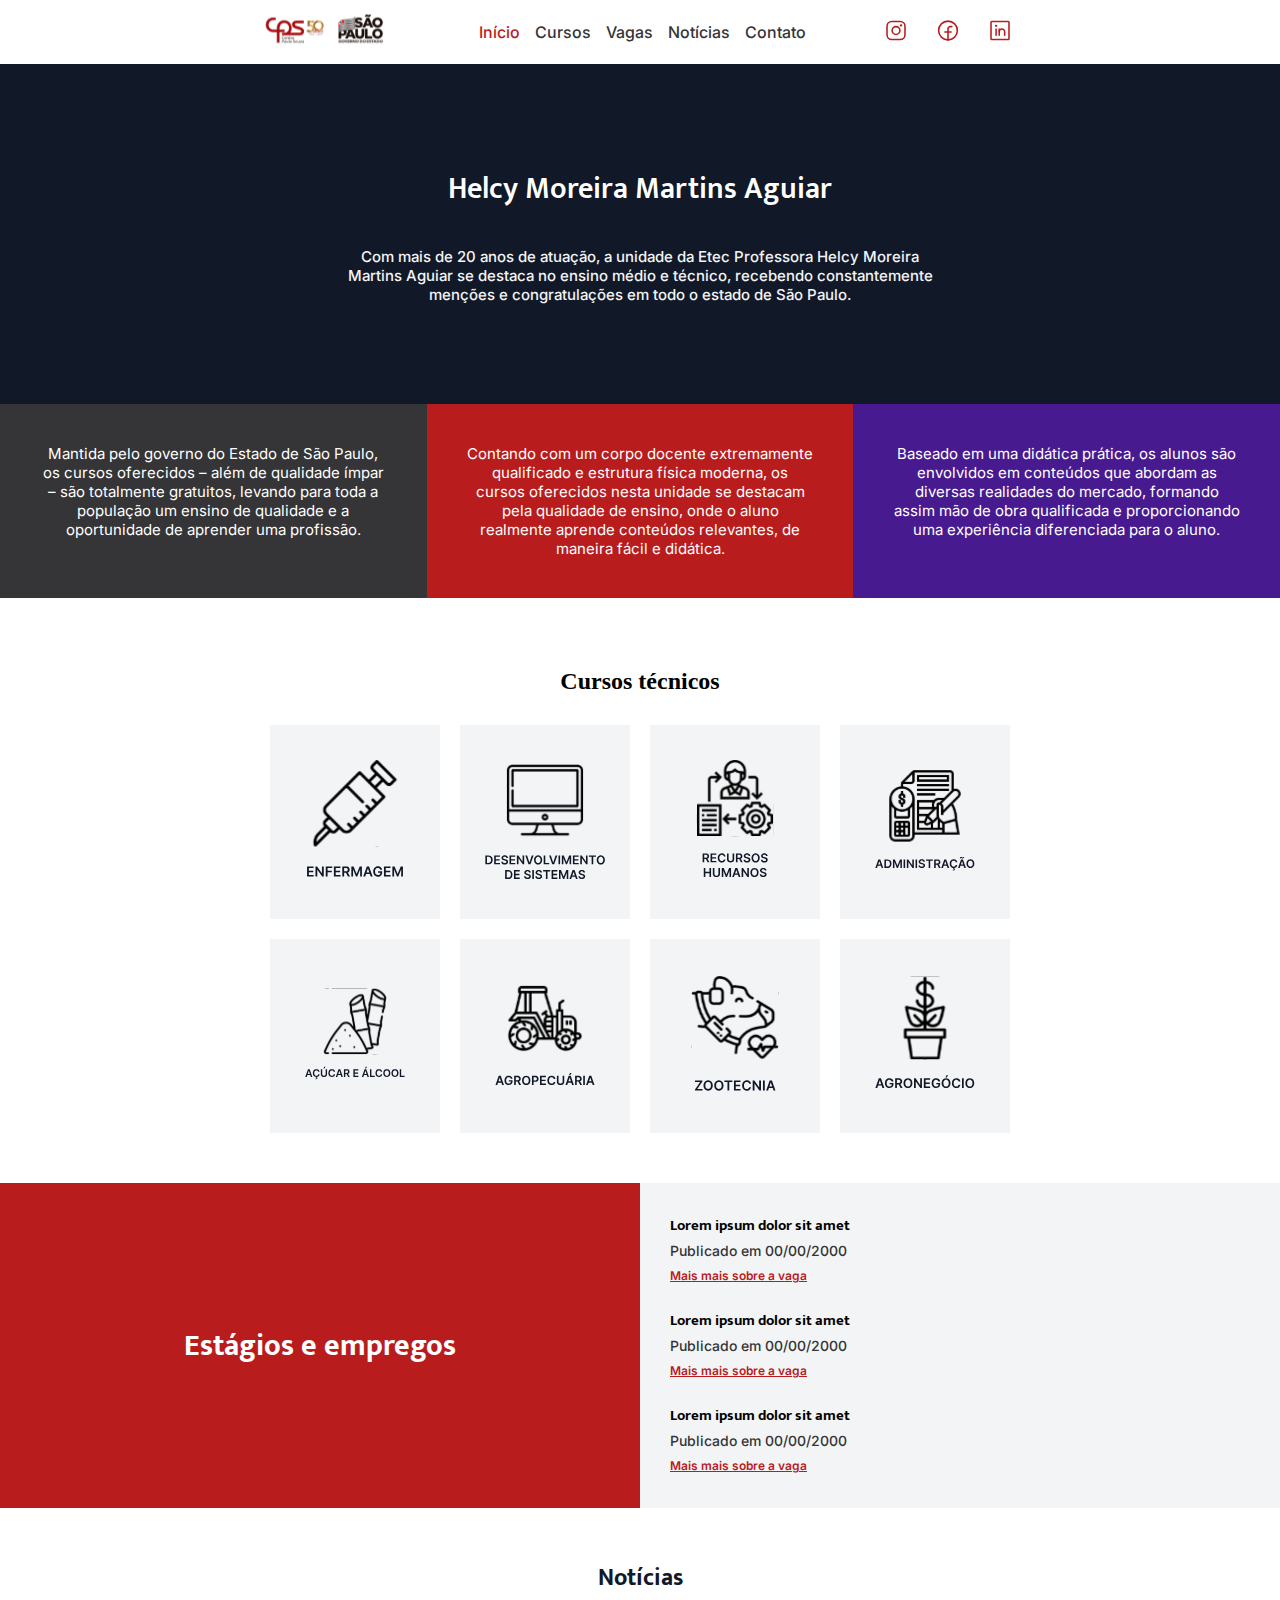
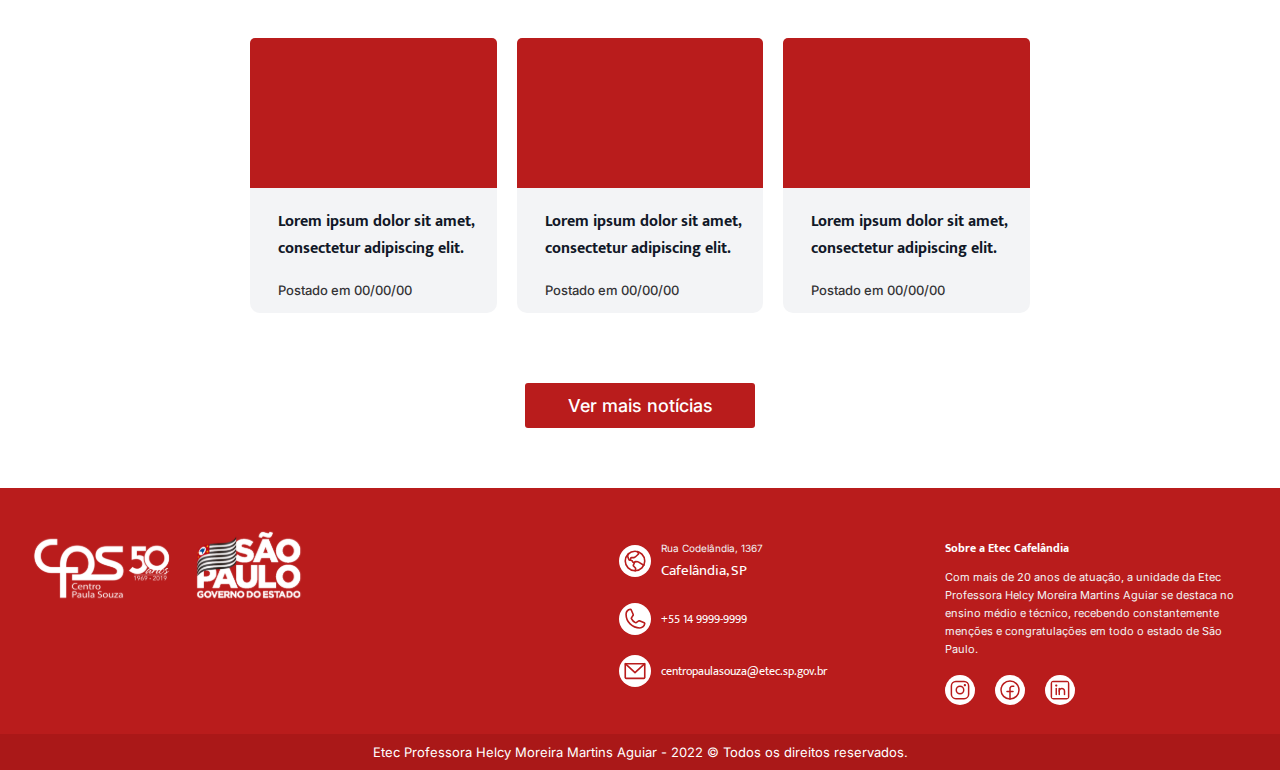
<file: index.html>
<!DOCTYPE html>
<html lang="pt-br">
  <head>
    <meta charset="UTF-8" />
    <meta name="viewport" content="width=device-width, initial-scale=1.0" />
    <meta
      name="description"
      content="Aprenda com os melhores professores do Brasil! Tenha auxílio de instrutores para sua formação acadêmica"
    />
    <meta name="author" content="Gustavo santos" />
    <link rel="stylesheet" href="./style.css" />
    <title>Document</title>
    <link rel="shortcut icon" href="./imagens/earth_planet_icon_263082.ico" type="image/x-icon">
  </head>
  <body>
    <header class="header-principal">
      <div class="header-logo">
        <svg
          width="180"
          height="52"
          viewBox="0 0 180 52"
          fill="none"
          xmlns="http://www.w3.org/2000/svg"
          xmlns:xlink="http://www.w3.org/1999/xlink"
        >
          <rect width="180" height="52" fill="url(#pattern0_163987_4184)" />
          <defs>
            <pattern
              id="pattern0_163987_4184"
              patternContentUnits="objectBoundingBox"
              width="1"
              height="1"
            >
              <use
                xlink:href="#image0_163987_4184"
                transform="matrix(0.000866551 0 0 0.0029996 0 -0.00843221)"
              />
            </pattern>
            <image
              id="image0_163987_4184"
              width="1154"
              height="339"
              xlink:href="[data-uri]"
            />
          </defs>
        </svg>
      </div>

      <nav>
        <ul>
          <li><a class="selected" href="./index.html">Início</a></li>

          <li><a href="#">Cursos</a></li>

          <li><a href="#">Vagas</a></li>

          <li><a href="./Pag-noticias/index-noticias.html">Notícias</a></li>

          <li><a href="#">Contato</a></li>
        </ul>
      </nav>

      <div class="icons-sociais">
        <a href="">
          <svg
            width="32"
            height="32"
            viewBox="0 0 32 32"
            fill="none"
            xmlns="http://www.w3.org/2000/svg"
          >
            <path
              d="M16 21C18.7614 21 21 18.7614 21 16C21 13.2386 18.7614 11 16 11C13.2386 11 11 13.2386 11 16C11 18.7614 13.2386 21 16 21Z"
              stroke="#B91C1C"
              stroke-width="2"
              stroke-miterlimit="10"
            />
            <path
              d="M21.5 4.5H10.5C7.18629 4.5 4.5 7.18629 4.5 10.5V21.5C4.5 24.8137 7.18629 27.5 10.5 27.5H21.5C24.8137 27.5 27.5 24.8137 27.5 21.5V10.5C27.5 7.18629 24.8137 4.5 21.5 4.5Z"
              stroke="#B91C1C"
              stroke-width="2"
              stroke-linecap="round"
              stroke-linejoin="round"
            />
            <path
              d="M22.5 11C23.3284 11 24 10.3284 24 9.5C24 8.67157 23.3284 8 22.5 8C21.6716 8 21 8.67157 21 9.5C21 10.3284 21.6716 11 22.5 11Z"
              fill="#B91C1C"
            />
          </svg>
        </a>

        <a href="">
          <svg
            width="32"
            height="32"
            viewBox="0 0 32 32"
            fill="none"
            xmlns="http://www.w3.org/2000/svg"
          >
            <path
              d="M16 28C22.6274 28 28 22.6274 28 16C28 9.37258 22.6274 4 16 4C9.37258 4 4 9.37258 4 16C4 22.6274 9.37258 28 16 28Z"
              stroke="#B91C1C"
              stroke-width="2"
              stroke-linecap="round"
              stroke-linejoin="round"
            />
            <path
              d="M21 11H19C18.6056 10.9984 18.2147 11.0748 17.85 11.225C17.4853 11.3752 17.1539 11.5961 16.875 11.875C16.5961 12.1539 16.3752 12.4853 16.225 12.85C16.0748 13.2147 15.9984 13.6056 16 14V28"
              stroke="#B91C1C"
              stroke-width="2"
              stroke-linecap="round"
              stroke-linejoin="round"
            />
            <path
              d="M12 18H20"
              stroke="#B91C1C"
              stroke-width="2"
              stroke-linecap="round"
              stroke-linejoin="round"
            />
          </svg>
        </a>

        <a href="">
          <svg
            width="32"
            height="32"
            viewBox="0 0 32 32"
            fill="none"
            xmlns="http://www.w3.org/2000/svg"
          >
            <path
              d="M26.5 4.5H5.5C4.94772 4.5 4.5 4.94772 4.5 5.5V26.5C4.5 27.0523 4.94772 27.5 5.5 27.5H26.5C27.0523 27.5 27.5 27.0523 27.5 26.5V5.5C27.5 4.94772 27.0523 4.5 26.5 4.5Z"
              stroke="#B91C1C"
              stroke-width="2"
              stroke-linecap="round"
              stroke-linejoin="round"
            />
            <path
              d="M15 14V22"
              stroke="#B91C1C"
              stroke-width="2"
              stroke-linecap="round"
              stroke-linejoin="round"
            />
            <path
              d="M11 14V22"
              stroke="#B91C1C"
              stroke-width="2"
              stroke-linecap="round"
              stroke-linejoin="round"
            />
            <path
              d="M15 17.5C15 16.5717 15.3687 15.6815 16.0251 15.0251C16.6815 14.3687 17.5717 14 18.5 14C19.4283 14 20.3185 14.3687 20.9749 15.0251C21.6313 15.6815 22 16.5717 22 17.5V22"
              stroke="#B91C1C"
              stroke-width="2"
              stroke-linecap="round"
              stroke-linejoin="round"
            />
            <path
              d="M11 11.5C11.8284 11.5 12.5 10.8284 12.5 10C12.5 9.17157 11.8284 8.5 11 8.5C10.1716 8.5 9.5 9.17157 9.5 10C9.5 10.8284 10.1716 11.5 11 11.5Z"
              fill="#B91C1C"
            />
          </svg>
        </a>
      </div>
    </header>

    <main>
      <section class="section1">
        <main>
          <h2>Helcy Moreira Martins Aguiar</h2>
          <p>
            Com mais de 20 anos de atuação, a unidade da Etec Professora Helcy
            Moreira Martins Aguiar se destaca no ensino médio e técnico,
            recebendo constantemente menções e congratulações em todo o estado
            de São Paulo.
          </p>
        </main>
      </section>

      <section class="section2">
        <article class="art1">
          <p>
            Mantida pelo governo do Estado de São Paulo, os cursos oferecidos –
            além de qualidade ímpar – são totalmente gratuitos, levando para
            toda a população um ensino de qualidade e a oportunidade de aprender
            uma profissão.
          </p>
        </article>

        <article class="art2">
          <p>
            Contando com um corpo docente extremamente qualificado e estrutura
            física moderna, os cursos oferecidos nesta unidade se destacam pela
            qualidade de ensino, onde o aluno realmente aprende conteúdos
            relevantes, de maneira fácil e didática.
          </p>
        </article>

        <article class="art3">
          <p>
            Baseado em uma didática prática, os alunos são envolvidos em
            conteúdos que abordam as diversas realidades do mercado, formando
            assim mão de obra qualificada e proporcionando uma experiência
            diferenciada para o aluno.
          </p>
        </article>
      </section>

      <section class="section3">
        <header>
          <h2>Cursos técnicos</h2>
        </header>

        <main>
          <section class="section-cursos">
            <div class="item-curso">
              <svg
                width="142"
                height="173"
                viewBox="0 0 142 173"
                fill="none"
                xmlns="http://www.w3.org/2000/svg"
                xmlns:xlink="http://www.w3.org/1999/xlink"
              >
                <rect
                  x="8.5"
                  width="125"
                  height="125"
                  fill="url(#pattern0_163987_4238)"
                />
                <path
                  d="M1.86825 168V153.455H11.3285V155.663H4.5032V159.612H10.8384V161.821H4.5032V165.791H11.3853V168H1.86825ZM25.9698 153.455V168H23.6261L16.7724 158.092H16.6516V168H14.0167V153.455H16.3746L23.2212 163.369H23.3491V153.455H25.9698ZM28.8409 168V153.455H38.1591V155.663H31.4759V159.612H37.5199V161.821H31.4759V168H28.8409ZM40.5597 168V153.455H50.0199V155.663H43.1946V159.612H49.5298V161.821H43.1946V165.791H50.0767V168H40.5597ZM52.7081 168V153.455H58.1626C59.2801 153.455 60.2176 153.649 60.9751 154.037C61.7375 154.425 62.3127 154.97 62.701 155.67C63.094 156.366 63.2905 157.179 63.2905 158.107C63.2905 159.039 63.0916 159.849 62.6939 160.536C62.3009 161.217 61.7209 161.745 60.9538 162.119C60.1868 162.489 59.2446 162.673 58.1271 162.673H54.2422V160.486H57.772C58.4254 160.486 58.9605 160.396 59.3771 160.216C59.7938 160.031 60.1016 159.764 60.3004 159.413C60.504 159.058 60.6058 158.623 60.6058 158.107C60.6058 157.59 60.504 157.15 60.3004 156.786C60.0968 156.416 59.7867 156.137 59.37 155.947C58.9534 155.753 58.416 155.656 57.7578 155.656H55.343V168H52.7081ZM60.2223 161.409L63.8232 168H60.8828L57.3459 161.409H60.2223ZM65.7159 153.455H68.9403L73.2585 163.994H73.429L77.7472 153.455H80.9716V168H78.4432V158.007H78.3082L74.2884 167.957H72.3991L68.3793 157.986H68.2443V168H65.7159V153.455ZM85.7088 168H82.8963L88.017 153.455H91.2699L96.3977 168H93.5852L89.7003 156.438H89.5866L85.7088 168ZM85.8011 162.297H93.4716V164.413H85.8011V162.297ZM107.374 158.099C107.256 157.716 107.093 157.373 106.884 157.07C106.681 156.762 106.434 156.499 106.146 156.281C105.862 156.063 105.535 155.9 105.165 155.791C104.796 155.678 104.394 155.621 103.958 155.621C103.177 155.621 102.481 155.817 101.87 156.21C101.259 156.603 100.779 157.181 100.428 157.943C100.083 158.701 99.9098 159.624 99.9098 160.713C99.9098 161.812 100.083 162.742 100.428 163.504C100.774 164.267 101.254 164.847 101.87 165.244C102.486 165.637 103.201 165.834 104.015 165.834C104.754 165.834 105.393 165.692 105.933 165.408C106.477 165.124 106.896 164.721 107.19 164.2C107.483 163.675 107.63 163.059 107.63 162.354L108.227 162.446H104.278V160.386H110.18V162.134C110.18 163.379 109.915 164.456 109.384 165.365C108.854 166.274 108.125 166.975 107.197 167.467C106.269 167.955 105.203 168.199 104.001 168.199C102.661 168.199 101.484 167.898 100.471 167.297C99.4624 166.691 98.674 165.831 98.1058 164.719C97.5424 163.601 97.2607 162.276 97.2607 160.741C97.2607 159.567 97.4264 158.518 97.7578 157.595C98.094 156.672 98.5627 155.888 99.1641 155.244C99.7654 154.596 100.471 154.103 101.281 153.767C102.09 153.426 102.971 153.256 103.923 153.256C104.728 153.256 105.478 153.374 106.174 153.611C106.87 153.843 107.488 154.174 108.028 154.605C108.572 155.036 109.02 155.547 109.37 156.139C109.72 156.731 109.95 157.384 110.059 158.099H107.374ZM112.728 168V153.455H122.188V155.663H115.363V159.612H121.698V161.821H115.363V165.791H122.245V168H112.728ZM124.876 153.455H128.1L132.419 163.994H132.589L136.907 153.455H140.132V168H137.603V158.007H137.468L133.449 167.957H131.559L127.539 157.986H127.404V168H124.876V153.455Z"
                  fill="#111827"
                />
                <defs>
                  <pattern
                    id="pattern0_163987_4238"
                    patternContentUnits="objectBoundingBox"
                    width="1"
                    height="1"
                  >
                    <use
                      xlink:href="#image0_163987_4238"
                      transform="scale(0.00195312)"
                    />
                  </pattern>
                  <image
                    id="image0_163987_4238"
                    width="512"
                    height="512"
                    xlink:href="[data-uri]"
                  />
                </defs>
              </svg>
            </div>

            <div class="item-curso item-curso-diferente">
              <svg
                width="199"
                height="197"
                viewBox="0 0 199 197"
                fill="none"
                xmlns="http://www.w3.org/2000/svg"
                xmlns:xlink="http://www.w3.org/1999/xlink"
              >
                <rect
                  x="37"
                  width="125"
                  height="125"
                  fill="url(#pattern0_163987_4229)"
                />
                <path
                  d="M6.50817 168H1.57919V153.455H6.6076C8.05173 153.455 9.29226 153.746 10.3292 154.328C11.3709 154.906 12.171 155.737 12.7298 156.821C13.2885 157.905 13.5678 159.203 13.5678 160.713C13.5678 162.228 13.2861 163.53 12.7227 164.619C12.1639 165.708 11.3567 166.544 10.3008 167.126C9.24964 167.709 7.98544 168 6.50817 168ZM4.21413 165.72H6.38033C7.39358 165.72 8.23875 165.536 8.91584 165.166C9.59292 164.792 10.1019 164.236 10.4428 163.497C10.7837 162.754 10.9542 161.826 10.9542 160.713C10.9542 159.6 10.7837 158.677 10.4428 157.943C10.1019 157.205 9.59766 156.653 8.93004 156.288C8.26716 155.919 7.4433 155.734 6.45845 155.734H4.21413V165.72ZM16.0714 168V153.455H25.5316V155.663H18.7063V159.612H25.0415V161.821H18.7063V165.791H25.5884V168H16.0714ZM36.1246 157.453C36.0584 156.833 35.779 156.35 35.2866 156.004C34.7989 155.659 34.1644 155.486 33.3832 155.486C32.8339 155.486 32.3628 155.569 31.9698 155.734C31.5768 155.9 31.2762 156.125 31.0678 156.409C30.8595 156.693 30.753 157.018 30.7482 157.382C30.7482 157.685 30.8169 157.948 30.9542 158.17C31.0962 158.393 31.288 158.582 31.5295 158.739C31.771 158.89 32.0385 159.018 32.332 159.122C32.6256 159.226 32.9215 159.314 33.2198 159.385L34.5835 159.726C35.1327 159.854 35.6606 160.027 36.1673 160.244C36.6786 160.462 37.1355 160.737 37.538 161.068C37.9452 161.4 38.2672 161.8 38.5039 162.268C38.7406 162.737 38.859 163.286 38.859 163.916C38.859 164.768 38.6412 165.519 38.2056 166.168C37.77 166.812 37.1403 167.316 36.3164 167.68C35.4973 168.04 34.5053 168.22 33.3406 168.22C32.2089 168.22 31.2264 168.045 30.3931 167.695C29.5645 167.344 28.9158 166.833 28.4471 166.161C27.9831 165.488 27.7321 164.669 27.6942 163.703H30.2866C30.3245 164.21 30.4807 164.631 30.7553 164.967C31.0299 165.304 31.3874 165.554 31.8278 165.72C32.2728 165.886 32.77 165.969 33.3192 165.969C33.8922 165.969 34.3941 165.884 34.8249 165.713C35.2605 165.538 35.6014 165.296 35.8477 164.989C36.0939 164.676 36.2193 164.312 36.2241 163.895C36.2193 163.516 36.1081 163.204 35.8903 162.957C35.6725 162.706 35.3671 162.498 34.9741 162.332C34.5858 162.162 34.1313 162.01 33.6104 161.878L31.9556 161.452C30.7577 161.144 29.8107 160.678 29.1147 160.053C28.4234 159.423 28.0778 158.587 28.0778 157.545C28.0778 156.688 28.3098 155.938 28.7738 155.294C29.2425 154.65 29.8794 154.151 30.6843 153.795C31.4892 153.436 32.4007 153.256 33.4187 153.256C34.4509 153.256 35.3552 153.436 36.1317 153.795C36.913 154.151 37.5262 154.645 37.9712 155.28C38.4163 155.91 38.646 156.634 38.6602 157.453H36.1246ZM41.2081 168V153.455H50.6683V155.663H43.843V159.612H50.1783V161.821H43.843V165.791H50.7251V168H41.2081ZM65.3097 153.455V168H62.9659L56.1122 158.092H55.9915V168H53.3565V153.455H55.7145L62.5611 163.369H62.6889V153.455H65.3097ZM70.1268 153.455L73.9123 164.903H74.0614L77.8398 153.455H80.7376L75.6097 168H72.3569L67.2362 153.455H70.1268ZM94.8693 160.727C94.8693 162.295 94.5758 163.637 93.9886 164.754C93.4063 165.867 92.6108 166.719 91.6023 167.311C90.5985 167.903 89.4598 168.199 88.1861 168.199C86.9124 168.199 85.7713 167.903 84.7628 167.311C83.759 166.714 82.9635 165.86 82.3764 164.747C81.794 163.63 81.5028 162.29 81.5028 160.727C81.5028 159.16 81.794 157.82 82.3764 156.707C82.9635 155.59 83.759 154.735 84.7628 154.143C85.7713 153.552 86.9124 153.256 88.1861 153.256C89.4598 153.256 90.5985 153.552 91.6023 154.143C92.6108 154.735 93.4063 155.59 93.9886 156.707C94.5758 157.82 94.8693 159.16 94.8693 160.727ZM92.2202 160.727C92.2202 159.624 92.0473 158.694 91.7017 157.936C91.3608 157.174 90.8873 156.598 90.2812 156.21C89.6752 155.817 88.9768 155.621 88.1861 155.621C87.3954 155.621 86.697 155.817 86.0909 156.21C85.4848 156.598 85.009 157.174 84.6634 157.936C84.3224 158.694 84.152 159.624 84.152 160.727C84.152 161.83 84.3224 162.763 84.6634 163.526C85.009 164.283 85.4848 164.858 86.0909 165.251C86.697 165.64 87.3954 165.834 88.1861 165.834C88.9768 165.834 89.6752 165.64 90.2812 165.251C90.8873 164.858 91.3608 164.283 91.7017 163.526C92.0473 162.763 92.2202 161.83 92.2202 160.727ZM97.3604 168V153.455H99.9954V165.791H106.402V168H97.3604ZM109.131 153.455L112.916 164.903H113.065L116.844 153.455H119.741L114.614 168H111.361L106.24 153.455H109.131ZM124.292 153.455V168H121.657V153.455H124.292ZM127.146 153.455H130.37L134.688 163.994H134.859L139.177 153.455H142.401V168H139.873V158.007H139.738L135.718 167.957H133.829L129.809 157.986H129.674V168H127.146V153.455ZM145.271 168V153.455H154.731V155.663H147.906V159.612H154.241V161.821H147.906V165.791H154.788V168H145.271ZM169.372 153.455V168H167.028L160.175 158.092H160.054V168H157.419V153.455H159.777L166.624 163.369H166.751V153.455H169.372ZM171.604 155.663V153.455H183.209V155.663H178.713V168H176.1V155.663H171.604ZM197.799 160.727C197.799 162.295 197.505 163.637 196.918 164.754C196.336 165.867 195.54 166.719 194.532 167.311C193.528 167.903 192.389 168.199 191.116 168.199C189.842 168.199 188.701 167.903 187.692 167.311C186.689 166.714 185.893 165.86 185.306 164.747C184.724 163.63 184.433 162.29 184.433 160.727C184.433 159.16 184.724 157.82 185.306 156.707C185.893 155.59 186.689 154.735 187.692 154.143C188.701 153.552 189.842 153.256 191.116 153.256C192.389 153.256 193.528 153.552 194.532 154.143C195.54 154.735 196.336 155.59 196.918 156.707C197.505 157.82 197.799 159.16 197.799 160.727ZM195.15 160.727C195.15 159.624 194.977 158.694 194.631 157.936C194.29 157.174 193.817 156.598 193.211 156.21C192.605 155.817 191.906 155.621 191.116 155.621C190.325 155.621 189.627 155.817 189.021 156.21C188.415 156.598 187.939 157.174 187.593 157.936C187.252 158.694 187.082 159.624 187.082 160.727C187.082 161.83 187.252 162.763 187.593 163.526C187.939 164.283 188.415 164.858 189.021 165.251C189.627 165.64 190.325 165.834 191.116 165.834C191.906 165.834 192.605 165.64 193.211 165.251C193.817 164.858 194.29 164.283 194.631 163.526C194.977 162.763 195.15 161.83 195.15 160.727ZM38.9789 192H34.0499V177.455H39.0783C40.5224 177.455 41.763 177.746 42.7999 178.328C43.8416 178.906 44.6418 179.737 45.2005 180.821C45.7592 181.905 46.0385 183.203 46.0385 184.713C46.0385 186.228 45.7568 187.53 45.1934 188.619C44.6346 189.708 43.8274 190.544 42.7715 191.126C41.7203 191.709 40.4561 192 38.9789 192ZM36.6848 189.72H38.851C39.8643 189.72 40.7095 189.536 41.3865 189.166C42.0636 188.792 42.5726 188.236 42.9135 187.497C43.2544 186.754 43.4249 185.826 43.4249 184.713C43.4249 183.6 43.2544 182.677 42.9135 181.943C42.5726 181.205 42.0684 180.653 41.4007 180.288C40.7379 179.919 39.914 179.734 38.9292 179.734H36.6848V189.72ZM48.5421 192V177.455H58.0023V179.663H51.177V183.612H57.5123V185.821H51.177V189.791H58.0591V192H48.5421ZM73.5563 181.453C73.49 180.833 73.2106 180.35 72.7182 180.004C72.2305 179.659 71.5961 179.486 70.8148 179.486C70.2656 179.486 69.7944 179.569 69.4015 179.734C69.0085 179.9 68.7078 180.125 68.4995 180.409C68.2911 180.693 68.1846 181.018 68.1799 181.382C68.1799 181.685 68.2485 181.948 68.3858 182.17C68.5279 182.393 68.7196 182.582 68.9611 182.739C69.2026 182.89 69.4701 183.018 69.7637 183.122C70.0572 183.226 70.3532 183.314 70.6515 183.385L72.0151 183.726C72.5643 183.854 73.0923 184.027 73.5989 184.244C74.1103 184.462 74.5672 184.737 74.9696 185.068C75.3768 185.4 75.6988 185.8 75.9355 186.268C76.1723 186.737 76.2907 187.286 76.2907 187.916C76.2907 188.768 76.0729 189.519 75.6373 190.168C75.2016 190.812 74.5719 191.316 73.748 191.68C72.9289 192.04 71.937 192.22 70.7722 192.22C69.6406 192.22 68.6581 192.045 67.8248 191.695C66.9962 191.344 66.3475 190.833 65.8787 190.161C65.4147 189.488 65.1638 188.669 65.1259 187.703H67.7182C67.7561 188.21 67.9123 188.631 68.187 188.967C68.4616 189.304 68.8191 189.554 69.2594 189.72C69.7045 189.886 70.2016 189.969 70.7509 189.969C71.3238 189.969 71.8257 189.884 72.2566 189.713C72.6922 189.538 73.0331 189.296 73.2793 188.989C73.5255 188.676 73.651 188.312 73.6557 187.895C73.651 187.516 73.5397 187.204 73.3219 186.957C73.1041 186.706 72.7987 186.498 72.4057 186.332C72.0175 186.162 71.5629 186.01 71.0421 185.878L69.3873 185.452C68.1893 185.144 67.2424 184.678 66.5463 184.053C65.8551 183.423 65.5094 182.587 65.5094 181.545C65.5094 180.688 65.7414 179.938 66.2054 179.294C66.6742 178.65 67.311 178.151 68.1159 177.795C68.9209 177.436 69.8323 177.256 70.8503 177.256C71.8825 177.256 72.7869 177.436 73.5634 177.795C74.3446 178.151 74.9578 178.645 75.4029 179.28C75.848 179.91 76.0776 180.634 76.0918 181.453H73.5563ZM81.2747 177.455V192H78.6397V177.455H81.2747ZM92.0328 181.453C91.9666 180.833 91.6872 180.35 91.1948 180.004C90.7071 179.659 90.0726 179.486 89.2914 179.486C88.7421 179.486 88.271 179.569 87.878 179.734C87.485 179.9 87.1844 180.125 86.976 180.409C86.7677 180.693 86.6612 181.018 86.6564 181.382C86.6564 181.685 86.7251 181.948 86.8624 182.17C87.0044 182.393 87.1962 182.582 87.4377 182.739C87.6792 182.89 87.9467 183.018 88.2402 183.122C88.5338 183.226 88.8297 183.314 89.128 183.385L90.4917 183.726C91.0409 183.854 91.5688 184.027 92.0755 184.244C92.5868 184.462 93.0437 184.737 93.4462 185.068C93.8534 185.4 94.1754 185.8 94.4121 186.268C94.6489 186.737 94.7672 187.286 94.7672 187.916C94.7672 188.768 94.5494 189.519 94.1138 190.168C93.6782 190.812 93.0485 191.316 92.2246 191.68C91.4055 192.04 90.4135 192.22 89.2488 192.22C88.1171 192.22 87.1346 192.045 86.3013 191.695C85.4727 191.344 84.824 190.833 84.3553 190.161C83.8913 189.488 83.6403 188.669 83.6025 187.703H86.1948C86.2327 188.21 86.3889 188.631 86.6635 188.967C86.9382 189.304 87.2956 189.554 87.736 189.72C88.181 189.886 88.6782 189.969 89.2275 189.969C89.8004 189.969 90.3023 189.884 90.7331 189.713C91.1687 189.538 91.5096 189.296 91.7559 188.989C92.0021 188.676 92.1275 188.312 92.1323 187.895C92.1275 187.516 92.0163 187.204 91.7985 186.957C91.5807 186.706 91.2753 186.498 90.8823 186.332C90.494 186.162 90.0395 186.01 89.5186 185.878L87.8638 185.452C86.6659 185.144 85.7189 184.678 85.0229 184.053C84.3316 183.423 83.986 182.587 83.986 181.545C83.986 180.688 84.218 179.938 84.682 179.294C85.1507 178.65 85.7876 178.151 86.5925 177.795C87.3974 177.436 88.3089 177.256 89.3269 177.256C90.3591 177.256 91.2634 177.436 92.04 177.795C92.8212 178.151 93.4344 178.645 93.8794 179.28C94.3245 179.91 94.5542 180.634 94.5684 181.453H92.0328ZM96.4771 179.663V177.455H108.082V179.663H103.586V192H100.973V179.663H96.4771ZM110.319 192V177.455H119.78V179.663H112.954V183.612H119.29V185.821H112.954V189.791H119.836V192H110.319ZM122.468 177.455H125.692L130.01 187.994H130.181L134.499 177.455H137.724V192H135.195V182.007H135.06L131.04 191.957H129.151L125.131 181.986H124.996V192H122.468V177.455ZM142.461 192H139.648L144.769 177.455H148.022L153.15 192H150.337L146.452 180.438H146.339L142.461 192ZM142.553 186.297H150.224V188.413H142.553V186.297ZM162.736 181.453C162.67 180.833 162.39 180.35 161.898 180.004C161.41 179.659 160.776 179.486 159.994 179.486C159.445 179.486 158.974 179.569 158.581 179.734C158.188 179.9 157.887 180.125 157.679 180.409C157.471 180.693 157.364 181.018 157.36 181.382C157.36 181.685 157.428 181.948 157.566 182.17C157.708 182.393 157.899 182.582 158.141 182.739C158.382 182.89 158.65 183.018 158.943 183.122C159.237 183.226 159.533 183.314 159.831 183.385L161.195 183.726C161.744 183.854 162.272 184.027 162.779 184.244C163.29 184.462 163.747 184.737 164.149 185.068C164.557 185.4 164.878 185.8 165.115 186.268C165.352 186.737 165.47 187.286 165.47 187.916C165.47 188.768 165.253 189.519 164.817 190.168C164.381 190.812 163.752 191.316 162.928 191.68C162.109 192.04 161.117 192.22 159.952 192.22C158.82 192.22 157.838 192.045 157.004 191.695C156.176 191.344 155.527 190.833 155.058 190.161C154.594 189.488 154.343 188.669 154.306 187.703H156.898C156.936 188.21 157.092 188.631 157.367 188.967C157.641 189.304 157.999 189.554 158.439 189.72C158.884 189.886 159.381 189.969 159.931 189.969C160.503 189.969 161.005 189.884 161.436 189.713C161.872 189.538 162.213 189.296 162.459 188.989C162.705 188.676 162.831 188.312 162.835 187.895C162.831 187.516 162.719 187.204 162.502 186.957C162.284 186.706 161.978 186.498 161.585 186.332C161.197 186.162 160.743 186.01 160.222 185.878L158.567 185.452C157.369 185.144 156.422 184.678 155.726 184.053C155.035 183.423 154.689 182.587 154.689 181.545C154.689 180.688 154.921 179.938 155.385 179.294C155.854 178.65 156.491 178.151 157.296 177.795C158.101 177.436 159.012 177.256 160.03 177.256C161.062 177.256 161.967 177.436 162.743 177.795C163.524 178.151 164.137 178.645 164.583 179.28C165.028 179.91 165.257 180.634 165.271 181.453H162.736Z"
                  fill="#111827"
                />
                <defs>
                  <pattern
                    id="pattern0_163987_4229"
                    patternContentUnits="objectBoundingBox"
                    width="1"
                    height="1"
                  >
                    <use
                      xlink:href="#image0_163987_4229"
                      transform="scale(0.00195312)"
                    />
                  </pattern>
                  <image
                    id="image0_163987_4229"
                    width="512"
                    height="512"
                    xlink:href="[data-uri]"
                  />
                </defs>
              </svg>
            </div>

            <div class="item-curso">
              <svg
                width="125"
                height="197"
                viewBox="0 0 125 197"
                fill="none"
                xmlns="http://www.w3.org/2000/svg"
                xmlns:xlink="http://www.w3.org/1999/xlink"
              >
                <rect
                  width="125"
                  height="125"
                  fill="url(#pattern0_163987_4235)"
                />
                <path
                  d="M9.35458 168V153.455H14.8091C15.9266 153.455 16.8641 153.649 17.6216 154.037C18.3839 154.425 18.9592 154.97 19.3475 155.67C19.7405 156.366 19.937 157.179 19.937 158.107C19.937 159.039 19.7381 159.849 19.3404 160.536C18.9474 161.217 18.3674 161.745 17.6003 162.119C16.8333 162.489 15.891 162.673 14.7736 162.673H10.8887V160.486H14.4185C15.0719 160.486 15.6069 160.396 16.0236 160.216C16.4403 160.031 16.748 159.764 16.9469 159.413C17.1505 159.058 17.2523 158.623 17.2523 158.107C17.2523 157.59 17.1505 157.15 16.9469 156.786C16.7433 156.416 16.4332 156.137 16.0165 155.947C15.5998 155.753 15.0624 155.656 14.4043 155.656H11.9895V168H9.35458ZM16.8688 161.409L20.4696 168H17.5293L13.9924 161.409H16.8688ZM22.3624 168V153.455H31.8226V155.663H24.9973V159.612H31.3326V161.821H24.9973V165.791H31.8794V168H22.3624ZM46.9611 158.362H44.3049C44.2291 157.927 44.0894 157.541 43.8858 157.205C43.6822 156.864 43.4289 156.575 43.1259 156.338C42.8229 156.101 42.4772 155.924 42.089 155.805C41.7054 155.682 41.2911 155.621 40.8461 155.621C40.0553 155.621 39.3546 155.82 38.7438 156.217C38.133 156.61 37.6548 157.188 37.3091 157.95C36.9635 158.708 36.7907 159.634 36.7907 160.727C36.7907 161.84 36.9635 162.777 37.3091 163.54C37.6595 164.297 38.1377 164.87 38.7438 165.259C39.3546 165.642 40.053 165.834 40.839 165.834C41.2746 165.834 41.6818 165.777 42.0605 165.663C42.4441 165.545 42.7873 165.372 43.0904 165.145C43.3981 164.918 43.6562 164.638 43.8645 164.307C44.0776 163.975 44.2244 163.597 44.3049 163.17L46.9611 163.185C46.8617 163.876 46.6462 164.525 46.3148 165.131C45.9881 165.737 45.5596 166.272 45.0293 166.736C44.499 167.195 43.8787 167.555 43.1685 167.815C42.4583 168.071 41.6699 168.199 40.8034 168.199C39.525 168.199 38.3839 167.903 37.3801 167.311C36.3764 166.719 35.5856 165.865 35.008 164.747C34.4303 163.63 34.1415 162.29 34.1415 160.727C34.1415 159.16 34.4327 157.82 35.0151 156.707C35.5975 155.59 36.3906 154.735 37.3944 154.143C38.3981 153.552 39.5345 153.256 40.8034 153.256C41.6131 153.256 42.3659 153.369 43.062 153.597C43.758 153.824 44.3783 154.158 44.9228 154.598C45.4673 155.034 45.9147 155.569 46.2651 156.203C46.6202 156.833 46.8522 157.553 46.9611 158.362ZM58.5431 153.455H61.1781V162.957C61.1781 163.999 60.9319 164.915 60.4395 165.706C59.9518 166.497 59.2652 167.115 58.3798 167.56C57.4944 168 56.4598 168.22 55.2761 168.22C54.0877 168.22 53.0507 168 52.1653 167.56C51.2799 167.115 50.5933 166.497 50.1056 165.706C49.618 164.915 49.3741 163.999 49.3741 162.957V153.455H52.0091V162.737C52.0091 163.343 52.1416 163.883 52.4068 164.357C52.6767 164.83 53.0555 165.202 53.5431 165.472C54.0308 165.737 54.6085 165.869 55.2761 165.869C55.9437 165.869 56.5214 165.737 57.0091 165.472C57.5015 165.202 57.8803 164.83 58.1454 164.357C58.4106 163.883 58.5431 163.343 58.5431 162.737V153.455ZM64.0421 168V153.455H69.4966C70.6141 153.455 71.5516 153.649 72.3091 154.037C73.0714 154.425 73.6467 154.97 74.035 155.67C74.428 156.366 74.6245 157.179 74.6245 158.107C74.6245 159.039 74.4256 159.849 74.0279 160.536C73.6349 161.217 73.0549 161.745 72.2878 162.119C71.5208 162.489 70.5785 162.673 69.4611 162.673H65.5762V160.486H69.106C69.7594 160.486 70.2944 160.396 70.7111 160.216C71.1278 160.031 71.4355 159.764 71.6344 159.413C71.838 159.058 71.9398 158.623 71.9398 158.107C71.9398 157.59 71.838 157.15 71.6344 156.786C71.4308 156.416 71.1207 156.137 70.704 155.947C70.2873 155.753 69.7499 155.656 69.0918 155.656H66.677V168H64.0421ZM71.5563 161.409L75.1571 168H72.2168L68.6799 161.409H71.5563ZM84.9547 157.453C84.8884 156.833 84.6091 156.35 84.1167 156.004C83.629 155.659 82.9945 155.486 82.2132 155.486C81.664 155.486 81.1929 155.569 80.7999 155.734C80.4069 155.9 80.1062 156.125 79.8979 156.409C79.6896 156.693 79.583 157.018 79.5783 157.382C79.5783 157.685 79.647 157.948 79.7843 158.17C79.9263 158.393 80.1181 158.582 80.3596 158.739C80.601 158.89 80.8685 159.018 81.1621 159.122C81.4557 159.226 81.7516 159.314 82.0499 159.385L83.4135 159.726C83.9628 159.854 84.4907 160.027 84.9973 160.244C85.5087 160.462 85.9656 160.737 86.3681 161.068C86.7753 161.4 87.0972 161.8 87.334 162.268C87.5707 162.737 87.6891 163.286 87.6891 163.916C87.6891 164.768 87.4713 165.519 87.0357 166.168C86.6001 166.812 85.9703 167.316 85.1465 167.68C84.3274 168.04 83.3354 168.22 82.1706 168.22C81.039 168.22 80.0565 168.045 79.2232 167.695C78.3946 167.344 77.7459 166.833 77.2772 166.161C76.8132 165.488 76.5622 164.669 76.5243 163.703H79.1167C79.1545 164.21 79.3108 164.631 79.5854 164.967C79.86 165.304 80.2175 165.554 80.6578 165.72C81.1029 165.886 81.6001 165.969 82.1493 165.969C82.7222 165.969 83.2241 165.884 83.655 165.713C84.0906 165.538 84.4315 165.296 84.6777 164.989C84.9239 164.676 85.0494 164.312 85.0542 163.895C85.0494 163.516 84.9382 163.204 84.7203 162.957C84.5025 162.706 84.1971 162.498 83.8042 162.332C83.4159 162.162 82.9614 162.01 82.4405 161.878L80.7857 161.452C79.5878 161.144 78.6408 160.678 77.9448 160.053C77.2535 159.423 76.9078 158.587 76.9078 157.545C76.9078 156.688 77.1399 155.938 77.6039 155.294C78.0726 154.65 78.7095 154.151 79.5144 153.795C80.3193 153.436 81.2308 153.256 82.2488 153.256C83.281 153.256 84.1853 153.436 84.9618 153.795C85.7431 154.151 86.3562 154.645 86.8013 155.28C87.2464 155.91 87.476 156.634 87.4902 157.453H84.9547ZM103.035 160.727C103.035 162.295 102.742 163.637 102.155 164.754C101.572 165.867 100.777 166.719 99.7683 167.311C98.7645 167.903 97.6258 168.199 96.3521 168.199C95.0784 168.199 93.9373 167.903 92.9288 167.311C91.925 166.714 91.1296 165.86 90.5424 164.747C89.96 163.63 89.6689 162.29 89.6689 160.727C89.6689 159.16 89.96 157.82 90.5424 156.707C91.1296 155.59 91.925 154.735 92.9288 154.143C93.9373 153.552 95.0784 153.256 96.3521 153.256C97.6258 153.256 98.7645 153.552 99.7683 154.143C100.777 154.735 101.572 155.59 102.155 156.707C102.742 157.82 103.035 159.16 103.035 160.727ZM100.386 160.727C100.386 159.624 100.213 158.694 99.8677 157.936C99.5268 157.174 99.0533 156.598 98.4473 156.21C97.8412 155.817 97.1428 155.621 96.3521 155.621C95.5614 155.621 94.863 155.817 94.2569 156.21C93.6509 156.598 93.175 157.174 92.8294 157.936C92.4885 158.694 92.318 159.624 92.318 160.727C92.318 161.83 92.4885 162.763 92.8294 163.526C93.175 164.283 93.6509 164.858 94.2569 165.251C94.863 165.64 95.5614 165.834 96.3521 165.834C97.1428 165.834 97.8412 165.64 98.4473 165.251C99.0533 164.858 99.5268 164.283 99.8677 163.526C100.213 162.763 100.386 161.83 100.386 160.727ZM113.431 157.453C113.365 156.833 113.086 156.35 112.593 156.004C112.106 155.659 111.471 155.486 110.69 155.486C110.141 155.486 109.669 155.569 109.276 155.734C108.883 155.9 108.583 156.125 108.374 156.409C108.166 156.693 108.06 157.018 108.055 157.382C108.055 157.685 108.124 157.948 108.261 158.17C108.403 158.393 108.595 158.582 108.836 158.739C109.078 158.89 109.345 159.018 109.639 159.122C109.932 159.226 110.228 159.314 110.526 159.385L111.89 159.726C112.439 159.854 112.967 160.027 113.474 160.244C113.985 160.462 114.442 160.737 114.845 161.068C115.252 161.4 115.574 161.8 115.811 162.268C116.047 162.737 116.166 163.286 116.166 163.916C116.166 164.768 115.948 165.519 115.512 166.168C115.077 166.812 114.447 167.316 113.623 167.68C112.804 168.04 111.812 168.22 110.647 168.22C109.516 168.22 108.533 168.045 107.7 167.695C106.871 167.344 106.222 166.833 105.754 166.161C105.29 165.488 105.039 164.669 105.001 163.703H107.593C107.631 164.21 107.787 164.631 108.062 164.967C108.337 165.304 108.694 165.554 109.134 165.72C109.579 165.886 110.077 165.969 110.626 165.969C111.199 165.969 111.701 165.884 112.132 165.713C112.567 165.538 112.908 165.296 113.154 164.989C113.401 164.676 113.526 164.312 113.531 163.895C113.526 163.516 113.415 163.204 113.197 162.957C112.979 162.706 112.674 162.498 112.281 162.332C111.892 162.162 111.438 162.01 110.917 161.878L109.262 161.452C108.064 161.144 107.117 160.678 106.421 160.053C105.73 159.423 105.384 158.587 105.384 157.545C105.384 156.688 105.616 155.938 106.08 155.294C106.549 154.65 107.186 154.151 107.991 153.795C108.796 153.436 109.707 153.256 110.725 153.256C111.758 153.256 112.662 153.436 113.438 153.795C114.22 154.151 114.833 154.645 115.278 155.28C115.723 155.91 115.953 156.634 115.967 157.453H113.431ZM11.21 192V177.455H13.845V183.612H20.5851V177.455H23.2271V192H20.5851V185.821H13.845V192H11.21ZM35.2619 177.455H37.8968V186.957C37.8968 187.999 37.6506 188.915 37.1582 189.706C36.6705 190.497 35.984 191.115 35.0985 191.56C34.2131 192 33.1786 192.22 31.9949 192.22C30.8064 192.22 29.7695 192 28.8841 191.56C27.9986 191.115 27.3121 190.497 26.8244 189.706C26.3367 188.915 26.0929 187.999 26.0929 186.957V177.455H28.7278V186.737C28.7278 187.343 28.8604 187.883 29.1255 188.357C29.3954 188.83 29.7742 189.202 30.2619 189.472C30.7496 189.737 31.3272 189.869 31.9949 189.869C32.6625 189.869 33.2401 189.737 33.7278 189.472C34.2202 189.202 34.599 188.83 34.8642 188.357C35.1293 187.883 35.2619 187.343 35.2619 186.737V177.455ZM40.7608 177.455H43.9853L48.3034 187.994H48.4739L52.7921 177.455H56.0165V192H53.4881V182.007H53.3532L49.3333 191.957H47.4441L43.4242 181.986H43.2892V192H40.7608V177.455ZM60.7537 192H57.9412L63.062 177.455H66.3148L71.4426 192H68.6301L64.7452 180.438H64.6316L60.7537 192ZM60.8461 186.297H68.5165V188.413H60.8461V186.297ZM85.3116 177.455V192H82.9679L76.1142 182.092H75.9934V192H73.3585V177.455H75.7164L82.563 187.369H82.6909V177.455H85.3116ZM101.18 184.727C101.18 186.295 100.886 187.637 100.299 188.754C99.7168 189.867 98.9213 190.719 97.9128 191.311C96.909 191.903 95.7703 192.199 94.4966 192.199C93.223 192.199 92.0819 191.903 91.0733 191.311C90.0695 190.714 89.2741 189.86 88.687 188.747C88.1046 187.63 87.8134 186.29 87.8134 184.727C87.8134 183.16 88.1046 181.82 88.687 180.707C89.2741 179.59 90.0695 178.735 91.0733 178.143C92.0819 177.552 93.223 177.256 94.4966 177.256C95.7703 177.256 96.909 177.552 97.9128 178.143C98.9213 178.735 99.7168 179.59 100.299 180.707C100.886 181.82 101.18 183.16 101.18 184.727ZM98.5307 184.727C98.5307 183.624 98.3579 182.694 98.0123 181.936C97.6713 181.174 97.1979 180.598 96.5918 180.21C95.9857 179.817 95.2873 179.621 94.4966 179.621C93.7059 179.621 93.0075 179.817 92.4015 180.21C91.7954 180.598 91.3195 181.174 90.9739 181.936C90.633 182.694 90.4625 183.624 90.4625 184.727C90.4625 185.83 90.633 186.763 90.9739 187.526C91.3195 188.283 91.7954 188.858 92.4015 189.251C93.0075 189.64 93.7059 189.834 94.4966 189.834C95.2873 189.834 95.9857 189.64 96.5918 189.251C97.1979 188.858 97.6713 188.283 98.0123 187.526C98.3579 186.763 98.5307 185.83 98.5307 184.727ZM111.576 181.453C111.51 180.833 111.23 180.35 110.738 180.004C110.25 179.659 109.616 179.486 108.834 179.486C108.285 179.486 107.814 179.569 107.421 179.734C107.028 179.9 106.727 180.125 106.519 180.409C106.311 180.693 106.204 181.018 106.199 181.382C106.199 181.685 106.268 181.948 106.405 182.17C106.547 182.393 106.739 182.582 106.981 182.739C107.222 182.89 107.49 183.018 107.783 183.122C108.077 183.226 108.373 183.314 108.671 183.385L110.035 183.726C110.584 183.854 111.112 184.027 111.618 184.244C112.13 184.462 112.587 184.737 112.989 185.068C113.396 185.4 113.718 185.8 113.955 186.268C114.192 186.737 114.31 187.286 114.31 187.916C114.31 188.768 114.092 189.519 113.657 190.168C113.221 190.812 112.591 191.316 111.768 191.68C110.948 192.04 109.956 192.22 108.792 192.22C107.66 192.22 106.678 192.045 105.844 191.695C105.016 191.344 104.367 190.833 103.898 190.161C103.434 189.488 103.183 188.669 103.145 187.703H105.738C105.776 188.21 105.932 188.631 106.206 188.967C106.481 189.304 106.839 189.554 107.279 189.72C107.724 189.886 108.221 189.969 108.77 189.969C109.343 189.969 109.845 189.884 110.276 189.713C110.712 189.538 111.053 189.296 111.299 188.989C111.545 188.676 111.671 188.312 111.675 187.895C111.671 187.516 111.559 187.204 111.341 186.957C111.124 186.706 110.818 186.498 110.425 186.332C110.037 186.162 109.582 186.01 109.062 185.878L107.407 185.452C106.209 185.144 105.262 184.678 104.566 184.053C103.875 183.423 103.529 182.587 103.529 181.545C103.529 180.688 103.761 179.938 104.225 179.294C104.694 178.65 105.331 178.151 106.135 177.795C106.94 177.436 107.852 177.256 108.87 177.256C109.902 177.256 110.806 177.436 111.583 177.795C112.364 178.151 112.977 178.645 113.422 179.28C113.867 179.91 114.097 180.634 114.111 181.453H111.576Z"
                  fill="#111827"
                />
                <defs>
                  <pattern
                    id="pattern0_163987_4235"
                    patternContentUnits="objectBoundingBox"
                    width="1"
                    height="1"
                  >
                    <use
                      xlink:href="#image0_163987_4235"
                      transform="scale(0.00195312)"
                    />
                  </pattern>
                  <image
                    id="image0_163987_4235"
                    width="512"
                    height="512"
                    xlink:href="[data-uri]"
                  />
                </defs>
              </svg>
            </div>

            <div class="item-curso">
              <svg
                width="170"
                height="173"
                viewBox="0 0 170 173"
                fill="none"
                xmlns="http://www.w3.org/2000/svg"
                xmlns:xlink="http://www.w3.org/1999/xlink"
              >
                <rect
                  x="22.5"
                  width="125"
                  height="125"
                  fill="url(#pattern0_163987_4232)"
                />
                <path
                  d="M3.38068 168H0.568182L5.68892 153.455H8.94176L14.0696 168H11.2571L7.37216 156.438H7.25852L3.38068 168ZM3.47301 162.297H11.1435V164.413H3.47301V162.297ZM20.9144 168H15.9854V153.455H21.0138C22.458 153.455 23.6985 153.746 24.7354 154.328C25.7771 154.906 26.5773 155.737 27.136 156.821C27.6947 157.905 27.9741 159.203 27.9741 160.713C27.9741 162.228 27.6924 163.53 27.1289 164.619C26.5702 165.708 25.7629 166.544 24.707 167.126C23.6559 167.709 22.3917 168 20.9144 168ZM18.6204 165.72H20.7866C21.7998 165.72 22.645 165.536 23.3221 165.166C23.9992 164.792 24.5082 164.236 24.8491 163.497C25.19 162.754 25.3604 161.826 25.3604 160.713C25.3604 159.6 25.19 158.677 24.8491 157.943C24.5082 157.205 24.0039 156.653 23.3363 156.288C22.6734 155.919 21.8496 155.734 20.8647 155.734H18.6204V165.72ZM30.4776 153.455H33.7021L38.0202 163.994H38.1907L42.5089 153.455H45.7333V168H43.2049V158.007H43.07L39.0501 167.957H37.1609L33.141 157.986H33.006V168H30.4776V153.455ZM51.2376 153.455V168H48.6026V153.455H51.2376ZM66.044 153.455V168H63.7003L56.8466 158.092H56.7259V168H54.0909V153.455H56.4489L63.2955 163.369H63.4233V153.455H66.044ZM71.5501 153.455V168H68.9151V153.455H71.5501ZM82.3082 157.453C82.242 156.833 81.9626 156.35 81.4702 156.004C80.9825 155.659 80.348 155.486 79.5668 155.486C79.0175 155.486 78.5464 155.569 78.1534 155.734C77.7604 155.9 77.4598 156.125 77.2514 156.409C77.0431 156.693 76.9366 157.018 76.9318 157.382C76.9318 157.685 77.0005 157.948 77.1378 158.17C77.2798 158.393 77.4716 158.582 77.7131 158.739C77.9545 158.89 78.2221 159.018 78.5156 159.122C78.8092 159.226 79.1051 159.314 79.4034 159.385L80.767 159.726C81.3163 159.854 81.8442 160.027 82.3509 160.244C82.8622 160.462 83.3191 160.737 83.7216 161.068C84.1288 161.4 84.4508 161.8 84.6875 162.268C84.9242 162.737 85.0426 163.286 85.0426 163.916C85.0426 164.768 84.8248 165.519 84.3892 166.168C83.9536 166.812 83.3239 167.316 82.5 167.68C81.6809 168.04 80.6889 168.22 79.5241 168.22C78.3925 168.22 77.41 168.045 76.5767 167.695C75.7481 167.344 75.0994 166.833 74.6307 166.161C74.1667 165.488 73.9157 164.669 73.8778 163.703H76.4702C76.508 164.21 76.6643 164.631 76.9389 164.967C77.2135 165.304 77.571 165.554 78.0114 165.72C78.4564 165.886 78.9536 165.969 79.5028 165.969C80.0758 165.969 80.5777 165.884 81.0085 165.713C81.4441 165.538 81.785 165.296 82.0312 164.989C82.2775 164.676 82.4029 164.312 82.4077 163.895C82.4029 163.516 82.2917 163.204 82.0739 162.957C81.8561 162.706 81.5507 162.498 81.1577 162.332C80.7694 162.162 80.3149 162.01 79.794 161.878L78.1392 161.452C76.9413 161.144 75.9943 160.678 75.2983 160.053C74.607 159.423 74.2614 158.587 74.2614 157.545C74.2614 156.688 74.4934 155.938 74.9574 155.294C75.4261 154.65 76.063 154.151 76.8679 153.795C77.6728 153.436 78.5843 153.256 79.6023 153.256C80.6345 153.256 81.5388 153.436 82.3153 153.795C83.0966 154.151 83.7098 154.645 84.1548 155.28C84.5999 155.91 84.8295 156.634 84.8438 157.453H82.3082ZM86.7525 155.663V153.455H98.3576V155.663H93.8619V168H91.2482V155.663H86.7525ZM100.595 168V153.455H106.049C107.167 153.455 108.104 153.649 108.862 154.037C109.624 154.425 110.199 154.97 110.588 155.67C110.981 156.366 111.177 157.179 111.177 158.107C111.177 159.039 110.978 159.849 110.581 160.536C110.188 161.217 109.608 161.745 108.841 162.119C108.074 162.489 107.131 162.673 106.014 162.673H102.129V160.486H105.659C106.312 160.486 106.847 160.396 107.264 160.216C107.681 160.031 107.988 159.764 108.187 159.413C108.391 159.058 108.493 158.623 108.493 158.107C108.493 157.59 108.391 157.15 108.187 156.786C107.984 156.416 107.673 156.137 107.257 155.947C106.84 155.753 106.303 155.656 105.645 155.656H103.23V168H100.595ZM108.109 161.409L111.71 168H108.77L105.233 161.409H108.109ZM115.471 168H112.658L117.779 153.455H121.032L126.159 168H123.347L119.462 156.438H119.348L115.471 168ZM115.563 162.297H123.233V164.413H115.563V162.297ZM139.842 158.362H137.186C137.11 157.927 136.97 157.541 136.767 157.205C136.563 156.864 136.31 156.575 136.007 156.338C135.704 156.101 135.358 155.924 134.97 155.805C134.586 155.682 134.172 155.621 133.727 155.621C132.936 155.621 132.235 155.82 131.625 156.217C131.014 156.61 130.536 157.188 130.19 157.95C129.844 158.708 129.672 159.634 129.672 160.727C129.672 161.84 129.844 162.777 130.19 163.54C130.54 164.297 131.019 164.87 131.625 165.259C132.235 165.642 132.934 165.834 133.72 165.834C134.155 165.834 134.563 165.777 134.941 165.663C135.325 165.545 135.668 165.372 135.971 165.145C136.279 164.918 136.537 164.638 136.745 164.307C136.958 163.975 137.105 163.597 137.186 163.17L139.842 163.185C139.743 163.876 139.527 164.525 139.196 165.131C138.869 165.737 138.44 166.272 137.91 166.736C137.38 167.195 136.76 167.555 136.049 167.815C135.339 168.071 134.551 168.199 133.684 168.199C132.406 168.199 131.265 167.903 130.261 167.311C129.257 166.719 128.467 165.865 127.889 164.747C127.311 163.63 127.022 162.29 127.022 160.727C127.022 159.16 127.314 157.82 127.896 156.707C128.478 155.59 129.271 154.735 130.275 154.143C131.279 153.552 132.415 153.256 133.684 153.256C134.494 153.256 135.247 153.369 135.943 153.597C136.639 153.824 137.259 154.158 137.804 154.598C138.348 155.034 138.796 155.569 139.146 156.203C139.501 156.833 139.733 157.553 139.842 158.362ZM132.939 167.986H134.331L134.217 168.589C134.662 168.656 135.038 168.826 135.346 169.101C135.659 169.38 135.815 169.78 135.815 170.301C135.82 170.973 135.519 171.513 134.913 171.92C134.307 172.328 133.443 172.531 132.321 172.531L132.292 171.267C132.837 171.267 133.27 171.194 133.592 171.047C133.914 170.905 134.077 170.678 134.082 170.365C134.092 170.062 133.978 169.839 133.741 169.697C133.509 169.56 133.14 169.465 132.633 169.413L132.939 167.986ZM143.947 168H141.135L146.255 153.455H149.508L154.636 168H151.824L147.939 156.438H147.825L143.947 168ZM144.039 162.297H151.71V164.413H144.039V162.297ZM145.801 152.02L144.238 151.984C144.238 151.142 144.456 150.481 144.892 150.003C145.332 149.525 145.869 149.286 146.504 149.286C146.812 149.286 147.079 149.338 147.306 149.442C147.538 149.541 147.749 149.657 147.939 149.79C148.128 149.922 148.315 150.041 148.5 150.145C148.684 150.244 148.888 150.294 149.11 150.294C149.38 150.294 149.593 150.192 149.75 149.989C149.911 149.785 149.993 149.525 149.998 149.207L151.525 149.271C151.52 150.119 151.3 150.777 150.865 151.246C150.429 151.71 149.896 151.944 149.267 151.949C148.921 151.949 148.632 151.899 148.4 151.8C148.168 151.696 147.965 151.577 147.789 151.445C147.619 151.312 147.446 151.196 147.271 151.097C147.096 150.992 146.89 150.94 146.653 150.94C146.402 150.94 146.196 151.04 146.035 151.239C145.879 151.437 145.801 151.698 145.801 152.02ZM168.865 160.727C168.865 162.295 168.572 163.637 167.985 164.754C167.402 165.867 166.607 166.719 165.598 167.311C164.595 167.903 163.456 168.199 162.182 168.199C160.908 168.199 159.767 167.903 158.759 167.311C157.755 166.714 156.96 165.86 156.373 164.747C155.79 163.63 155.499 162.29 155.499 160.727C155.499 159.16 155.79 157.82 156.373 156.707C156.96 155.59 157.755 154.735 158.759 154.143C159.767 153.552 160.908 153.256 162.182 153.256C163.456 153.256 164.595 153.552 165.598 154.143C166.607 154.735 167.402 155.59 167.985 156.707C168.572 157.82 168.865 159.16 168.865 160.727ZM166.216 160.727C166.216 159.624 166.043 158.694 165.698 157.936C165.357 157.174 164.883 156.598 164.277 156.21C163.671 155.817 162.973 155.621 162.182 155.621C161.391 155.621 160.693 155.817 160.087 156.21C159.481 156.598 159.005 157.174 158.659 157.936C158.319 158.694 158.148 159.624 158.148 160.727C158.148 161.83 158.319 162.763 158.659 163.526C159.005 164.283 159.481 164.858 160.087 165.251C160.693 165.64 161.391 165.834 162.182 165.834C162.973 165.834 163.671 165.64 164.277 165.251C164.883 164.858 165.357 164.283 165.698 163.526C166.043 162.763 166.216 161.83 166.216 160.727Z"
                  fill="#111827"
                />
                <defs>
                  <pattern
                    id="pattern0_163987_4232"
                    patternContentUnits="objectBoundingBox"
                    width="1"
                    height="1"
                  >
                    <use
                      xlink:href="#image0_163987_4232"
                      transform="scale(0.00195312)"
                    />
                  </pattern>
                  <image
                    id="image0_163987_4232"
                    width="512"
                    height="512"
                    xlink:href="[data-uri]"
                  />
                </defs>
              </svg>
            </div>

            <div class="item-curso">
              <svg
                width="190"
                height="173"
                viewBox="0 0 190 173"
                fill="none"
                xmlns="http://www.w3.org/2000/svg"
                xmlns:xlink="http://www.w3.org/1999/xlink"
              >
                <rect
                  x="32.5"
                  width="125"
                  height="125"
                  fill="url(#pattern0_163987_4250)"
                />
                <path
                  d="M3.32209 168H0.509588L5.63033 153.455H8.88317L14.011 168H11.1985L7.31357 156.438H7.19993L3.32209 168ZM3.41442 162.297H11.0849V164.413H3.41442V162.297ZM27.6935 158.362H25.0373C24.9615 157.927 24.8219 157.541 24.6183 157.205C24.4147 156.864 24.1613 156.575 23.8583 156.338C23.5553 156.101 23.2096 155.924 22.8214 155.805C22.4379 155.682 22.0236 155.621 21.5785 155.621C20.7878 155.621 20.087 155.82 19.4762 156.217C18.8654 156.61 18.3872 157.188 18.0415 157.95C17.6959 158.708 17.5231 159.634 17.5231 160.727C17.5231 161.84 17.6959 162.777 18.0415 163.54C18.3919 164.297 18.8701 164.87 19.4762 165.259C20.087 165.642 20.7854 165.834 21.5714 165.834C22.007 165.834 22.4142 165.777 22.793 165.663C23.1765 165.545 23.5198 165.372 23.8228 165.145C24.1306 164.918 24.3886 164.638 24.5969 164.307C24.81 163.975 24.9568 163.597 25.0373 163.17L27.6935 163.185C27.5941 163.876 27.3787 164.525 27.0472 165.131C26.7205 165.737 26.292 166.272 25.7617 166.736C25.2314 167.195 24.6112 167.555 23.9009 167.815C23.1907 168.071 22.4023 168.199 21.5359 168.199C20.2575 168.199 19.1164 167.903 18.1126 167.311C17.1088 166.719 16.3181 165.865 15.7404 164.747C15.1628 163.63 14.8739 162.29 14.8739 160.727C14.8739 159.16 15.1651 157.82 15.7475 156.707C16.3299 155.59 17.123 154.735 18.1268 154.143C19.1306 153.552 20.2669 153.256 21.5359 153.256C22.3455 153.256 23.0984 153.369 23.7944 153.597C24.4904 153.824 25.1107 154.158 25.6552 154.598C26.1997 155.034 26.6471 155.569 26.9975 156.203C27.3526 156.833 27.5846 157.553 27.6935 158.362ZM20.7901 167.986H22.1822L22.0685 168.589C22.5136 168.656 22.89 168.826 23.1978 169.101C23.5103 169.38 23.6665 169.78 23.6665 170.301C23.6713 170.973 23.3706 171.513 22.7646 171.92C22.1585 172.328 21.2944 172.531 20.1722 172.531L20.1438 171.267C20.6883 171.267 21.1216 171.194 21.4435 171.047C21.7655 170.905 21.9289 170.678 21.9336 170.365C21.9431 170.062 21.8294 169.839 21.5927 169.697C21.3607 169.56 20.9914 169.465 20.4847 169.413L20.7901 167.986ZM39.2756 153.455H41.9105V162.957C41.9105 163.999 41.6643 164.915 41.1719 165.706C40.6842 166.497 39.9976 167.115 39.1122 167.56C38.2268 168 37.1922 168.22 36.0085 168.22C34.8201 168.22 33.7831 168 32.8977 167.56C32.0123 167.115 31.3258 166.497 30.8381 165.706C30.3504 164.915 30.1065 163.999 30.1065 162.957V153.455H32.7415V162.737C32.7415 163.343 32.8741 163.883 33.1392 164.357C33.4091 164.83 33.7879 165.202 34.2756 165.472C34.7633 165.737 35.3409 165.869 36.0085 165.869C36.6761 165.869 37.2538 165.737 37.7415 165.472C38.2339 165.202 38.6127 164.83 38.8778 164.357C39.143 163.883 39.2756 163.343 39.2756 162.737V153.455ZM35.0213 152.02L36.6122 148.774H39.1264L36.946 152.02H35.0213ZM57.2248 158.362H54.5685C54.4928 157.927 54.3531 157.541 54.1495 157.205C53.9459 156.864 53.6926 156.575 53.3896 156.338C53.0865 156.101 52.7409 155.924 52.3526 155.805C51.9691 155.682 51.5548 155.621 51.1097 155.621C50.319 155.621 49.6183 155.82 49.0075 156.217C48.3967 156.61 47.9184 157.188 47.5728 157.95C47.2272 158.708 47.0543 159.634 47.0543 160.727C47.0543 161.84 47.2272 162.777 47.5728 163.54C47.9232 164.297 48.4014 164.87 49.0075 165.259C49.6183 165.642 50.3166 165.834 51.1026 165.834C51.5382 165.834 51.9454 165.777 52.3242 165.663C52.7077 165.545 53.051 165.372 53.354 165.145C53.6618 164.918 53.9199 164.638 54.1282 164.307C54.3413 163.975 54.488 163.597 54.5685 163.17L57.2248 163.185C57.1254 163.876 56.9099 164.525 56.5785 165.131C56.2518 165.737 55.8233 166.272 55.293 166.736C54.7627 167.195 54.1424 167.555 53.4322 167.815C52.7219 168.071 51.9336 168.199 51.0671 168.199C49.7887 168.199 48.6476 167.903 47.6438 167.311C46.64 166.719 45.8493 165.865 45.2717 164.747C44.694 163.63 44.4052 162.29 44.4052 160.727C44.4052 159.16 44.6964 157.82 45.2788 156.707C45.8612 155.59 46.6542 154.735 47.658 154.143C48.6618 153.552 49.7982 153.256 51.0671 153.256C51.8768 153.256 52.6296 153.369 53.3256 153.597C54.0217 153.824 54.6419 154.158 55.1864 154.598C55.7309 155.034 56.1784 155.569 56.5288 156.203C56.8839 156.833 57.1159 157.553 57.2248 158.362ZM61.3299 168H58.5174L63.6381 153.455H66.891L72.0188 168H69.2063L65.3214 156.438H65.2077L61.3299 168ZM61.4222 162.297H69.0927V164.413H61.4222V162.297ZM73.9347 168V153.455H79.3892C80.5066 153.455 81.4441 153.649 82.2017 154.037C82.964 154.425 83.5393 154.97 83.9276 155.67C84.3205 156.366 84.517 157.179 84.517 158.107C84.517 159.039 84.3182 159.849 83.9205 160.536C83.5275 161.217 82.9474 161.745 82.1804 162.119C81.4134 162.489 80.4711 162.673 79.3537 162.673H75.4688V160.486H78.9986C79.652 160.486 80.187 160.396 80.6037 160.216C81.0204 160.031 81.3281 159.764 81.527 159.413C81.7306 159.058 81.8324 158.623 81.8324 158.107C81.8324 157.59 81.7306 157.15 81.527 156.786C81.3234 156.416 81.0133 156.137 80.5966 155.947C80.1799 155.753 79.6425 155.656 78.9844 155.656H76.5696V168H73.9347ZM81.4489 161.409L85.0497 168H82.1094L78.5724 161.409H81.4489ZM91.9034 168V153.455H101.364V155.663H94.5384V159.612H100.874V161.821H94.5384V165.791H101.42V168H91.9034ZM110.881 168H108.068L113.189 153.455H116.442L121.57 168H118.757L114.872 156.438H114.759L110.881 168ZM110.973 162.297H118.643V164.413H110.973V162.297ZM113.828 152.02L115.419 148.774H117.933L115.753 152.02H113.828ZM123.485 168V153.455H126.12V165.791H132.527V168H123.485ZM146.697 158.362H144.041C143.965 157.927 143.826 157.541 143.622 157.205C143.419 156.864 143.165 156.575 142.862 156.338C142.559 156.101 142.214 155.924 141.825 155.805C141.442 155.682 141.027 155.621 140.582 155.621C139.792 155.621 139.091 155.82 138.48 156.217C137.869 156.61 137.391 157.188 137.045 157.95C136.7 158.708 136.527 159.634 136.527 160.727C136.527 161.84 136.7 162.777 137.045 163.54C137.396 164.297 137.874 164.87 138.48 165.259C139.091 165.642 139.789 165.834 140.575 165.834C141.011 165.834 141.418 165.777 141.797 165.663C142.18 165.545 142.524 165.372 142.827 165.145C143.134 164.918 143.393 164.638 143.601 164.307C143.814 163.975 143.961 163.597 144.041 163.17L146.697 163.185C146.598 163.876 146.383 164.525 146.051 165.131C145.724 165.737 145.296 166.272 144.766 166.736C144.235 167.195 143.615 167.555 142.905 167.815C142.195 168.071 141.406 168.199 140.54 168.199C139.261 168.199 138.12 167.903 137.116 167.311C136.113 166.719 135.322 165.865 134.744 164.747C134.167 163.63 133.878 162.29 133.878 160.727C133.878 159.16 134.169 157.82 134.751 156.707C135.334 155.59 136.127 154.735 137.131 154.143C138.134 153.552 139.271 153.256 140.54 153.256C141.349 153.256 142.102 153.369 142.798 153.597C143.494 153.824 144.115 154.158 144.659 154.598C145.204 155.034 145.651 155.569 146.001 156.203C146.357 156.833 146.589 157.553 146.697 158.362ZM162.108 160.727C162.108 162.295 161.814 163.637 161.227 164.754C160.645 165.867 159.849 166.719 158.841 167.311C157.837 167.903 156.698 168.199 155.424 168.199C154.151 168.199 153.01 167.903 152.001 167.311C150.997 166.714 150.202 165.86 149.615 164.747C149.032 163.63 148.741 162.29 148.741 160.727C148.741 159.16 149.032 157.82 149.615 156.707C150.202 155.59 150.997 154.735 152.001 154.143C153.01 153.552 154.151 153.256 155.424 153.256C156.698 153.256 157.837 153.552 158.841 154.143C159.849 154.735 160.645 155.59 161.227 156.707C161.814 157.82 162.108 159.16 162.108 160.727ZM159.458 160.727C159.458 159.624 159.286 158.694 158.94 157.936C158.599 157.174 158.126 156.598 157.52 156.21C156.913 155.817 156.215 155.621 155.424 155.621C154.634 155.621 153.935 155.817 153.329 156.21C152.723 156.598 152.247 157.174 151.902 157.936C151.561 158.694 151.39 159.624 151.39 160.727C151.39 161.83 151.561 162.763 151.902 163.526C152.247 164.283 152.723 164.858 153.329 165.251C153.935 165.64 154.634 165.834 155.424 165.834C156.215 165.834 156.913 165.64 157.52 165.251C158.126 164.858 158.599 164.283 158.94 163.526C159.286 162.763 159.458 161.83 159.458 160.727ZM177.596 160.727C177.596 162.295 177.302 163.637 176.715 164.754C176.133 165.867 175.337 166.719 174.329 167.311C173.325 167.903 172.186 168.199 170.913 168.199C169.639 168.199 168.498 167.903 167.489 167.311C166.486 166.714 165.69 165.86 165.103 164.747C164.521 163.63 164.229 162.29 164.229 160.727C164.229 159.16 164.521 157.82 165.103 156.707C165.69 155.59 166.486 154.735 167.489 154.143C168.498 153.552 169.639 153.256 170.913 153.256C172.186 153.256 173.325 153.552 174.329 154.143C175.337 154.735 176.133 155.59 176.715 156.707C177.302 157.82 177.596 159.16 177.596 160.727ZM174.947 160.727C174.947 159.624 174.774 158.694 174.428 157.936C174.087 157.174 173.614 156.598 173.008 156.21C172.402 155.817 171.703 155.621 170.913 155.621C170.122 155.621 169.424 155.817 168.817 156.21C168.211 156.598 167.736 157.174 167.39 157.936C167.049 158.694 166.879 159.624 166.879 160.727C166.879 161.83 167.049 162.763 167.39 163.526C167.736 164.283 168.211 164.858 168.817 165.251C169.424 165.64 170.122 165.834 170.913 165.834C171.703 165.834 172.402 165.64 173.008 165.251C173.614 164.858 174.087 164.283 174.428 163.526C174.774 162.763 174.947 161.83 174.947 160.727ZM180.087 168V153.455H182.722V165.791H189.128V168H180.087Z"
                  fill="#111827"
                />
                <defs>
                  <pattern
                    id="pattern0_163987_4250"
                    patternContentUnits="objectBoundingBox"
                    width="1"
                    height="1"
                  >
                    <use
                      xlink:href="#image0_163987_4250"
                      transform="scale(0.00195312)"
                    />
                  </pattern>
                  <image
                    id="image0_163987_4250"
                    width="512"
                    height="512"
                    xlink:href="[data-uri]"
                  />
                </defs>
              </svg>
            </div>

            <div class="item-curso">
              <svg
                width="160"
                height="173"
                viewBox="0 0 160 173"
                fill="none"
                xmlns="http://www.w3.org/2000/svg"
                xmlns:xlink="http://www.w3.org/1999/xlink"
              >
                <rect
                  x="17.5"
                  width="125"
                  height="125"
                  fill="url(#pattern0_163987_4247)"
                />
                <path
                  d="M3.61506 168H0.802557L5.9233 153.455H9.17614L14.304 168H11.4915L7.60653 156.438H7.4929L3.61506 168ZM3.70739 162.297H11.3778V164.413H3.70739V162.297ZM25.2805 158.099C25.1622 157.716 24.9988 157.373 24.7905 157.07C24.5869 156.762 24.3407 156.499 24.0518 156.281C23.7678 156.063 23.4411 155.9 23.0717 155.791C22.7024 155.678 22.3 155.621 21.8643 155.621C21.0831 155.621 20.3871 155.817 19.7763 156.21C19.1655 156.603 18.6849 157.181 18.3345 157.943C17.9889 158.701 17.8161 159.624 17.8161 160.713C17.8161 161.812 17.9889 162.742 18.3345 163.504C18.6802 164.267 19.1607 164.847 19.7763 165.244C20.3918 165.637 21.1068 165.834 21.9212 165.834C22.6598 165.834 23.299 165.692 23.8388 165.408C24.3833 165.124 24.8023 164.721 25.0959 164.2C25.3894 163.675 25.5362 163.059 25.5362 162.354L26.1328 162.446H22.1839V160.386H28.0859V162.134C28.0859 163.379 27.8208 164.456 27.2905 165.365C26.7602 166.274 26.031 166.975 25.103 167.467C24.175 167.955 23.1096 168.199 21.907 168.199C20.567 168.199 19.3904 167.898 18.3771 167.297C17.3686 166.691 16.5803 165.831 16.0121 164.719C15.4486 163.601 15.1669 162.276 15.1669 160.741C15.1669 159.567 15.3326 158.518 15.6641 157.595C16.0002 156.672 16.469 155.888 17.0703 155.244C17.6716 154.596 18.3771 154.103 19.1868 153.767C19.9964 153.426 20.8771 153.256 21.8288 153.256C22.6338 153.256 23.3842 153.374 24.0803 153.611C24.7763 153.843 25.3942 154.174 25.9339 154.605C26.4785 155.036 26.9259 155.547 27.2763 156.139C27.6267 156.731 27.8563 157.384 27.9652 158.099H25.2805ZM30.6339 168V153.455H36.0884C37.2058 153.455 38.1433 153.649 38.9009 154.037C39.6632 154.425 40.2385 154.97 40.6268 155.67C41.0198 156.366 41.2163 157.179 41.2163 158.107C41.2163 159.039 41.0174 159.849 40.6197 160.536C40.2267 161.217 39.6467 161.745 38.8796 162.119C38.1126 162.489 37.1703 162.673 36.0529 162.673H32.168V160.486H35.6978C36.3512 160.486 36.8862 160.396 37.3029 160.216C37.7196 160.031 38.0273 159.764 38.2262 159.413C38.4298 159.058 38.5316 158.623 38.5316 158.107C38.5316 157.59 38.4298 157.15 38.2262 156.786C38.0226 156.416 37.7125 156.137 37.2958 155.947C36.8791 155.753 36.3417 155.656 35.6836 155.656H33.2688V168H30.6339ZM38.1481 161.409L41.7489 168H38.8086L35.2717 161.409H38.1481ZM56.6388 160.727C56.6388 162.295 56.3453 163.637 55.7582 164.754C55.1758 165.867 54.3803 166.719 53.3718 167.311C52.368 167.903 51.2293 168.199 49.9556 168.199C48.6819 168.199 47.5408 167.903 46.5323 167.311C45.5285 166.714 44.7331 165.86 44.146 164.747C43.5636 163.63 43.2724 162.29 43.2724 160.727C43.2724 159.16 43.5636 157.82 44.146 156.707C44.7331 155.59 45.5285 154.735 46.5323 154.143C47.5408 153.552 48.6819 153.256 49.9556 153.256C51.2293 153.256 52.368 153.552 53.3718 154.143C54.3803 154.735 55.1758 155.59 55.7582 156.707C56.3453 157.82 56.6388 159.16 56.6388 160.727ZM53.9897 160.727C53.9897 159.624 53.8169 158.694 53.4712 157.936C53.1303 157.174 52.6568 156.598 52.0508 156.21C51.4447 155.817 50.7463 155.621 49.9556 155.621C49.1649 155.621 48.4665 155.817 47.8604 156.21C47.2544 156.598 46.7785 157.174 46.4329 157.936C46.092 158.694 45.9215 159.624 45.9215 160.727C45.9215 161.83 46.092 162.763 46.4329 163.526C46.7785 164.283 47.2544 164.858 47.8604 165.251C48.4665 165.64 49.1649 165.834 49.9556 165.834C50.7463 165.834 51.4447 165.64 52.0508 165.251C52.6568 164.858 53.1303 164.283 53.4712 163.526C53.8169 162.763 53.9897 161.83 53.9897 160.727ZM59.13 168V153.455H64.5845C65.7019 153.455 66.6394 153.663 67.397 154.08C68.1593 154.496 68.7346 155.069 69.1229 155.798C69.5159 156.523 69.7124 157.347 69.7124 158.27C69.7124 159.203 69.5159 160.031 69.1229 160.756C68.7299 161.48 68.1499 162.051 67.3828 162.467C66.6158 162.879 65.6712 163.085 64.549 163.085H60.9339V160.919H64.1939C64.8473 160.919 65.3823 160.805 65.799 160.578C66.2157 160.351 66.5234 160.038 66.7223 159.641C66.9259 159.243 67.0277 158.786 67.0277 158.27C67.0277 157.754 66.9259 157.299 66.7223 156.906C66.5234 156.513 66.2133 156.208 65.7919 155.99C65.3752 155.768 64.8378 155.656 64.1797 155.656H61.7649V168H59.13ZM72.0011 168V153.455H81.4613V155.663H74.636V159.612H80.9712V161.821H74.636V165.791H81.5181V168H72.0011ZM96.5998 158.362H93.9435C93.8678 157.927 93.7281 157.541 93.5245 157.205C93.3209 156.864 93.0676 156.575 92.7646 156.338C92.4615 156.101 92.1159 155.924 91.7276 155.805C91.3441 155.682 90.9298 155.621 90.4847 155.621C89.694 155.621 88.9933 155.82 88.3825 156.217C87.7717 156.61 87.2934 157.188 86.9478 157.95C86.6022 158.708 86.4293 159.634 86.4293 160.727C86.4293 161.84 86.6022 162.777 86.9478 163.54C87.2982 164.297 87.7764 164.87 88.3825 165.259C88.9933 165.642 89.6916 165.834 90.4776 165.834C90.9132 165.834 91.3204 165.777 91.6992 165.663C92.0827 165.545 92.426 165.372 92.729 165.145C93.0368 164.918 93.2949 164.638 93.5032 164.307C93.7163 163.975 93.863 163.597 93.9435 163.17L96.5998 163.185C96.5004 163.876 96.2849 164.525 95.9535 165.131C95.6268 165.737 95.1983 166.272 94.668 166.736C94.1377 167.195 93.5174 167.555 92.8072 167.815C92.0969 168.071 91.3086 168.199 90.4421 168.199C89.1637 168.199 88.0226 167.903 87.0188 167.311C86.015 166.719 85.2243 165.865 84.6467 164.747C84.069 163.63 83.7802 162.29 83.7802 160.727C83.7802 159.16 84.0714 157.82 84.6538 156.707C85.2362 155.59 86.0292 154.735 87.033 154.143C88.0368 153.552 89.1732 153.256 90.4421 153.256C91.2518 153.256 92.0046 153.369 92.7006 153.597C93.3967 153.824 94.0169 154.158 94.5614 154.598C95.1059 155.034 95.5534 155.569 95.9038 156.203C96.2589 156.833 96.4909 157.553 96.5998 158.362ZM108.182 153.455H110.817V162.957C110.817 163.999 110.571 164.915 110.078 165.706C109.59 166.497 108.904 167.115 108.018 167.56C107.133 168 106.098 168.22 104.915 168.22C103.726 168.22 102.689 168 101.804 167.56C100.919 167.115 100.232 166.497 99.7443 165.706C99.2566 164.915 99.0128 163.999 99.0128 162.957V153.455H101.648V162.737C101.648 163.343 101.78 163.883 102.045 164.357C102.315 164.83 102.694 165.202 103.182 165.472C103.67 165.737 104.247 165.869 104.915 165.869C105.582 165.869 106.16 165.737 106.648 165.472C107.14 165.202 107.519 164.83 107.784 164.357C108.049 163.883 108.182 163.343 108.182 162.737V153.455ZM115.549 168H112.736L117.857 153.455H121.11L126.238 168H123.425L119.54 156.438H119.426L115.549 168ZM115.641 162.297H123.311V164.413H115.641V162.297ZM118.496 152.02L120.087 148.774H122.601L120.421 152.02H118.496ZM128.153 168V153.455H133.608C134.725 153.455 135.663 153.649 136.42 154.037C137.183 154.425 137.758 154.97 138.146 155.67C138.539 156.366 138.736 157.179 138.736 158.107C138.736 159.039 138.537 159.849 138.139 160.536C137.746 161.217 137.166 161.745 136.399 162.119C135.632 162.489 134.69 162.673 133.572 162.673H129.688V160.486H133.217C133.871 160.486 134.406 160.396 134.822 160.216C135.239 160.031 135.547 159.764 135.746 159.413C135.949 159.058 136.051 158.623 136.051 158.107C136.051 157.59 135.949 157.15 135.746 156.786C135.542 156.416 135.232 156.137 134.815 155.947C134.399 155.753 133.861 155.656 133.203 155.656H130.788V168H128.153ZM135.668 161.409L139.268 168H136.328L132.791 161.409H135.668ZM143.796 153.455V168H141.161V153.455H143.796ZM148.517 168H145.705L150.826 153.455H154.078L159.206 168H156.394L152.509 156.438H152.395L148.517 168ZM148.61 162.297H156.28V164.413H148.61V162.297Z"
                  fill="#111827"
                />
                <defs>
                  <pattern
                    id="pattern0_163987_4247"
                    patternContentUnits="objectBoundingBox"
                    width="1"
                    height="1"
                  >
                    <use
                      xlink:href="#image0_163987_4247"
                      transform="scale(0.00195312)"
                    />
                  </pattern>
                  <image
                    id="image0_163987_4247"
                    width="512"
                    height="512"
                    xlink:href="[data-uri]"
                  />
                </defs>
              </svg>
            </div>

            <div class="item-curso">
              <svg
                width="125"
                height="173"
                viewBox="0 0 125 173"
                fill="none"
                xmlns="http://www.w3.org/2000/svg"
                xmlns:xlink="http://www.w3.org/1999/xlink"
              >
                <rect
                  width="125"
                  height="125"
                  fill="url(#pattern0_163987_4244)"
                />
                <path
                  d="M4.81712 168V166.359L12.2745 155.663H4.7745V153.455H15.5415V155.095L8.09126 165.791H15.5842V168H4.81712ZM30.4474 160.727C30.4474 162.295 30.1539 163.637 29.5668 164.754C28.9844 165.867 28.1889 166.719 27.1804 167.311C26.1766 167.903 25.0379 168.199 23.7642 168.199C22.4905 168.199 21.3494 167.903 20.3409 167.311C19.3371 166.714 18.5417 165.86 17.9545 164.747C17.3722 163.63 17.081 162.29 17.081 160.727C17.081 159.16 17.3722 157.82 17.9545 156.707C18.5417 155.59 19.3371 154.735 20.3409 154.143C21.3494 153.552 22.4905 153.256 23.7642 153.256C25.0379 153.256 26.1766 153.552 27.1804 154.143C28.1889 154.735 28.9844 155.59 29.5668 156.707C30.1539 157.82 30.4474 159.16 30.4474 160.727ZM27.7983 160.727C27.7983 159.624 27.6255 158.694 27.2798 157.936C26.9389 157.174 26.4654 156.598 25.8594 156.21C25.2533 155.817 24.5549 155.621 23.7642 155.621C22.9735 155.621 22.2751 155.817 21.669 156.21C21.063 156.598 20.5871 157.174 20.2415 157.936C19.9006 158.694 19.7301 159.624 19.7301 160.727C19.7301 161.83 19.9006 162.763 20.2415 163.526C20.5871 164.283 21.063 164.858 21.669 165.251C22.2751 165.64 22.9735 165.834 23.7642 165.834C24.5549 165.834 25.2533 165.64 25.8594 165.251C26.4654 164.858 26.9389 164.283 27.2798 163.526C27.6255 162.763 27.7983 161.83 27.7983 160.727ZM45.9357 160.727C45.9357 162.295 45.6422 163.637 45.055 164.754C44.4727 165.867 43.6772 166.719 42.6687 167.311C41.6649 167.903 40.5262 168.199 39.2525 168.199C37.9788 168.199 36.8377 167.903 35.8292 167.311C34.8254 166.714 34.0299 165.86 33.4428 164.747C32.8604 163.63 32.5692 162.29 32.5692 160.727C32.5692 159.16 32.8604 157.82 33.4428 156.707C34.0299 155.59 34.8254 154.735 35.8292 154.143C36.8377 153.552 37.9788 153.256 39.2525 153.256C40.5262 153.256 41.6649 153.552 42.6687 154.143C43.6772 154.735 44.4727 155.59 45.055 156.707C45.6422 157.82 45.9357 159.16 45.9357 160.727ZM43.2866 160.727C43.2866 159.624 43.1138 158.694 42.7681 157.936C42.4272 157.174 41.9537 156.598 41.3477 156.21C40.7416 155.817 40.0432 155.621 39.2525 155.621C38.4618 155.621 37.7634 155.817 37.1573 156.21C36.5513 156.598 36.0754 157.174 35.7298 157.936C35.3888 158.694 35.2184 159.624 35.2184 160.727C35.2184 161.83 35.3888 162.763 35.7298 163.526C36.0754 164.283 36.5513 164.858 37.1573 165.251C37.7634 165.64 38.4618 165.834 39.2525 165.834C40.0432 165.834 40.7416 165.64 41.3477 165.251C41.9537 164.858 42.4272 164.283 42.7681 163.526C43.1138 162.763 43.2866 161.83 43.2866 160.727ZM47.1431 155.663V153.455H58.7482V155.663H54.2525V168H51.6388V155.663H47.1431ZM60.9854 168V153.455H70.4457V155.663H63.6204V159.612H69.9556V161.821H63.6204V165.791H70.5025V168H60.9854ZM85.5842 158.362H82.9279C82.8522 157.927 82.7125 157.541 82.5089 157.205C82.3053 156.864 82.052 156.575 81.7489 156.338C81.4459 156.101 81.1003 155.924 80.712 155.805C80.3285 155.682 79.9142 155.621 79.4691 155.621C78.6784 155.621 77.9776 155.82 77.3668 156.217C76.756 156.61 76.2778 157.188 75.9322 157.95C75.5865 158.708 75.4137 159.634 75.4137 160.727C75.4137 161.84 75.5865 162.777 75.9322 163.54C76.2826 164.297 76.7608 164.87 77.3668 165.259C77.9776 165.642 78.676 165.834 79.462 165.834C79.8976 165.834 80.3048 165.777 80.6836 165.663C81.0671 165.545 81.4104 165.372 81.7134 165.145C82.0212 164.918 82.2792 164.638 82.4876 164.307C82.7006 163.975 82.8474 163.597 82.9279 163.17L85.5842 163.185C85.4847 163.876 85.2693 164.525 84.9379 165.131C84.6112 165.737 84.1826 166.272 83.6523 166.736C83.122 167.195 82.5018 167.555 81.7915 167.815C81.0813 168.071 80.293 168.199 79.4265 168.199C78.1481 168.199 77.007 167.903 76.0032 167.311C74.9994 166.719 74.2087 165.865 73.631 164.747C73.0534 163.63 72.7646 162.29 72.7646 160.727C72.7646 159.16 73.0558 157.82 73.6381 156.707C74.2205 155.59 75.0136 154.735 76.0174 154.143C77.0212 153.552 78.1576 153.256 79.4265 153.256C80.2362 153.256 80.989 153.369 81.685 153.597C82.381 153.824 83.0013 154.158 83.5458 154.598C84.0903 155.034 84.5378 155.569 84.8881 156.203C85.2433 156.833 85.4753 157.553 85.5842 158.362ZM99.9503 153.455V168H97.6065L90.7528 158.092H90.6321V168H87.9972V153.455H90.3551L97.2017 163.369H97.3295V153.455H99.9503ZM105.456 153.455V168H102.821V153.455H105.456ZM110.178 168H107.365L112.486 153.455H115.739L120.866 168H118.054L114.169 156.438H114.055L110.178 168ZM110.27 162.297H117.94V164.413H110.27V162.297Z"
                  fill="#111827"
                />
                <defs>
                  <pattern
                    id="pattern0_163987_4244"
                    patternContentUnits="objectBoundingBox"
                    width="1"
                    height="1"
                  >
                    <use
                      xlink:href="#image0_163987_4244"
                      transform="scale(0.00195312)"
                    />
                  </pattern>
                  <image
                    id="image0_163987_4244"
                    width="512"
                    height="512"
                    xlink:href="[data-uri]"
                  />
                </defs>
              </svg>
            </div>

            <div class="item-curso">
              <svg
                width="151"
                height="173"
                viewBox="0 0 151 173"
                fill="none"
                xmlns="http://www.w3.org/2000/svg"
                xmlns:xlink="http://www.w3.org/1999/xlink"
              >
                <rect
                  x="13"
                  width="125"
                  height="125"
                  fill="url(#pattern0_163987_4241)"
                />
                <path
                  d="M3.41193 168H0.599432L5.72017 153.455H8.97301L14.1009 168H11.2884L7.40341 156.438H7.28977L3.41193 168ZM3.50426 162.297H11.1747V164.413H3.50426V162.297ZM25.0774 158.099C24.959 157.716 24.7957 157.373 24.5874 157.07C24.3838 156.762 24.1375 156.499 23.8487 156.281C23.5646 156.063 23.2379 155.9 22.8686 155.791C22.4993 155.678 22.0968 155.621 21.6612 155.621C20.88 155.621 20.1839 155.817 19.5732 156.21C18.9624 156.603 18.4818 157.181 18.1314 157.943C17.7857 158.701 17.6129 159.624 17.6129 160.713C17.6129 161.812 17.7857 162.742 18.1314 163.504C18.477 164.267 18.9576 164.847 19.5732 165.244C20.1887 165.637 20.9036 165.834 21.718 165.834C22.4567 165.834 23.0959 165.692 23.6357 165.408C24.1802 165.124 24.5992 164.721 24.8928 164.2C25.1863 163.675 25.3331 163.059 25.3331 162.354L25.9297 162.446H21.9808V160.386H27.8828V162.134C27.8828 163.379 27.6177 164.456 27.0874 165.365C26.5571 166.274 25.8279 166.975 24.8999 167.467C23.9718 167.955 22.9065 168.199 21.7038 168.199C20.3639 168.199 19.1873 167.898 18.174 167.297C17.1655 166.691 16.3771 165.831 15.8089 164.719C15.2455 163.601 14.9638 162.276 14.9638 160.741C14.9638 159.567 15.1295 158.518 15.4609 157.595C15.7971 156.672 16.2659 155.888 16.8672 155.244C17.4685 154.596 18.174 154.103 18.9837 153.767C19.7933 153.426 20.674 153.256 21.6257 153.256C22.4306 153.256 23.1811 153.374 23.8771 153.611C24.5732 153.843 25.1911 154.174 25.7308 154.605C26.2753 155.036 26.7228 155.547 27.0732 156.139C27.4235 156.731 27.6532 157.384 27.7621 158.099H25.0774ZM30.4308 168V153.455H35.8853C37.0027 153.455 37.9402 153.649 38.6978 154.037C39.4601 154.425 40.0354 154.97 40.4237 155.67C40.8166 156.366 41.0131 157.179 41.0131 158.107C41.0131 159.039 40.8143 159.849 40.4165 160.536C40.0236 161.217 39.4435 161.745 38.6765 162.119C37.9094 162.489 36.9672 162.673 35.8498 162.673H31.9648V160.486H35.4947C36.1481 160.486 36.6831 160.396 37.0998 160.216C37.5165 160.031 37.8242 159.764 38.0231 159.413C38.2267 159.058 38.3285 158.623 38.3285 158.107C38.3285 157.59 38.2267 157.15 38.0231 156.786C37.8195 156.416 37.5094 156.137 37.0927 155.947C36.676 155.753 36.1386 155.656 35.4805 155.656H33.0657V168H30.4308ZM37.945 161.409L41.5458 168H38.6055L35.0685 161.409H37.945ZM56.4357 160.727C56.4357 162.295 56.1422 163.637 55.555 164.754C54.9727 165.867 54.1772 166.719 53.1687 167.311C52.1649 167.903 51.0262 168.199 49.7525 168.199C48.4788 168.199 47.3377 167.903 46.3292 167.311C45.3254 166.714 44.5299 165.86 43.9428 164.747C43.3604 163.63 43.0692 162.29 43.0692 160.727C43.0692 159.16 43.3604 157.82 43.9428 156.707C44.5299 155.59 45.3254 154.735 46.3292 154.143C47.3377 153.552 48.4788 153.256 49.7525 153.256C51.0262 153.256 52.1649 153.552 53.1687 154.143C54.1772 154.735 54.9727 155.59 55.555 156.707C56.1422 157.82 56.4357 159.16 56.4357 160.727ZM53.7866 160.727C53.7866 159.624 53.6138 158.694 53.2681 157.936C52.9272 157.174 52.4537 156.598 51.8477 156.21C51.2416 155.817 50.5432 155.621 49.7525 155.621C48.9618 155.621 48.2634 155.817 47.6573 156.21C47.0513 156.598 46.5754 157.174 46.2298 157.936C45.8888 158.694 45.7184 159.624 45.7184 160.727C45.7184 161.83 45.8888 162.763 46.2298 163.526C46.5754 164.283 47.0513 164.858 47.6573 165.251C48.2634 165.64 48.9618 165.834 49.7525 165.834C50.5432 165.834 51.2416 165.64 51.8477 165.251C52.4537 164.858 52.9272 164.283 53.2681 163.526C53.6138 162.763 53.7866 161.83 53.7866 160.727ZM70.88 153.455V168H68.5362L61.6825 158.092H61.5618V168H58.9268V153.455H61.2848L68.1314 163.369H68.2592V153.455H70.88ZM73.7511 168V153.455H83.2113V155.663H76.386V159.612H82.7212V161.821H76.386V165.791H83.2681V168H73.7511ZM95.6438 158.099C95.5255 157.716 95.3621 157.373 95.1538 157.07C94.9502 156.762 94.704 156.499 94.4151 156.281C94.131 156.063 93.8043 155.9 93.435 155.791C93.0657 155.678 92.6632 155.621 92.2276 155.621C91.4464 155.621 90.7504 155.817 90.1396 156.21C89.5288 156.603 89.0482 157.181 88.6978 157.943C88.3522 158.701 88.1793 159.624 88.1793 160.713C88.1793 161.812 88.3522 162.742 88.6978 163.504C89.0434 164.267 89.524 164.847 90.1396 165.244C90.7551 165.637 91.4701 165.834 92.2844 165.834C93.0231 165.834 93.6623 165.692 94.2021 165.408C94.7466 165.124 95.1656 164.721 95.4592 164.2C95.7527 163.675 95.8995 163.059 95.8995 162.354L96.4961 162.446H92.5472V160.386H98.4492V162.134C98.4492 163.379 98.1841 164.456 97.6538 165.365C97.1235 166.274 96.3943 166.975 95.4663 167.467C94.5382 167.955 93.4729 168.199 92.2702 168.199C90.9303 168.199 89.7537 167.898 88.7404 167.297C87.7319 166.691 86.9435 165.831 86.3754 164.719C85.8119 163.601 85.5302 162.276 85.5302 160.741C85.5302 159.567 85.6959 158.518 86.0273 157.595C86.3635 156.672 86.8323 155.888 87.4336 155.244C88.0349 154.596 88.7404 154.103 89.5501 153.767C90.3597 153.426 91.2404 153.256 92.1921 153.256C92.997 153.256 93.7475 153.374 94.4435 153.611C95.1396 153.843 95.7575 154.174 96.2972 154.605C96.8417 155.036 97.2892 155.547 97.6396 156.139C97.9899 156.731 98.2196 157.384 98.3285 158.099H95.6438ZM113.994 160.727C113.994 162.295 113.701 163.637 113.114 164.754C112.531 165.867 111.736 166.719 110.727 167.311C109.723 167.903 108.585 168.199 107.311 168.199C106.037 168.199 104.896 167.903 103.888 167.311C102.884 166.714 102.089 165.86 101.501 164.747C100.919 163.63 100.628 162.29 100.628 160.727C100.628 159.16 100.919 157.82 101.501 156.707C102.089 155.59 102.884 154.735 103.888 154.143C104.896 153.552 106.037 153.256 107.311 153.256C108.585 153.256 109.723 153.552 110.727 154.143C111.736 154.735 112.531 155.59 113.114 156.707C113.701 157.82 113.994 159.16 113.994 160.727ZM111.345 160.727C111.345 159.624 111.172 158.694 110.827 157.936C110.486 157.174 110.012 156.598 109.406 156.21C108.8 155.817 108.102 155.621 107.311 155.621C106.52 155.621 105.822 155.817 105.216 156.21C104.61 156.598 104.134 157.174 103.788 157.936C103.447 158.694 103.277 159.624 103.277 160.727C103.277 161.83 103.447 162.763 103.788 163.526C104.134 164.283 104.61 164.858 105.216 165.251C105.822 165.64 106.52 165.834 107.311 165.834C108.102 165.834 108.8 165.64 109.406 165.251C110.012 164.858 110.486 164.283 110.827 163.526C111.172 162.763 111.345 161.83 111.345 160.727ZM106.324 152.02L107.915 148.774H110.429L108.249 152.02H106.324ZM128.936 158.362H126.279C126.204 157.927 126.064 157.541 125.86 157.205C125.657 156.864 125.404 156.575 125.1 156.338C124.797 156.101 124.452 155.924 124.064 155.805C123.68 155.682 123.266 155.621 122.821 155.621C122.03 155.621 121.329 155.82 120.718 156.217C120.108 156.61 119.629 157.188 119.284 157.95C118.938 158.708 118.765 159.634 118.765 160.727C118.765 161.84 118.938 162.777 119.284 163.54C119.634 164.297 120.112 164.87 120.718 165.259C121.329 165.642 122.028 165.834 122.814 165.834C123.249 165.834 123.656 165.777 124.035 165.663C124.419 165.545 124.762 165.372 125.065 165.145C125.373 164.918 125.631 164.638 125.839 164.307C126.052 163.975 126.199 163.597 126.279 163.17L128.936 163.185C128.836 163.876 128.621 164.525 128.289 165.131C127.963 165.737 127.534 166.272 127.004 166.736C126.474 167.195 125.853 167.555 125.143 167.815C124.433 168.071 123.645 168.199 122.778 168.199C121.5 168.199 120.359 167.903 119.355 167.311C118.351 166.719 117.56 165.865 116.983 164.747C116.405 163.63 116.116 162.29 116.116 160.727C116.116 159.16 116.407 157.82 116.99 156.707C117.572 155.59 118.365 154.735 119.369 154.143C120.373 153.552 121.509 153.256 122.778 153.256C123.588 153.256 124.341 153.369 125.037 153.597C125.733 153.824 126.353 154.158 126.897 154.598C127.442 155.034 127.889 155.569 128.24 156.203C128.595 156.833 128.827 157.553 128.936 158.362ZM133.984 153.455V168H131.349V153.455H133.984ZM149.834 160.727C149.834 162.295 149.541 163.637 148.953 164.754C148.371 165.867 147.576 166.719 146.567 167.311C145.563 167.903 144.425 168.199 143.151 168.199C141.877 168.199 140.736 167.903 139.728 167.311C138.724 166.714 137.928 165.86 137.341 164.747C136.759 163.63 136.468 162.29 136.468 160.727C136.468 159.16 136.759 157.82 137.341 156.707C137.928 155.59 138.724 154.735 139.728 154.143C140.736 153.552 141.877 153.256 143.151 153.256C144.425 153.256 145.563 153.552 146.567 154.143C147.576 154.735 148.371 155.59 148.953 156.707C149.541 157.82 149.834 159.16 149.834 160.727ZM147.185 160.727C147.185 159.624 147.012 158.694 146.667 157.936C146.326 157.174 145.852 156.598 145.246 156.21C144.64 155.817 143.942 155.621 143.151 155.621C142.36 155.621 141.662 155.817 141.056 156.21C140.45 156.598 139.974 157.174 139.628 157.936C139.287 158.694 139.117 159.624 139.117 160.727C139.117 161.83 139.287 162.763 139.628 163.526C139.974 164.283 140.45 164.858 141.056 165.251C141.662 165.64 142.36 165.834 143.151 165.834C143.942 165.834 144.64 165.64 145.246 165.251C145.852 164.858 146.326 164.283 146.667 163.526C147.012 162.763 147.185 161.83 147.185 160.727Z"
                  fill="#111827"
                />
                <defs>
                  <pattern
                    id="pattern0_163987_4241"
                    patternContentUnits="objectBoundingBox"
                    width="1"
                    height="1"
                  >
                    <use
                      xlink:href="#image0_163987_4241"
                      transform="scale(0.00195312)"
                    />
                  </pattern>
                  <image
                    id="image0_163987_4241"
                    width="512"
                    height="512"
                    xlink:href="[data-uri]"
                  />
                </defs>
              </svg>
            </div>
          </section>
        </main>
      </section>

      <section class="section4">
        <div class="empregos">
          <h2>Estágios e empregos</h2>
        </div>

        <div class="vagas">
          <article>
            <header>
              <h2>Lorem ipsum dolor sit amet</h2>
            </header>
            <main>
              <p>Publicado em 00/00/2000</p>
            </main>
            <footer>
              <span>Mais mais sobre a vaga </span>
            </footer>
          </article>

          <article>
            <header>
              <h2>Lorem ipsum dolor sit amet</h2>
            </header>
            <main>
              <p>Publicado em 00/00/2000</p>
            </main>
            <footer>
              <span>Mais mais sobre a vaga </span>
            </footer>
          </article>

          <article>
            <header>
              <h2>Lorem ipsum dolor sit amet</h2>
            </header>
            <main>
              <p>Publicado em 00/00/2000</p>
            </main>
            <footer>
              <span>Mais mais sobre a vaga </span>
            </footer>
          </article>
        </div>
      </section>

      <section class="section5">
        <header>
          <h2>Notícias</h2>
        </header>

        <div class="section5-pad">
          <main class="midiabox">
            <div class="noticia">
              <div class="img-noticia">
                <header></header>

                <div class="pad-noticia">
                  <main>
                    <h4>
                      Lorem ipsum dolor sit amet, consectetur adipiscing elit.
                    </h4>
                  </main>

                  <footer>
                    <p>Postado em 00/00/00</p>
                  </footer>
                </div>
              </div>
            </div>

            <div class="noticia">
              <div class="img-noticia">
                <header></header>

                <div class="pad-noticia">
                  <main>
                    <h4>
                      Lorem ipsum dolor sit amet, consectetur adipiscing elit.
                    </h4>
                  </main>

                  <footer>
                    <p>Postado em 00/00/00</p>
                  </footer>
                </div>
              </div>
            </div>

            <div class="noticia">
              <div class="img-noticia">
                <header></header>

                <div class="pad-noticia">
                  <main>
                    <h4>
                      Lorem ipsum dolor sit amet, consectetur adipiscing elit.
                    </h4>
                  </main>

                  <footer>
                    <p>Postado em 00/00/00</p>
                  </footer>
                </div>
              </div>
            </div>
          </main>

          <footer class="footer-section5">
            <button>Ver mais notícias</button>
          </footer>
        </div>
      </section>
    </main>

    <footer class="footer-principal">
      <main class="footer-principal-main">
        <section class="section-footer-final">
          <article class="footer-width">
            <div class="logo-footer">
              <svg
                width="280"
                height="80"
                viewBox="0 0 280 80"
                fill="none"
                xmlns="http://www.w3.org/2000/svg"
                xmlns:xlink="http://www.w3.org/1999/xlink"
              >
                <rect
                  width="280"
                  height="80"
                  fill="url(#pattern0_163987_4286)"
                />
                <defs>
                  <pattern
                    id="pattern0_163987_4286"
                    patternContentUnits="objectBoundingBox"
                    width="1"
                    height="1"
                  >
                    <use
                      xlink:href="#image0_163987_4286"
                      transform="matrix(0.000866551 0 0 0.00303293 0 -0.0140815)"
                    />
                  </pattern>
                  <image
                    id="image0_163987_4286"
                    width="1154"
                    height="339"
                    xlink:href="[data-uri]"
                  />
                </defs>
              </svg>
            </div>
          </article>
          <div class="red">
            <article class="footer-info">
              <div class="art-info">
                <div class="svg-info">
                  <svg
                    width="32"
                    height="32"
                    viewBox="0 0 32 32"
                    fill="none"
                    xmlns="http://www.w3.org/2000/svg"
                  >
                    <path
                      d="M16 28C22.6274 28 28 22.6274 28 16C28 9.37258 22.6274 4 16 4C9.37258 4 4 9.37258 4 16C4 22.6274 9.37258 28 16 28Z"
                      stroke="#B91C1C"
                      stroke-width="2"
                      stroke-linecap="round"
                      stroke-linejoin="round"
                    />
                    <path
                      d="M26.775 21.3L19.9875 17.125C19.8706 17.0499 19.738 17.0028 19.6 16.9875L16.7375 16.6C16.5239 16.5693 16.3062 16.6104 16.1185 16.7167C15.9307 16.823 15.7835 16.9886 15.7 17.1875L13.9875 21.025C13.907 21.2035 13.8806 21.4017 13.9117 21.595C13.9429 21.7883 14.03 21.9683 14.1625 22.1125L16.5125 24.65C16.6187 24.7667 16.6965 24.9064 16.7399 25.0582C16.7833 25.21 16.791 25.3697 16.7625 25.525L16.275 28"
                      stroke="#B91C1C"
                      stroke-width="2"
                      stroke-linecap="round"
                      stroke-linejoin="round"
                    />
                    <path
                      d="M8.12497 6.94995L6.99997 9.59995C6.90198 9.83521 6.89751 10.099 6.98747 10.3375L8.42497 14.1625C8.48115 14.3219 8.57731 14.4642 8.70426 14.5758C8.8312 14.6875 8.98467 14.7646 9.14997 14.8L11.825 15.375C11.9734 15.405 12.1129 15.4692 12.2322 15.5625C12.3516 15.6558 12.4475 15.7756 12.5125 15.9125L12.9875 16.9C13.0719 17.0669 13.2004 17.2076 13.359 17.3068C13.5176 17.4059 13.7004 17.4598 13.8875 17.4625H15.575"
                      stroke="#B91C1C"
                      stroke-width="2"
                      stroke-linecap="round"
                      stroke-linejoin="round"
                    />
                    <path
                      d="M19.0625 4.38745L20.225 6.48745C20.3323 6.68488 20.3709 6.91241 20.3347 7.13419C20.2985 7.35598 20.1895 7.55941 20.025 7.71245L16.6625 10.75C16.6062 10.8037 16.5431 10.8499 16.475 10.8875L14.9375 11.7375C14.7909 11.8152 14.6283 11.858 14.4625 11.8625H11.7875C11.5904 11.8635 11.3979 11.9219 11.2336 12.0307C11.0693 12.1395 10.9403 12.2939 10.8625 12.475L9.82495 14.9375"
                      stroke="#B91C1C"
                      stroke-width="2"
                      stroke-linecap="round"
                      stroke-linejoin="round"
                    />
                  </svg>
                </div>

                <div class="footer-flex">
                  <span> Rua Codelândia, 1367 </span>

                  <p>Cafelândia, SP</p>
                </div>
              </div>

              <div class="footer-info2">
                <div class="svg-info">
                  <svg
                    width="32"
                    height="32"
                    viewBox="0 0 32 32"
                    fill="none"
                    xmlns="http://www.w3.org/2000/svg"
                  >
                    <path
                      d="M11.5625 15.6C12.5915 17.7251 14.3098 19.439 16.4375 20.4625C16.5944 20.5369 16.768 20.569 16.9412 20.5559C17.1143 20.5427 17.2811 20.4847 17.425 20.3875L20.55 18.3C20.6881 18.2064 20.8476 18.1493 21.0137 18.134C21.1799 18.1187 21.3472 18.1457 21.5 18.2125L27.35 20.725C27.5499 20.8083 27.717 20.9549 27.8254 21.1424C27.9338 21.3298 27.9776 21.5477 27.95 21.7625C27.7646 23.2097 27.0582 24.5397 25.9631 25.5038C24.8679 26.4678 23.459 26.9997 22 27C17.4913 27 13.1673 25.209 9.97919 22.0209C6.79107 18.8327 5 14.5087 5 10C5.00033 8.54104 5.53227 7.13214 6.49628 6.03699C7.4603 4.94183 8.79033 4.23546 10.2375 4.05004C10.4523 4.02245 10.6702 4.06623 10.8577 4.17465C11.0452 4.28307 11.1918 4.4501 11.275 4.65004L13.7875 10.5125C13.8528 10.663 13.8802 10.8272 13.8671 10.9907C13.854 11.1541 13.8009 11.3119 13.7125 11.45L11.625 14.625C11.5321 14.7686 11.4775 14.9337 11.4666 15.1044C11.4556 15.2751 11.4887 15.4457 11.5625 15.6V15.6Z"
                      stroke="#B91C1C"
                      stroke-width="2"
                      stroke-linecap="round"
                      stroke-linejoin="round"
                    />
                  </svg>
                </div>

                <p>+55 14 9999-9999</p>
              </div>

              <div class="footer-info2 footer-info3">
                <div class="svg-info">
                  <svg
                    width="32"
                    height="32"
                    viewBox="0 0 32 32"
                    fill="none"
                    xmlns="http://www.w3.org/2000/svg"
                  >
                    <path
                      d="M4 7H28V24C28 24.2652 27.8946 24.5196 27.7071 24.7071C27.5196 24.8946 27.2652 25 27 25H5C4.73478 25 4.48043 24.8946 4.29289 24.7071C4.10536 24.5196 4 24.2652 4 24V7Z"
                      stroke="#B91C1C"
                      stroke-width="2"
                      stroke-linecap="round"
                      stroke-linejoin="round"
                    />
                    <path
                      d="M28 7L16 18L4 7"
                      stroke="#B91C1C"
                      stroke-width="2"
                      stroke-linecap="round"
                      stroke-linejoin="round"
                    />
                  </svg>
                </div>
                <p>centropaulasouza@etec.sp.gov.br</p>
              </div>
            </article>

            <article class="footer-info-ultimo">
              <h4>Sobre a Etec Cafelândia</h4>

              <p>
                Com mais de 20 anos de atuação, a unidade da Etec Professora
                Helcy Moreira Martins Aguiar se destaca no ensino médio e
                técnico, recebendo constantemente menções e congratulações em
                todo o estado de São Paulo.
              </p>

              <div class="footer-icon-social">
                <div class="icon-footer-soc">
                  <svg
                    width="32"
                    height="32"
                    viewBox="0 0 32 32"
                    fill="none"
                    xmlns="http://www.w3.org/2000/svg"
                  >
                    <path
                      d="M16 21C18.7614 21 21 18.7614 21 16C21 13.2386 18.7614 11 16 11C13.2386 11 11 13.2386 11 16C11 18.7614 13.2386 21 16 21Z"
                      stroke="#B91C1C"
                      stroke-width="2"
                      stroke-miterlimit="10"
                    />
                    <path
                      d="M21.5 4.5H10.5C7.18629 4.5 4.5 7.18629 4.5 10.5V21.5C4.5 24.8137 7.18629 27.5 10.5 27.5H21.5C24.8137 27.5 27.5 24.8137 27.5 21.5V10.5C27.5 7.18629 24.8137 4.5 21.5 4.5Z"
                      stroke="#B91C1C"
                      stroke-width="2"
                      stroke-linecap="round"
                      stroke-linejoin="round"
                    />
                    <path
                      d="M22.5 11C23.3284 11 24 10.3284 24 9.5C24 8.67157 23.3284 8 22.5 8C21.6716 8 21 8.67157 21 9.5C21 10.3284 21.6716 11 22.5 11Z"
                      fill="#B91C1C"
                    />
                  </svg>
                </div>

                <div class="icon-footer-soc">
                  <svg
                    width="32"
                    height="32"
                    viewBox="0 0 32 32"
                    fill="none"
                    xmlns="http://www.w3.org/2000/svg"
                  >
                    <path
                      d="M16 28C22.6274 28 28 22.6274 28 16C28 9.37258 22.6274 4 16 4C9.37258 4 4 9.37258 4 16C4 22.6274 9.37258 28 16 28Z"
                      stroke="#B91C1C"
                      stroke-width="2"
                      stroke-linecap="round"
                      stroke-linejoin="round"
                    />
                    <path
                      d="M21 11H19C18.6056 10.9984 18.2147 11.0748 17.85 11.225C17.4853 11.3752 17.1539 11.5961 16.875 11.875C16.5961 12.1539 16.3752 12.4853 16.225 12.85C16.0748 13.2147 15.9984 13.6056 16 14V28"
                      stroke="#B91C1C"
                      stroke-width="2"
                      stroke-linecap="round"
                      stroke-linejoin="round"
                    />
                    <path
                      d="M12 18H20"
                      stroke="#B91C1C"
                      stroke-width="2"
                      stroke-linecap="round"
                      stroke-linejoin="round"
                    />
                  </svg>
                </div>

                <div class="icon-footer-soc">
                  <svg
                    width="32"
                    height="32"
                    viewBox="0 0 32 32"
                    fill="none"
                    xmlns="http://www.w3.org/2000/svg"
                  >
                    <path
                      d="M26.5 4.5H5.5C4.94772 4.5 4.5 4.94772 4.5 5.5V26.5C4.5 27.0523 4.94772 27.5 5.5 27.5H26.5C27.0523 27.5 27.5 27.0523 27.5 26.5V5.5C27.5 4.94772 27.0523 4.5 26.5 4.5Z"
                      stroke="#B91C1C"
                      stroke-width="2"
                      stroke-linecap="round"
                      stroke-linejoin="round"
                    />
                    <path
                      d="M15 14V22"
                      stroke="#B91C1C"
                      stroke-width="2"
                      stroke-linecap="round"
                      stroke-linejoin="round"
                    />
                    <path
                      d="M11 14V22"
                      stroke="#B91C1C"
                      stroke-width="2"
                      stroke-linecap="round"
                      stroke-linejoin="round"
                    />
                    <path
                      d="M15 17.5C15 16.5717 15.3687 15.6815 16.0251 15.0251C16.6815 14.3687 17.5717 14 18.5 14C19.4283 14 20.3185 14.3687 20.9749 15.0251C21.6313 15.6815 22 16.5717 22 17.5V22"
                      stroke="#B91C1C"
                      stroke-width="2"
                      stroke-linecap="round"
                      stroke-linejoin="round"
                    />
                    <path
                      d="M11 11.5C11.8284 11.5 12.5 10.8284 12.5 10C12.5 9.17157 11.8284 8.5 11 8.5C10.1716 8.5 9.5 9.17157 9.5 10C9.5 10.8284 10.1716 11.5 11 11.5Z"
                      fill="#B91C1C"
                    />
                  </svg>
                </div>
              </div>
            </article>
          </div>
        </section>
      </main>

      <footer class="footer-do-footer">
        <main>
          <p>
            Etec Professora Helcy Moreira Martins Aguiar - 2022 © Todos os
            direitos reservados.
          </p>
        </main>
      </footer>
    </footer>
  </body>
</html>
</file>
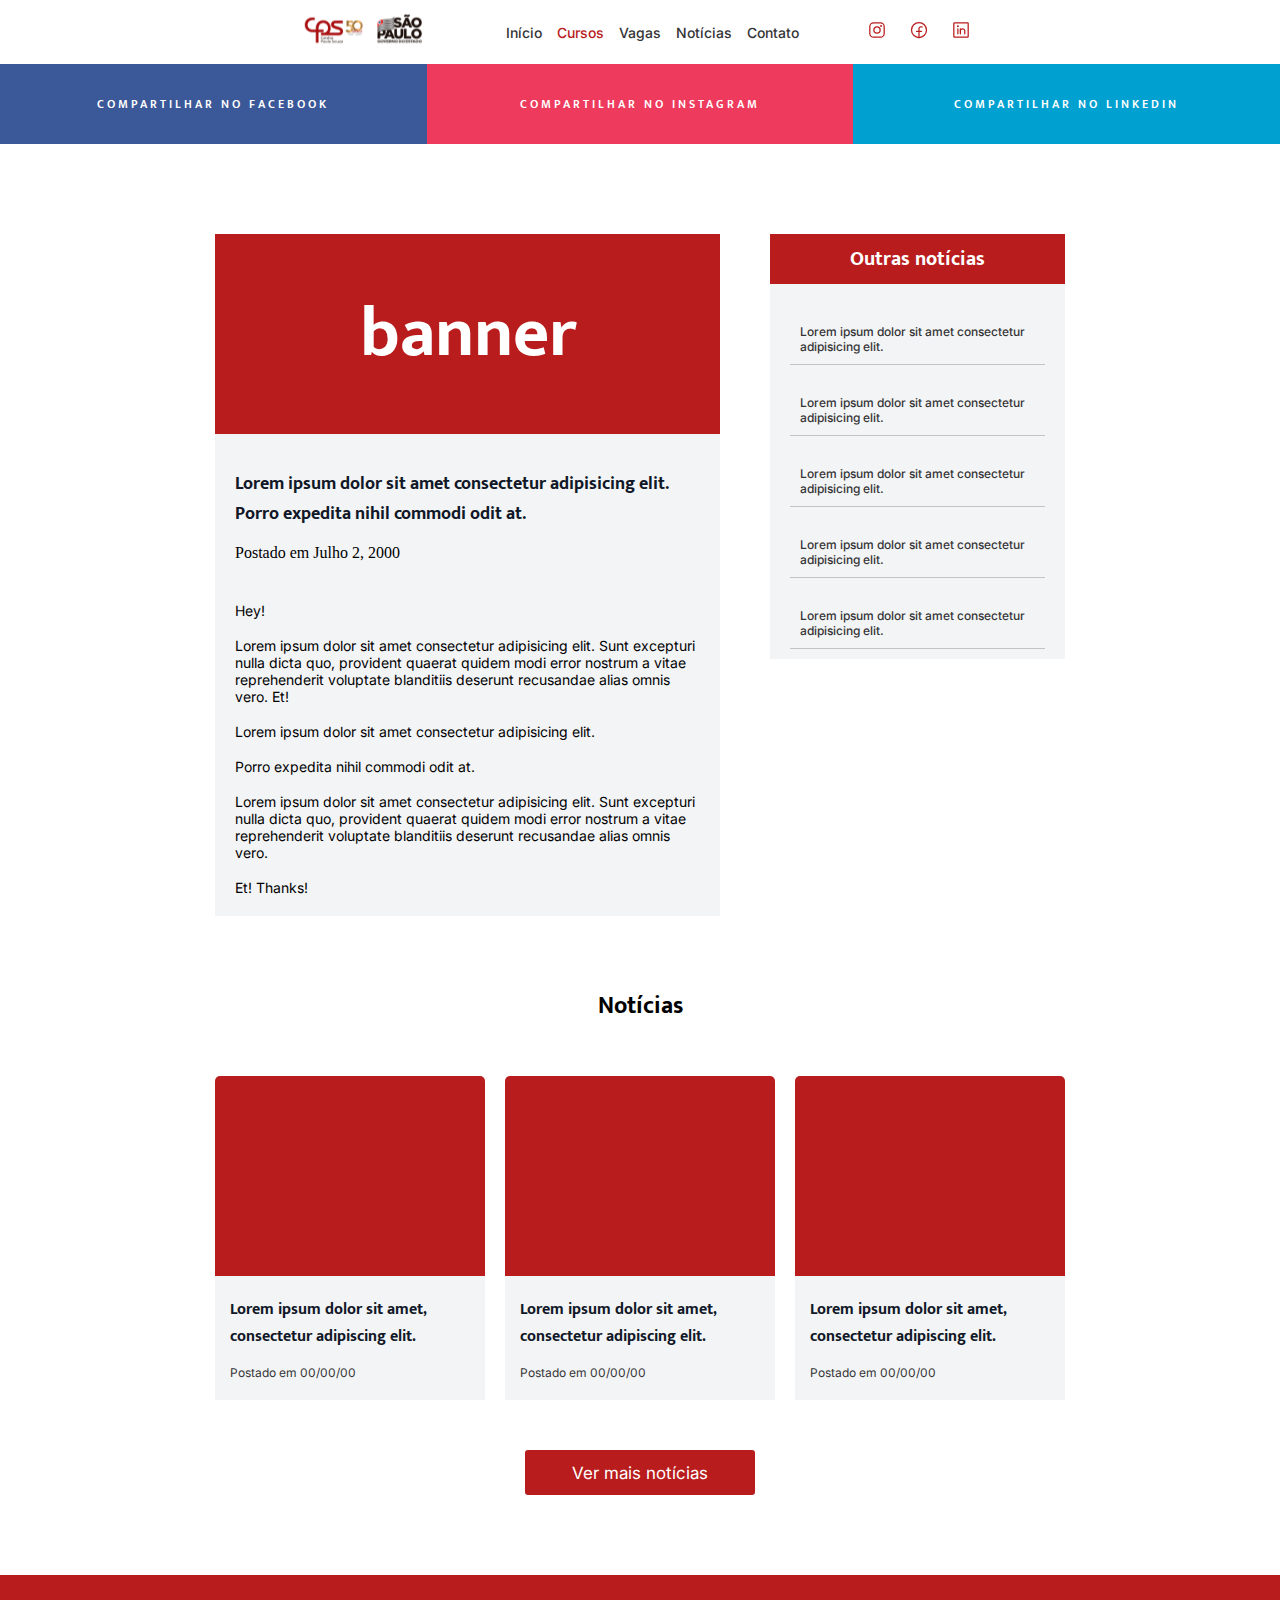
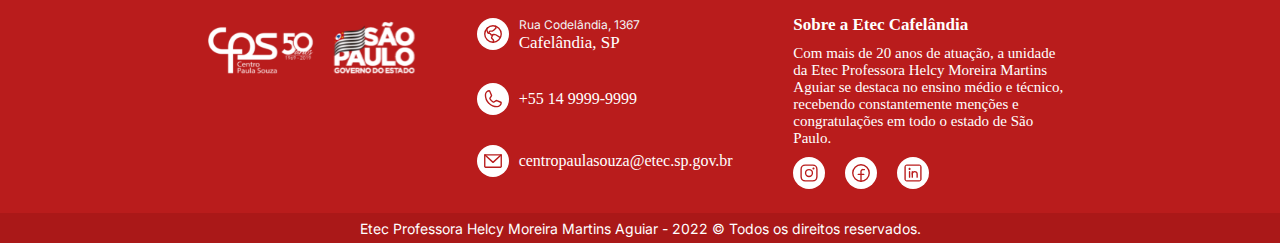
<file: Pag-cursos/index-cursos.html>
<!DOCTYPE html>
<html lang="pt-br">
  <head>
    <meta charset="UTF-8" />
    <meta name="viewport" content="width=device-width, initial-scale=1.0" />
    <meta
      name="description"
      content="Aprenda com os melhores professores do Brasil! Tenha auxílio de instrutores para sua formação acadêmica"
    />
    <meta name="author" content="Gustavo santos" />
    <link rel="stylesheet" href="./style-cursos.css" />
    <title>Document</title>
  </head>
  <body>
    <header class="header-principal">
      <div class="header-logo">
        <svg
          width="180"
          height="52"
          viewBox="0 0 180 52"
          fill="none"
          xmlns="http://www.w3.org/2000/svg"
          xmlns:xlink="http://www.w3.org/1999/xlink"
        >
          <rect width="180" height="52" fill="url(#pattern0_163987_4184)" />
          <defs>
            <pattern
              id="pattern0_163987_4184"
              patternContentUnits="objectBoundingBox"
              width="1"
              height="1"
            >
              <use
                xlink:href="#image0_163987_4184"
                transform="matrix(0.000866551 0 0 0.0029996 0 -0.00843221)"
              />
            </pattern>
            <image
              id="image0_163987_4184"
              width="1154"
              height="339"
              xlink:href="[data-uri]"
            />
          </defs>
        </svg>
      </div>

      <nav>
        <ul>
          <li><a href="../index.html">Início</a></li>

          <li><a class="selected" href="./index-cursos.html">Cursos</a></li>

          <li><a href="#">Vagas</a></li>

          <li><a href="#">Notícias</a></li>

          <li><a href="#">Contato</a></li>
        </ul>
      </nav>

      <div class="icons-sociais">
        <a href="">
          <svg
            width="32"
            height="32"
            viewBox="0 0 32 32"
            fill="none"
            xmlns="http://www.w3.org/2000/svg"
          >
            <path
              d="M16 21C18.7614 21 21 18.7614 21 16C21 13.2386 18.7614 11 16 11C13.2386 11 11 13.2386 11 16C11 18.7614 13.2386 21 16 21Z"
              stroke="#B91C1C"
              stroke-width="2"
              stroke-miterlimit="10"
            />
            <path
              d="M21.5 4.5H10.5C7.18629 4.5 4.5 7.18629 4.5 10.5V21.5C4.5 24.8137 7.18629 27.5 10.5 27.5H21.5C24.8137 27.5 27.5 24.8137 27.5 21.5V10.5C27.5 7.18629 24.8137 4.5 21.5 4.5Z"
              stroke="#B91C1C"
              stroke-width="2"
              stroke-linecap="round"
              stroke-linejoin="round"
            />
            <path
              d="M22.5 11C23.3284 11 24 10.3284 24 9.5C24 8.67157 23.3284 8 22.5 8C21.6716 8 21 8.67157 21 9.5C21 10.3284 21.6716 11 22.5 11Z"
              fill="#B91C1C"
            />
          </svg>
        </a>

        <a href="">
          <svg
            width="32"
            height="32"
            viewBox="0 0 32 32"
            fill="none"
            xmlns="http://www.w3.org/2000/svg"
          >
            <path
              d="M16 28C22.6274 28 28 22.6274 28 16C28 9.37258 22.6274 4 16 4C9.37258 4 4 9.37258 4 16C4 22.6274 9.37258 28 16 28Z"
              stroke="#B91C1C"
              stroke-width="2"
              stroke-linecap="round"
              stroke-linejoin="round"
            />
            <path
              d="M21 11H19C18.6056 10.9984 18.2147 11.0748 17.85 11.225C17.4853 11.3752 17.1539 11.5961 16.875 11.875C16.5961 12.1539 16.3752 12.4853 16.225 12.85C16.0748 13.2147 15.9984 13.6056 16 14V28"
              stroke="#B91C1C"
              stroke-width="2"
              stroke-linecap="round"
              stroke-linejoin="round"
            />
            <path
              d="M12 18H20"
              stroke="#B91C1C"
              stroke-width="2"
              stroke-linecap="round"
              stroke-linejoin="round"
            />
          </svg>
        </a>

        <a href="">
          <svg
            width="32"
            height="32"
            viewBox="0 0 32 32"
            fill="none"
            xmlns="http://www.w3.org/2000/svg"
          >
            <path
              d="M26.5 4.5H5.5C4.94772 4.5 4.5 4.94772 4.5 5.5V26.5C4.5 27.0523 4.94772 27.5 5.5 27.5H26.5C27.0523 27.5 27.5 27.0523 27.5 26.5V5.5C27.5 4.94772 27.0523 4.5 26.5 4.5Z"
              stroke="#B91C1C"
              stroke-width="2"
              stroke-linecap="round"
              stroke-linejoin="round"
            />
            <path
              d="M15 14V22"
              stroke="#B91C1C"
              stroke-width="2"
              stroke-linecap="round"
              stroke-linejoin="round"
            />
            <path
              d="M11 14V22"
              stroke="#B91C1C"
              stroke-width="2"
              stroke-linecap="round"
              stroke-linejoin="round"
            />
            <path
              d="M15 17.5C15 16.5717 15.3687 15.6815 16.0251 15.0251C16.6815 14.3687 17.5717 14 18.5 14C19.4283 14 20.3185 14.3687 20.9749 15.0251C21.6313 15.6815 22 16.5717 22 17.5V22"
              stroke="#B91C1C"
              stroke-width="2"
              stroke-linecap="round"
              stroke-linejoin="round"
            />
            <path
              d="M11 11.5C11.8284 11.5 12.5 10.8284 12.5 10C12.5 9.17157 11.8284 8.5 11 8.5C10.1716 8.5 9.5 9.17157 9.5 10C9.5 10.8284 10.1716 11.5 11 11.5Z"
              fill="#B91C1C"
            />
          </svg>
        </a>
      </div>
    </header>

    <main>
      <header class="header-main">
        <section class="compartilhamento">
          <article>
            <a href="#">
              <button class="face">COMPARTILHAR NO FACEBOOK</button>
            </a>
          </article>

          <article>
            <a href="#">
              <button class="insta">COMPARTILHAR NO INSTAGRAM</button>
            </a>
          </article>

          <article>
            <a href="#">
              <button class="linkedin">COMPARTILHAR NO LINKEDIN</button>
            </a>
          </article>
        </section>
      </header>

      <main class="main-principal">
        <section class="noticia-destaque">
          <article>
            <div class="banner">
              <h1>banner</h1>
            </div>

            <div class="color-back">
              <h2>
                Lorem ipsum dolor sit amet consectetur adipisicing elit. Porro
                expedita nihil commodi odit at.
              </h2>

              <span>Postado em Julho 2, 2000</span>

              <div class="conteudo">
                <p>Hey!</p>

                <p>
                  Lorem ipsum dolor sit amet consectetur adipisicing elit. Sunt
                  excepturi nulla dicta quo, provident quaerat quidem modi error
                  nostrum a vitae reprehenderit voluptate blanditiis deserunt
                  recusandae alias omnis vero. Et!
                </p>

                <p>Lorem ipsum dolor sit amet consectetur adipisicing elit.</p>

                <p>Porro expedita nihil commodi odit at.</p>

                <p>
                  Lorem ipsum dolor sit amet consectetur adipisicing elit. Sunt
                  excepturi nulla dicta quo, provident quaerat quidem modi error
                  nostrum a vitae reprehenderit voluptate blanditiis deserunt
                  recusandae alias omnis vero.
                </p>

                <p>Et! Thanks!</p>
              </div>
            </div>
          </article>

          <aside>
            <header>
              <h2>Outras notícias</h2>
            </header>

            <main>
              <nav>
                <ul>
                  <li>
                    <a href="#"
                      >Lorem ipsum dolor sit amet consectetur adipisicing
                      elit.</a
                    >
                  </li>

                  <li>
                    <a href="#"
                      >Lorem ipsum dolor sit amet consectetur adipisicing
                      elit.</a
                    >
                  </li>

                  <li>
                    <a href="#">
                      Lorem ipsum dolor sit amet consectetur adipisicing elit.
                    </a>
                  </li>

                  <li>
                    <a href="#">
                      Lorem ipsum dolor sit amet consectetur adipisicing elit.
                    </a>
                  </li>

                  <li>
                    <a href="#">
                      Lorem ipsum dolor sit amet consectetur adipisicing elit.
                    </a>
                  </li>
                </ul>
              </nav>
            </main>
          </aside>
        </section>

        <section class="noticias">
          <header>
            <h2>Notícias</h2>
          </header>

          <main class="midiabox">
            <div class="noticia">
              <a href="#">
                <header></header>

                <div class="pad-noticia">
                  <main>
                    <h4>
                      Lorem ipsum dolor sit amet, consectetur adipiscing elit.
                    </h4>
                  </main>

                  <footer>
                    <p>Postado em 00/00/00</p>
                  </footer>
                </div>
              </a>
            </div>

            <div class="noticia">
              <a href="">
                <div class="img-noticia">
                  <header></header>

                  <div class="pad-noticia">
                    <main>
                      <h4>
                        Lorem ipsum dolor sit amet, consectetur adipiscing elit.
                      </h4>
                    </main>

                    <footer>
                      <p>Postado em 00/00/00</p>
                    </footer>
                  </div>
                </div>
              </a>
            </div>

            <div class="noticia">
              <a href="">
                <div class="img-noticia">
                  <header></header>

                  <div class="pad-noticia">
                    <main>
                      <h4>
                        Lorem ipsum dolor sit amet, consectetur adipiscing elit.
                      </h4>
                    </main>

                    <footer>
                      <p>Postado em 00/00/00</p>
                    </footer>
                  </div>
                </div>
              </a>
            </div>
          </main>

          <footer class="footer-section5">
            <a href="">
              <button>Ver mais notícias</button>
            </a>
          </footer>
        </section>
      </main>
    </main>

    <footer class="footer-principal">
      <div class="redimesao">
        <main class="footer-principal-main">
          <section class="section-footer-final">
            <article class="footer-width">
              <div class="logo-footer">
                <svg
                  width="280"
                  height="80"
                  viewBox="0 0 280 80"
                  fill="none"
                  xmlns="http://www.w3.org/2000/svg"
                  xmlns:xlink="http://www.w3.org/1999/xlink"
                >
                  <rect
                    width="280"
                    height="80"
                    fill="url(#pattern0_163987_4286)"
                  />
                  <defs>
                    <pattern
                      id="pattern0_163987_4286"
                      patternContentUnits="objectBoundingBox"
                      width="1"
                      height="1"
                    >
                      <use
                        xlink:href="#image0_163987_4286"
                        transform="matrix(0.000866551 0 0 0.00303293 0 -0.0140815)"
                      />
                    </pattern>
                    <image
                      id="image0_163987_4286"
                      width="1154"
                      height="339"
                      xlink:href="[data-uri]"
                    />
                  </defs>
                </svg>
              </div>
            </article>

            <div class="red">
              <article class="footer-info">
                <div class="art-info">
                  <div class="svg-info">
                    <svg
                      width="32"
                      height="32"
                      viewBox="0 0 32 32"
                      fill="none"
                      xmlns="http://www.w3.org/2000/svg"
                    >
                      <path
                        d="M16 28C22.6274 28 28 22.6274 28 16C28 9.37258 22.6274 4 16 4C9.37258 4 4 9.37258 4 16C4 22.6274 9.37258 28 16 28Z"
                        stroke="#B91C1C"
                        stroke-width="2"
                        stroke-linecap="round"
                        stroke-linejoin="round"
                      />
                      <path
                        d="M26.775 21.3L19.9875 17.125C19.8706 17.0499 19.738 17.0028 19.6 16.9875L16.7375 16.6C16.5239 16.5693 16.3062 16.6104 16.1185 16.7167C15.9307 16.823 15.7835 16.9886 15.7 17.1875L13.9875 21.025C13.907 21.2035 13.8806 21.4017 13.9117 21.595C13.9429 21.7883 14.03 21.9683 14.1625 22.1125L16.5125 24.65C16.6187 24.7667 16.6965 24.9064 16.7399 25.0582C16.7833 25.21 16.791 25.3697 16.7625 25.525L16.275 28"
                        stroke="#B91C1C"
                        stroke-width="2"
                        stroke-linecap="round"
                        stroke-linejoin="round"
                      />
                      <path
                        d="M8.12497 6.94995L6.99997 9.59995C6.90198 9.83521 6.89751 10.099 6.98747 10.3375L8.42497 14.1625C8.48115 14.3219 8.57731 14.4642 8.70426 14.5758C8.8312 14.6875 8.98467 14.7646 9.14997 14.8L11.825 15.375C11.9734 15.405 12.1129 15.4692 12.2322 15.5625C12.3516 15.6558 12.4475 15.7756 12.5125 15.9125L12.9875 16.9C13.0719 17.0669 13.2004 17.2076 13.359 17.3068C13.5176 17.4059 13.7004 17.4598 13.8875 17.4625H15.575"
                        stroke="#B91C1C"
                        stroke-width="2"
                        stroke-linecap="round"
                        stroke-linejoin="round"
                      />
                      <path
                        d="M19.0625 4.38745L20.225 6.48745C20.3323 6.68488 20.3709 6.91241 20.3347 7.13419C20.2985 7.35598 20.1895 7.55941 20.025 7.71245L16.6625 10.75C16.6062 10.8037 16.5431 10.8499 16.475 10.8875L14.9375 11.7375C14.7909 11.8152 14.6283 11.858 14.4625 11.8625H11.7875C11.5904 11.8635 11.3979 11.9219 11.2336 12.0307C11.0693 12.1395 10.9403 12.2939 10.8625 12.475L9.82495 14.9375"
                        stroke="#B91C1C"
                        stroke-width="2"
                        stroke-linecap="round"
                        stroke-linejoin="round"
                      />
                    </svg>
                  </div>

                  <div class="footer-flex">
                    <span> Rua Codelândia, 1367 </span>

                    <p>Cafelândia, SP</p>
                  </div>
                </div>

                <div class="footer-info2">
                  <div class="svg-info">
                    <svg
                      width="32"
                      height="32"
                      viewBox="0 0 32 32"
                      fill="none"
                      xmlns="http://www.w3.org/2000/svg"
                    >
                      <path
                        d="M11.5625 15.6C12.5915 17.7251 14.3098 19.439 16.4375 20.4625C16.5944 20.5369 16.768 20.569 16.9412 20.5559C17.1143 20.5427 17.2811 20.4847 17.425 20.3875L20.55 18.3C20.6881 18.2064 20.8476 18.1493 21.0137 18.134C21.1799 18.1187 21.3472 18.1457 21.5 18.2125L27.35 20.725C27.5499 20.8083 27.717 20.9549 27.8254 21.1424C27.9338 21.3298 27.9776 21.5477 27.95 21.7625C27.7646 23.2097 27.0582 24.5397 25.9631 25.5038C24.8679 26.4678 23.459 26.9997 22 27C17.4913 27 13.1673 25.209 9.97919 22.0209C6.79107 18.8327 5 14.5087 5 10C5.00033 8.54104 5.53227 7.13214 6.49628 6.03699C7.4603 4.94183 8.79033 4.23546 10.2375 4.05004C10.4523 4.02245 10.6702 4.06623 10.8577 4.17465C11.0452 4.28307 11.1918 4.4501 11.275 4.65004L13.7875 10.5125C13.8528 10.663 13.8802 10.8272 13.8671 10.9907C13.854 11.1541 13.8009 11.3119 13.7125 11.45L11.625 14.625C11.5321 14.7686 11.4775 14.9337 11.4666 15.1044C11.4556 15.2751 11.4887 15.4457 11.5625 15.6V15.6Z"
                        stroke="#B91C1C"
                        stroke-width="2"
                        stroke-linecap="round"
                        stroke-linejoin="round"
                      />
                    </svg>
                  </div>

                  <p>+55 14 9999-9999</p>
                </div>

                <div class="footer-info3">
                  <div class="svg-info">
                    <svg
                      width="32"
                      height="32"
                      viewBox="0 0 32 32"
                      fill="none"
                      xmlns="http://www.w3.org/2000/svg"
                    >
                      <path
                        d="M4 7H28V24C28 24.2652 27.8946 24.5196 27.7071 24.7071C27.5196 24.8946 27.2652 25 27 25H5C4.73478 25 4.48043 24.8946 4.29289 24.7071C4.10536 24.5196 4 24.2652 4 24V7Z"
                        stroke="#B91C1C"
                        stroke-width="2"
                        stroke-linecap="round"
                        stroke-linejoin="round"
                      />
                      <path
                        d="M28 7L16 18L4 7"
                        stroke="#B91C1C"
                        stroke-width="2"
                        stroke-linecap="round"
                        stroke-linejoin="round"
                      />
                    </svg>
                  </div>
                  <p>centropaulasouza@etec.sp.gov.br</p>
                </div>
              </article>

              <article class="footer-info-ultimo">
                <h4>Sobre a Etec Cafelândia</h4>

                <p>
                  Com mais de 20 anos de atuação, a unidade da Etec Professora
                  Helcy Moreira Martins Aguiar se destaca no ensino médio e
                  técnico, recebendo constantemente menções e congratulações em
                  todo o estado de São Paulo.
                </p>

                <div class="footer-icon-social">
                  <div class="icon-footer-soc">
                    <svg
                      width="32"
                      height="32"
                      viewBox="0 0 32 32"
                      fill="none"
                      xmlns="http://www.w3.org/2000/svg"
                    >
                      <path
                        d="M16 21C18.7614 21 21 18.7614 21 16C21 13.2386 18.7614 11 16 11C13.2386 11 11 13.2386 11 16C11 18.7614 13.2386 21 16 21Z"
                        stroke="#B91C1C"
                        stroke-width="2"
                        stroke-miterlimit="10"
                      />
                      <path
                        d="M21.5 4.5H10.5C7.18629 4.5 4.5 7.18629 4.5 10.5V21.5C4.5 24.8137 7.18629 27.5 10.5 27.5H21.5C24.8137 27.5 27.5 24.8137 27.5 21.5V10.5C27.5 7.18629 24.8137 4.5 21.5 4.5Z"
                        stroke="#B91C1C"
                        stroke-width="2"
                        stroke-linecap="round"
                        stroke-linejoin="round"
                      />
                      <path
                        d="M22.5 11C23.3284 11 24 10.3284 24 9.5C24 8.67157 23.3284 8 22.5 8C21.6716 8 21 8.67157 21 9.5C21 10.3284 21.6716 11 22.5 11Z"
                        fill="#B91C1C"
                      />
                    </svg>
                  </div>

                  <div class="icon-footer-soc">
                    <svg
                      width="32"
                      height="32"
                      viewBox="0 0 32 32"
                      fill="none"
                      xmlns="http://www.w3.org/2000/svg"
                    >
                      <path
                        d="M16 28C22.6274 28 28 22.6274 28 16C28 9.37258 22.6274 4 16 4C9.37258 4 4 9.37258 4 16C4 22.6274 9.37258 28 16 28Z"
                        stroke="#B91C1C"
                        stroke-width="2"
                        stroke-linecap="round"
                        stroke-linejoin="round"
                      />
                      <path
                        d="M21 11H19C18.6056 10.9984 18.2147 11.0748 17.85 11.225C17.4853 11.3752 17.1539 11.5961 16.875 11.875C16.5961 12.1539 16.3752 12.4853 16.225 12.85C16.0748 13.2147 15.9984 13.6056 16 14V28"
                        stroke="#B91C1C"
                        stroke-width="2"
                        stroke-linecap="round"
                        stroke-linejoin="round"
                      />
                      <path
                        d="M12 18H20"
                        stroke="#B91C1C"
                        stroke-width="2"
                        stroke-linecap="round"
                        stroke-linejoin="round"
                      />
                    </svg>
                  </div>

                  <div class="icon-footer-soc">
                    <svg
                      width="32"
                      height="32"
                      viewBox="0 0 32 32"
                      fill="none"
                      xmlns="http://www.w3.org/2000/svg"
                    >
                      <path
                        d="M26.5 4.5H5.5C4.94772 4.5 4.5 4.94772 4.5 5.5V26.5C4.5 27.0523 4.94772 27.5 5.5 27.5H26.5C27.0523 27.5 27.5 27.0523 27.5 26.5V5.5C27.5 4.94772 27.0523 4.5 26.5 4.5Z"
                        stroke="#B91C1C"
                        stroke-width="2"
                        stroke-linecap="round"
                        stroke-linejoin="round"
                      />
                      <path
                        d="M15 14V22"
                        stroke="#B91C1C"
                        stroke-width="2"
                        stroke-linecap="round"
                        stroke-linejoin="round"
                      />
                      <path
                        d="M11 14V22"
                        stroke="#B91C1C"
                        stroke-width="2"
                        stroke-linecap="round"
                        stroke-linejoin="round"
                      />
                      <path
                        d="M15 17.5C15 16.5717 15.3687 15.6815 16.0251 15.0251C16.6815 14.3687 17.5717 14 18.5 14C19.4283 14 20.3185 14.3687 20.9749 15.0251C21.6313 15.6815 22 16.5717 22 17.5V22"
                        stroke="#B91C1C"
                        stroke-width="2"
                        stroke-linecap="round"
                        stroke-linejoin="round"
                      />
                      <path
                        d="M11 11.5C11.8284 11.5 12.5 10.8284 12.5 10C12.5 9.17157 11.8284 8.5 11 8.5C10.1716 8.5 9.5 9.17157 9.5 10C9.5 10.8284 10.1716 11.5 11 11.5Z"
                        fill="#B91C1C"
                      />
                    </svg>
                  </div>
                </div>
              </article>
            </div>
          </section>
        </main>

        <footer class="footer-do-footer">
          <main>
            <p>
              Etec Professora Helcy Moreira Martins Aguiar - 2022 © Todos os
              direitos reservados.
            </p>
          </main>
        </footer>
      </div>
    </footer>
  </body>
</html>
</file>
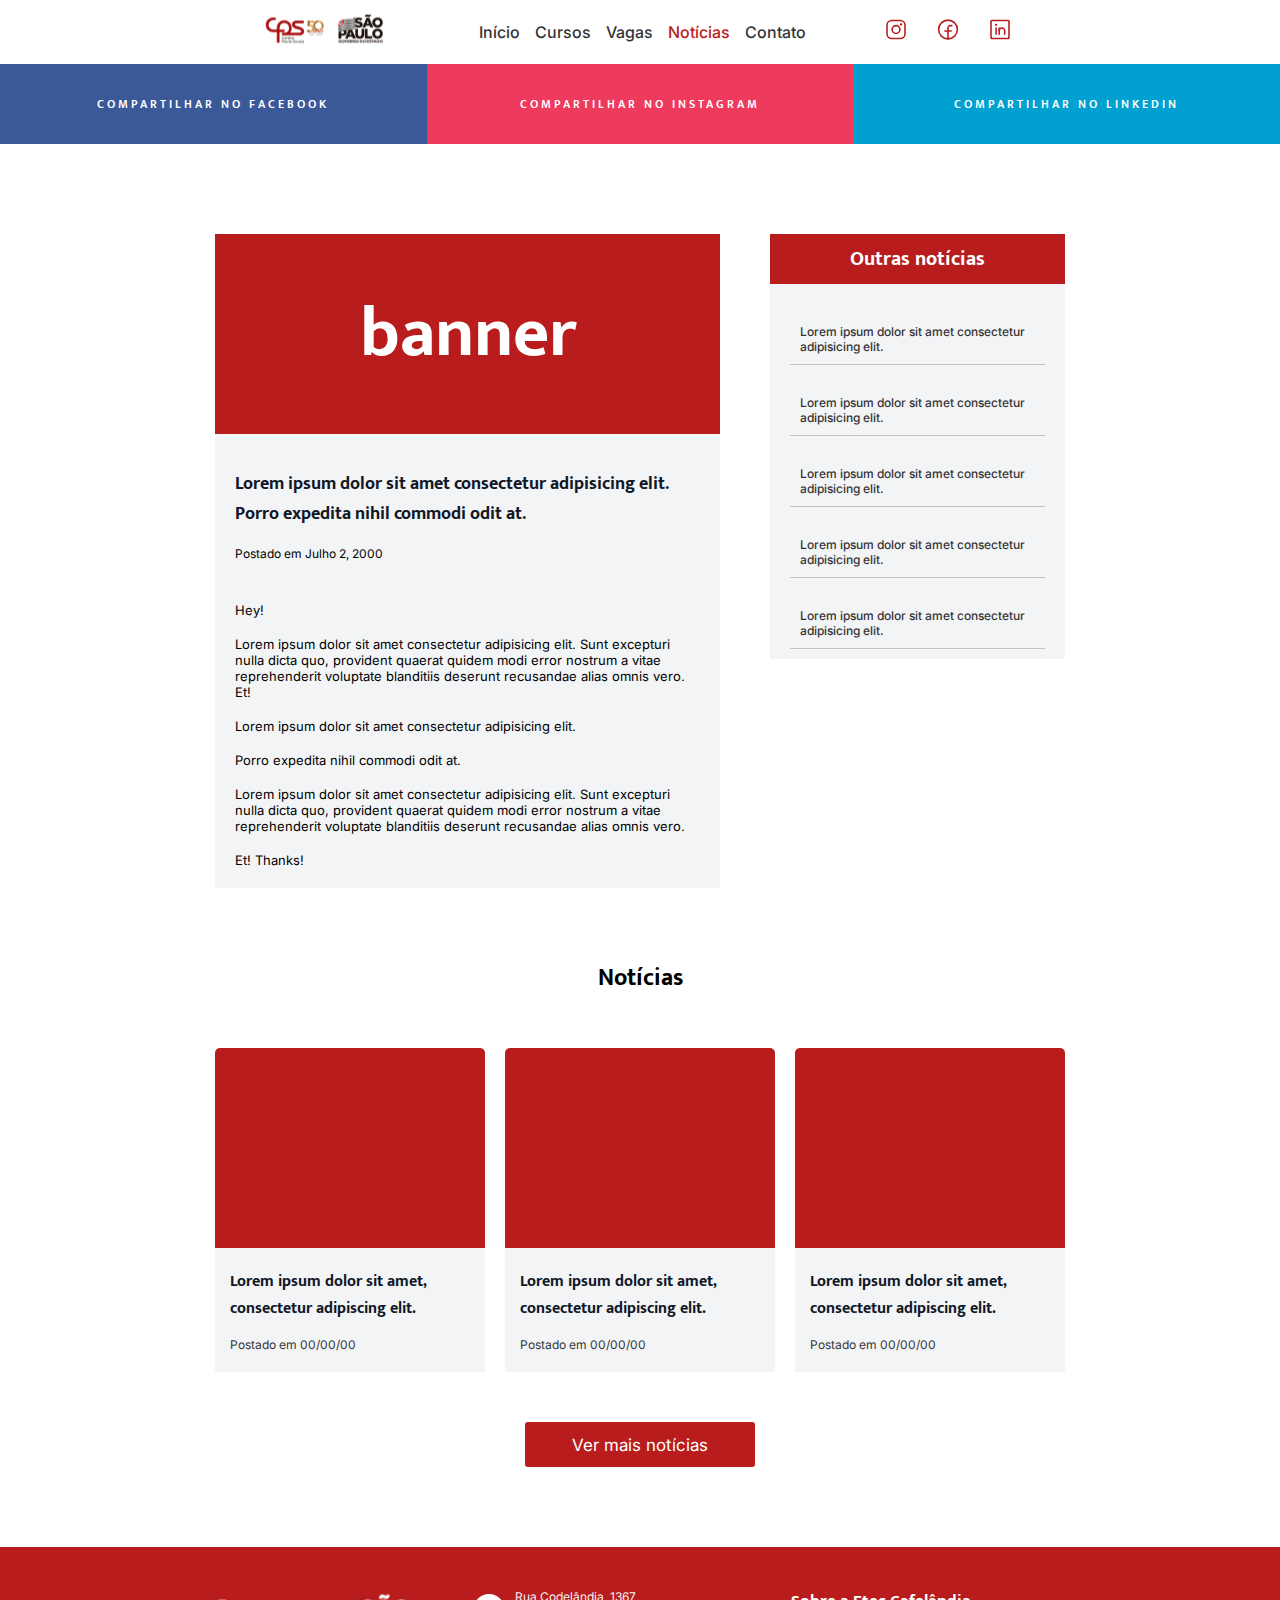
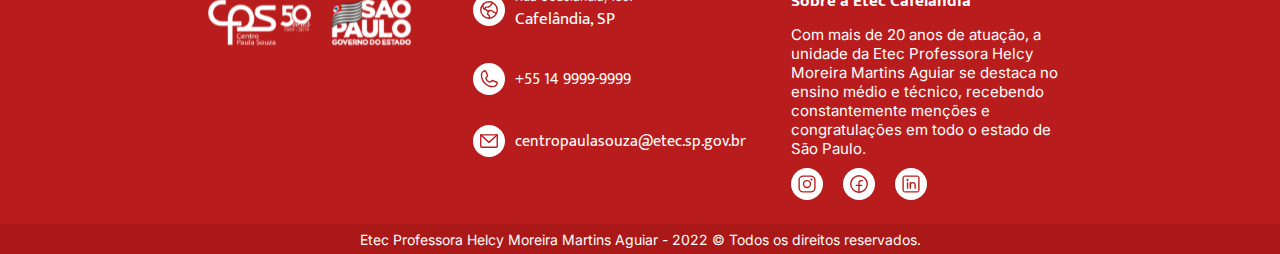
<file: Pag-noticias/index-noticias.html>
<!DOCTYPE html>
<html lang="pt-br">
  <head>
    <meta charset="UTF-8" />
    <meta name="viewport" content="width=device-width, initial-scale=1.0" />
    <meta
      name="description"
      content="Aprenda com os melhores professores do Brasil! Tenha auxílio de instrutores para sua formação acadêmica"
    />
    <meta name="author" content="Gustavo santos" />
    <link rel="stylesheet" href="./style-noticias.css" />
    <title>Document</title>
    <link rel="shortcut icon" href="../imagens/earth_planet_icon_263082.ico" type="image/x-icon">
  </head>
  <body>
    <header class="header-principal">
      <div class="header-logo">
        <svg
          width="180"
          height="52"
          viewBox="0 0 180 52"
          fill="none"
          xmlns="http://www.w3.org/2000/svg"
          xmlns:xlink="http://www.w3.org/1999/xlink"
        >
          <rect width="180" height="52" fill="url(#pattern0_163987_4184)" />
          <defs>
            <pattern
              id="pattern0_163987_4184"
              patternContentUnits="objectBoundingBox"
              width="1"
              height="1"
            >
              <use
                xlink:href="#image0_163987_4184"
                transform="matrix(0.000866551 0 0 0.0029996 0 -0.00843221)"
              />
            </pattern>
            <image
              id="image0_163987_4184"
              width="1154"
              height="339"
              xlink:href="[data-uri]"
            />
          </defs>
        </svg>
      </div>

      <nav>
        <ul>
          <li><a href="../index.html">Início</a></li>

          <li><a href="#">Cursos</a></li>

          <li><a href="#">Vagas</a></li>

          <li><a class="selected" href="./index-noticias.html">Notícias</a></li>

          <li><a href="#">Contato</a></li>
        </ul>
      </nav>

      <div class="icons-sociais">
        <a href="">
          <svg
            width="32"
            height="32"
            viewBox="0 0 32 32"
            fill="none"
            xmlns="http://www.w3.org/2000/svg"
          >
            <path
              d="M16 21C18.7614 21 21 18.7614 21 16C21 13.2386 18.7614 11 16 11C13.2386 11 11 13.2386 11 16C11 18.7614 13.2386 21 16 21Z"
              stroke="#B91C1C"
              stroke-width="2"
              stroke-miterlimit="10"
            />
            <path
              d="M21.5 4.5H10.5C7.18629 4.5 4.5 7.18629 4.5 10.5V21.5C4.5 24.8137 7.18629 27.5 10.5 27.5H21.5C24.8137 27.5 27.5 24.8137 27.5 21.5V10.5C27.5 7.18629 24.8137 4.5 21.5 4.5Z"
              stroke="#B91C1C"
              stroke-width="2"
              stroke-linecap="round"
              stroke-linejoin="round"
            />
            <path
              d="M22.5 11C23.3284 11 24 10.3284 24 9.5C24 8.67157 23.3284 8 22.5 8C21.6716 8 21 8.67157 21 9.5C21 10.3284 21.6716 11 22.5 11Z"
              fill="#B91C1C"
            />
          </svg>
        </a>

        <a href="">
          <svg
            width="32"
            height="32"
            viewBox="0 0 32 32"
            fill="none"
            xmlns="http://www.w3.org/2000/svg"
          >
            <path
              d="M16 28C22.6274 28 28 22.6274 28 16C28 9.37258 22.6274 4 16 4C9.37258 4 4 9.37258 4 16C4 22.6274 9.37258 28 16 28Z"
              stroke="#B91C1C"
              stroke-width="2"
              stroke-linecap="round"
              stroke-linejoin="round"
            />
            <path
              d="M21 11H19C18.6056 10.9984 18.2147 11.0748 17.85 11.225C17.4853 11.3752 17.1539 11.5961 16.875 11.875C16.5961 12.1539 16.3752 12.4853 16.225 12.85C16.0748 13.2147 15.9984 13.6056 16 14V28"
              stroke="#B91C1C"
              stroke-width="2"
              stroke-linecap="round"
              stroke-linejoin="round"
            />
            <path
              d="M12 18H20"
              stroke="#B91C1C"
              stroke-width="2"
              stroke-linecap="round"
              stroke-linejoin="round"
            />
          </svg>
        </a>

        <a href="">
          <svg
            width="32"
            height="32"
            viewBox="0 0 32 32"
            fill="none"
            xmlns="http://www.w3.org/2000/svg"
          >
            <path
              d="M26.5 4.5H5.5C4.94772 4.5 4.5 4.94772 4.5 5.5V26.5C4.5 27.0523 4.94772 27.5 5.5 27.5H26.5C27.0523 27.5 27.5 27.0523 27.5 26.5V5.5C27.5 4.94772 27.0523 4.5 26.5 4.5Z"
              stroke="#B91C1C"
              stroke-width="2"
              stroke-linecap="round"
              stroke-linejoin="round"
            />
            <path
              d="M15 14V22"
              stroke="#B91C1C"
              stroke-width="2"
              stroke-linecap="round"
              stroke-linejoin="round"
            />
            <path
              d="M11 14V22"
              stroke="#B91C1C"
              stroke-width="2"
              stroke-linecap="round"
              stroke-linejoin="round"
            />
            <path
              d="M15 17.5C15 16.5717 15.3687 15.6815 16.0251 15.0251C16.6815 14.3687 17.5717 14 18.5 14C19.4283 14 20.3185 14.3687 20.9749 15.0251C21.6313 15.6815 22 16.5717 22 17.5V22"
              stroke="#B91C1C"
              stroke-width="2"
              stroke-linecap="round"
              stroke-linejoin="round"
            />
            <path
              d="M11 11.5C11.8284 11.5 12.5 10.8284 12.5 10C12.5 9.17157 11.8284 8.5 11 8.5C10.1716 8.5 9.5 9.17157 9.5 10C9.5 10.8284 10.1716 11.5 11 11.5Z"
              fill="#B91C1C"
            />
          </svg>
        </a>
      </div>
    </header>

    <main>
      <header class="header-main">
        <section class="compartilhamento">
          <article>
            <a href="#">
              <button class="face">COMPARTILHAR NO FACEBOOK</button>
            </a>
          </article>

          <article>
            <a href="#">
              <button class="insta">COMPARTILHAR NO INSTAGRAM</button>
            </a>
          </article>

          <article>
            <a href="#">
              <button class="linkedin">COMPARTILHAR NO LINKEDIN</button>
            </a>
          </article>
        </section>
      </header>

      <main class="main-principal">
        <section class="noticia-destaque">
          <article>
            <div class="banner">
              <h1>banner</h1>
            </div>

            <div class="color-back">
              <h2>
                Lorem ipsum dolor sit amet consectetur adipisicing elit. Porro
                expedita nihil commodi odit at.
              </h2>

              <span>Postado em Julho 2, 2000</span>

              <div class="conteudo">
                <p>Hey!</p>

                <p>
                  Lorem ipsum dolor sit amet consectetur adipisicing elit. Sunt
                  excepturi nulla dicta quo, provident quaerat quidem modi error
                  nostrum a vitae reprehenderit voluptate blanditiis deserunt
                  recusandae alias omnis vero. Et!
                </p>

                <p>Lorem ipsum dolor sit amet consectetur adipisicing elit.</p>

                <p>Porro expedita nihil commodi odit at.</p>

                <p>
                  Lorem ipsum dolor sit amet consectetur adipisicing elit. Sunt
                  excepturi nulla dicta quo, provident quaerat quidem modi error
                  nostrum a vitae reprehenderit voluptate blanditiis deserunt
                  recusandae alias omnis vero.
                </p>

                <p>Et! Thanks!</p>
              </div>
            </div>
          </article>

          <aside>
            <header>
              <h2>Outras notícias</h2>
            </header>

            <main>
              <nav>
                <ul>
                  <li>
                    <a href="#"
                      >Lorem ipsum dolor sit amet consectetur adipisicing
                      elit.</a
                    >
                  </li>

                  <li>
                    <a href="#"
                      >Lorem ipsum dolor sit amet consectetur adipisicing
                      elit.</a
                    >
                  </li>

                  <li>
                    <a href="#">
                      Lorem ipsum dolor sit amet consectetur adipisicing elit.
                    </a>
                  </li>

                  <li>
                    <a href="#">
                      Lorem ipsum dolor sit amet consectetur adipisicing elit.
                    </a>
                  </li>

                  <li>
                    <a href="#">
                      Lorem ipsum dolor sit amet consectetur adipisicing elit.
                    </a>
                  </li>
                </ul>
              </nav>
            </main>
          </aside>
        </section>

        <section class="noticias">
          <header>
            <h2>Notícias</h2>
          </header>

          <main class="midiabox">
            <div class="noticia">
              <a href="#">
                <header></header>

                <div class="pad-noticia">
                  <main>
                    <h4>
                      Lorem ipsum dolor sit amet, consectetur adipiscing elit.
                    </h4>
                  </main>

                  <footer>
                    <p>Postado em 00/00/00</p>
                  </footer>
                </div>
              </a>
            </div>

            <div class="noticia">
              <a href="">
                <div class="img-noticia">
                  <header></header>

                  <div class="pad-noticia">
                    <main>
                      <h4>
                        Lorem ipsum dolor sit amet, consectetur adipiscing elit.
                      </h4>
                    </main>

                    <footer>
                      <p>Postado em 00/00/00</p>
                    </footer>
                  </div>
                </div>
              </a>
            </div>

            <div class="noticia">
              <a href="">
                <div class="img-noticia">
                  <header></header>

                  <div class="pad-noticia">
                    <main>
                      <h4>
                        Lorem ipsum dolor sit amet, consectetur adipiscing elit.
                      </h4>
                    </main>

                    <footer>
                      <p>Postado em 00/00/00</p>
                    </footer>
                  </div>
                </div>
              </a>
            </div>
          </main>

          <footer class="footer-section5">
            <a href="">
              <button>Ver mais notícias</button>
            </a>
          </footer>
        </section>
      </main>
    </main>

    <footer class="footer-principal">
      <div class="redimesao">
        <main class="footer-principal-main">
          <section class="section-footer-final">
            <article class="footer-width">
              <div class="logo-footer">
                <svg
                  width="280"
                  height="80"
                  viewBox="0 0 280 80"
                  fill="none"
                  xmlns="http://www.w3.org/2000/svg"
                  xmlns:xlink="http://www.w3.org/1999/xlink"
                >
                  <rect
                    width="280"
                    height="80"
                    fill="url(#pattern0_163987_4286)"
                  />
                  <defs>
                    <pattern
                      id="pattern0_163987_4286"
                      patternContentUnits="objectBoundingBox"
                      width="1"
                      height="1"
                    >
                      <use
                        xlink:href="#image0_163987_4286"
                        transform="matrix(0.000866551 0 0 0.00303293 0 -0.0140815)"
                      />
                    </pattern>
                    <image
                      id="image0_163987_4286"
                      width="1154"
                      height="339"
                      xlink:href="[data-uri]"
                    />
                  </defs>
                </svg>
              </div>
            </article>

            <div class="red">
              <article class="footer-info">
                <div class="art-info">
                  <div class="svg-info">
                    <svg
                      width="32"
                      height="32"
                      viewBox="0 0 32 32"
                      fill="none"
                      xmlns="http://www.w3.org/2000/svg"
                    >
                      <path
                        d="M16 28C22.6274 28 28 22.6274 28 16C28 9.37258 22.6274 4 16 4C9.37258 4 4 9.37258 4 16C4 22.6274 9.37258 28 16 28Z"
                        stroke="#B91C1C"
                        stroke-width="2"
                        stroke-linecap="round"
                        stroke-linejoin="round"
                      />
                      <path
                        d="M26.775 21.3L19.9875 17.125C19.8706 17.0499 19.738 17.0028 19.6 16.9875L16.7375 16.6C16.5239 16.5693 16.3062 16.6104 16.1185 16.7167C15.9307 16.823 15.7835 16.9886 15.7 17.1875L13.9875 21.025C13.907 21.2035 13.8806 21.4017 13.9117 21.595C13.9429 21.7883 14.03 21.9683 14.1625 22.1125L16.5125 24.65C16.6187 24.7667 16.6965 24.9064 16.7399 25.0582C16.7833 25.21 16.791 25.3697 16.7625 25.525L16.275 28"
                        stroke="#B91C1C"
                        stroke-width="2"
                        stroke-linecap="round"
                        stroke-linejoin="round"
                      />
                      <path
                        d="M8.12497 6.94995L6.99997 9.59995C6.90198 9.83521 6.89751 10.099 6.98747 10.3375L8.42497 14.1625C8.48115 14.3219 8.57731 14.4642 8.70426 14.5758C8.8312 14.6875 8.98467 14.7646 9.14997 14.8L11.825 15.375C11.9734 15.405 12.1129 15.4692 12.2322 15.5625C12.3516 15.6558 12.4475 15.7756 12.5125 15.9125L12.9875 16.9C13.0719 17.0669 13.2004 17.2076 13.359 17.3068C13.5176 17.4059 13.7004 17.4598 13.8875 17.4625H15.575"
                        stroke="#B91C1C"
                        stroke-width="2"
                        stroke-linecap="round"
                        stroke-linejoin="round"
                      />
                      <path
                        d="M19.0625 4.38745L20.225 6.48745C20.3323 6.68488 20.3709 6.91241 20.3347 7.13419C20.2985 7.35598 20.1895 7.55941 20.025 7.71245L16.6625 10.75C16.6062 10.8037 16.5431 10.8499 16.475 10.8875L14.9375 11.7375C14.7909 11.8152 14.6283 11.858 14.4625 11.8625H11.7875C11.5904 11.8635 11.3979 11.9219 11.2336 12.0307C11.0693 12.1395 10.9403 12.2939 10.8625 12.475L9.82495 14.9375"
                        stroke="#B91C1C"
                        stroke-width="2"
                        stroke-linecap="round"
                        stroke-linejoin="round"
                      />
                    </svg>
                  </div>

                  <div class="footer-flex">
                    <span> Rua Codelândia, 1367 </span>

                    <p>Cafelândia, SP</p>
                  </div>
                </div>

                <div class="footer-info2">
                  <div class="svg-info">
                    <svg
                      width="32"
                      height="32"
                      viewBox="0 0 32 32"
                      fill="none"
                      xmlns="http://www.w3.org/2000/svg"
                    >
                      <path
                        d="M11.5625 15.6C12.5915 17.7251 14.3098 19.439 16.4375 20.4625C16.5944 20.5369 16.768 20.569 16.9412 20.5559C17.1143 20.5427 17.2811 20.4847 17.425 20.3875L20.55 18.3C20.6881 18.2064 20.8476 18.1493 21.0137 18.134C21.1799 18.1187 21.3472 18.1457 21.5 18.2125L27.35 20.725C27.5499 20.8083 27.717 20.9549 27.8254 21.1424C27.9338 21.3298 27.9776 21.5477 27.95 21.7625C27.7646 23.2097 27.0582 24.5397 25.9631 25.5038C24.8679 26.4678 23.459 26.9997 22 27C17.4913 27 13.1673 25.209 9.97919 22.0209C6.79107 18.8327 5 14.5087 5 10C5.00033 8.54104 5.53227 7.13214 6.49628 6.03699C7.4603 4.94183 8.79033 4.23546 10.2375 4.05004C10.4523 4.02245 10.6702 4.06623 10.8577 4.17465C11.0452 4.28307 11.1918 4.4501 11.275 4.65004L13.7875 10.5125C13.8528 10.663 13.8802 10.8272 13.8671 10.9907C13.854 11.1541 13.8009 11.3119 13.7125 11.45L11.625 14.625C11.5321 14.7686 11.4775 14.9337 11.4666 15.1044C11.4556 15.2751 11.4887 15.4457 11.5625 15.6V15.6Z"
                        stroke="#B91C1C"
                        stroke-width="2"
                        stroke-linecap="round"
                        stroke-linejoin="round"
                      />
                    </svg>
                  </div>

                  <p>+55 14 9999-9999</p>
                </div>

                <div class="footer-info3">
                  <div class="svg-info">
                    <svg
                      width="32"
                      height="32"
                      viewBox="0 0 32 32"
                      fill="none"
                      xmlns="http://www.w3.org/2000/svg"
                    >
                      <path
                        d="M4 7H28V24C28 24.2652 27.8946 24.5196 27.7071 24.7071C27.5196 24.8946 27.2652 25 27 25H5C4.73478 25 4.48043 24.8946 4.29289 24.7071C4.10536 24.5196 4 24.2652 4 24V7Z"
                        stroke="#B91C1C"
                        stroke-width="2"
                        stroke-linecap="round"
                        stroke-linejoin="round"
                      />
                      <path
                        d="M28 7L16 18L4 7"
                        stroke="#B91C1C"
                        stroke-width="2"
                        stroke-linecap="round"
                        stroke-linejoin="round"
                      />
                    </svg>
                  </div>
                  <p>centropaulasouza@etec.sp.gov.br</p>
                </div>
              </article>

              <article class="footer-info-ultimo">
                <h4>Sobre a Etec Cafelândia</h4>

                <p>
                  Com mais de 20 anos de atuação, a unidade da Etec Professora
                  Helcy Moreira Martins Aguiar se destaca no ensino médio e
                  técnico, recebendo constantemente menções e congratulações em
                  todo o estado de São Paulo.
                </p>

                <div class="footer-icon-social">
                  <div class="icon-footer-soc">
                    <svg
                      width="32"
                      height="32"
                      viewBox="0 0 32 32"
                      fill="none"
                      xmlns="http://www.w3.org/2000/svg"
                    >
                      <path
                        d="M16 21C18.7614 21 21 18.7614 21 16C21 13.2386 18.7614 11 16 11C13.2386 11 11 13.2386 11 16C11 18.7614 13.2386 21 16 21Z"
                        stroke="#B91C1C"
                        stroke-width="2"
                        stroke-miterlimit="10"
                      />
                      <path
                        d="M21.5 4.5H10.5C7.18629 4.5 4.5 7.18629 4.5 10.5V21.5C4.5 24.8137 7.18629 27.5 10.5 27.5H21.5C24.8137 27.5 27.5 24.8137 27.5 21.5V10.5C27.5 7.18629 24.8137 4.5 21.5 4.5Z"
                        stroke="#B91C1C"
                        stroke-width="2"
                        stroke-linecap="round"
                        stroke-linejoin="round"
                      />
                      <path
                        d="M22.5 11C23.3284 11 24 10.3284 24 9.5C24 8.67157 23.3284 8 22.5 8C21.6716 8 21 8.67157 21 9.5C21 10.3284 21.6716 11 22.5 11Z"
                        fill="#B91C1C"
                      />
                    </svg>
                  </div>

                  <div class="icon-footer-soc">
                    <svg
                      width="32"
                      height="32"
                      viewBox="0 0 32 32"
                      fill="none"
                      xmlns="http://www.w3.org/2000/svg"
                    >
                      <path
                        d="M16 28C22.6274 28 28 22.6274 28 16C28 9.37258 22.6274 4 16 4C9.37258 4 4 9.37258 4 16C4 22.6274 9.37258 28 16 28Z"
                        stroke="#B91C1C"
                        stroke-width="2"
                        stroke-linecap="round"
                        stroke-linejoin="round"
                      />
                      <path
                        d="M21 11H19C18.6056 10.9984 18.2147 11.0748 17.85 11.225C17.4853 11.3752 17.1539 11.5961 16.875 11.875C16.5961 12.1539 16.3752 12.4853 16.225 12.85C16.0748 13.2147 15.9984 13.6056 16 14V28"
                        stroke="#B91C1C"
                        stroke-width="2"
                        stroke-linecap="round"
                        stroke-linejoin="round"
                      />
                      <path
                        d="M12 18H20"
                        stroke="#B91C1C"
                        stroke-width="2"
                        stroke-linecap="round"
                        stroke-linejoin="round"
                      />
                    </svg>
                  </div>

                  <div class="icon-footer-soc">
                    <svg
                      width="32"
                      height="32"
                      viewBox="0 0 32 32"
                      fill="none"
                      xmlns="http://www.w3.org/2000/svg"
                    >
                      <path
                        d="M26.5 4.5H5.5C4.94772 4.5 4.5 4.94772 4.5 5.5V26.5C4.5 27.0523 4.94772 27.5 5.5 27.5H26.5C27.0523 27.5 27.5 27.0523 27.5 26.5V5.5C27.5 4.94772 27.0523 4.5 26.5 4.5Z"
                        stroke="#B91C1C"
                        stroke-width="2"
                        stroke-linecap="round"
                        stroke-linejoin="round"
                      />
                      <path
                        d="M15 14V22"
                        stroke="#B91C1C"
                        stroke-width="2"
                        stroke-linecap="round"
                        stroke-linejoin="round"
                      />
                      <path
                        d="M11 14V22"
                        stroke="#B91C1C"
                        stroke-width="2"
                        stroke-linecap="round"
                        stroke-linejoin="round"
                      />
                      <path
                        d="M15 17.5C15 16.5717 15.3687 15.6815 16.0251 15.0251C16.6815 14.3687 17.5717 14 18.5 14C19.4283 14 20.3185 14.3687 20.9749 15.0251C21.6313 15.6815 22 16.5717 22 17.5V22"
                        stroke="#B91C1C"
                        stroke-width="2"
                        stroke-linecap="round"
                        stroke-linejoin="round"
                      />
                      <path
                        d="M11 11.5C11.8284 11.5 12.5 10.8284 12.5 10C12.5 9.17157 11.8284 8.5 11 8.5C10.1716 8.5 9.5 9.17157 9.5 10C9.5 10.8284 10.1716 11.5 11 11.5Z"
                        fill="#B91C1C"
                      />
                    </svg>
                  </div>
                </div>
              </article>
            </div>
          </section>
        </main>

        <footer class="footer-do-footer">
          <main>
            <p>
              Etec Professora Helcy Moreira Martins Aguiar - 2022 © Todos os
              direitos reservados.
            </p>
          </main>
        </footer>
      </div>
    </footer>
  </body>
</html>
</file>
<file: style.css>
@import url('https://fonts.googleapis.com/css2?family=Mukta:wght@200; 300; 400; 500; 600; 700; 800&display=swap');
@import url('https://fonts.googleapis.com/css2?family=Inter:wght@100.. 900&família=Mukta:wght@200; 300; 400; 500; 600; 700; 800&display=swap');

* {
    margin: 0;
    padding: 0;
    box-sizing: border-box;
    text-decoration: none;
    list-style: none;
    list-style-position: inside;
}

html, body {
    height: 100%;
    width: 100%;
}

:root {
    --fontinter: "Inter", sans-serif;
    
    --fontmukta: "Mukta", sans-serif;  
}

header {
    display: flex;
    justify-content: space-evenly;
    align-items: center;
    margin: 0 auto;
    max-width: 800px;
    width: 100%;
}

header nav {
    font-family: var(--fontinter);
    padding-left: 20px;
}

.selected {
    color: #B91C1C;
}

header nav ul, li a {
    display: flex;
    gap: 15px;
    color: #353436;
    font-size: 14px;
    font-weight: 500;
} 

header ul li, a:focus {
    color: #B91C1C;
}

.header-logo svg {
    height: 60px;
    width: 120px;
}

.icons-sociais {
    display: flex;
    gap: 10px;
}

.icons-sociais svg {
    height: 20px;
}

main {
    width: 100%;
}

.section1 {
    background-color: #111827;
    padding: 100px;
    width: 100%;
}

.section1 h2 {
    font-family: var(--fontmukta);
    font-weight: 600;
    font-size: 30px;
    color: white;
    margin: 0 auto;
    max-width: 800px;
    text-align: center;
}

.section1 p {
    color: #F3F4F6;
    font-family: var(--fontinter);
    padding-top: 33px;
    max-width: 600px;
    text-align: center;
    margin: 0 auto;
    font-weight: 500;
    font-size: 15px;
}

.section2 {
    width: 100%;
    display: flex;
    justify-content: space-between;
    font-family: var(--fontinter);
    color: white;
    font-size: 15px;
    text-align: center;

}

.art1 {
    width: 100%;
    padding: 40px;
    background-color: #353436;
}

.art2 {
    width: 100%;
    padding: 40px;
    background-color: #B91C1C;
}

.art3 {
    width: 100%;
    padding: 40px;
    background-color: #481A8F;
}

.section3 {
    width: 100%;
    max-width: 900px;
    margin: 0 auto;
    padding: 20px;
    display: flex;
    flex-direction: column;
}

.section3 h2 {
    margin-top: 50px;
}

.section3 main {
    width: 100%;
}

.section-cursos {
    display: flex;
    flex-wrap: wrap;
    gap: 20px;
    justify-content: center;
    margin-top: 30px;
    margin-bottom: 30px;
}

.item-curso {
    text-align: center;
    width: 170px;
    padding: 35px;
    background-color: #F3F4F6;
}

.item-curso-diferente {
    padding: 0;
    display: flex;
    align-items: center;
}

.item-curso-diferente svg {
    width: 100% !important;
}

.item-curso svg {
    width: 100px;
    height: 120px;
}

.section4 {
    width: 100%;
    display: flex;
}

.empregos {
    background-color: #B91C1C;
    width: 50%;
    display: flex;
    justify-content: center;
    align-items: center;
    color: white;
    font-family: var(--fontmukta);
    font-size: 20px;
}

.vagas {
    width: 50%;
    text-align: center;
    background-color: #F3F4F6;
    padding-left: 15px;
    padding: 20px;
}

.vagas article {
    text-align: left;
    padding: 10px;
    line-height: 25px;
}

.vagas h2 {
    width: 100%;
    text-align: left;
    font-family: var(--fontmukta);
    font-size: 15px;
}

.vagas main {
    font-family: var(--fontinter);
    font-size: 14px;
    color: #353436;
    font-weight: 500;
}

.vagas footer {
    font-family: var(--fontinter);
    font-size: 12px;
    color: #B91C1C;
    text-decoration: underline;
    font-weight: 600;
}

.section5 {
    max-width: 800px;
    margin: 0 auto;
    width: 100%;
    display: flex;
    flex-direction: column;
    padding-bottom: 50px;
}

.section5 h2 {
    font-family: var(--fontmukta);
    color: #111827;
    margin-top: 50px;
    margin-bottom: 30px;
    display: flex;
}


.section5 main header {
    background-color: #B91C1C;
    height: 150px;
    border-radius: 5px 5px 0 0;
}

.section5 main {
    color: #111827;
    display: flex;
    justify-content: space-evenly;
    text-align: center;
    display: flex;
    gap: 20px;
}

.section5 footer {
    color: #353436;
}

.noticia {
    background-color: #F3F4F6;
    padding-bottom: 5px;
    text-align: left;
    border-radius: 10px;
}

.noticia main {
    margin-top: 20px;
}

.noticia main h4 {
    text-align: left;
    margin-left: 15px;
    color: #111827;
    font-family: var(--fontmukta);
}

.noticia .pad-noticia {
    padding: 0px 13px;
}

.noticia footer p {
    margin-top: 10px;
    margin-left: 15px;
    color: #353436;
    font-family: var(--fontinter);
    font-size: 13px;
    text-align: left;
    font-weight: 500;
}


.section5 main footer {
    text-align: center;
    margin-top: 20px;
    margin-bottom: 10px;
    color: #353436;
}

.section5-pad {
    padding: 10px;
}

.footer-section5 {
    margin-top: 50px;
    text-align: center;
    padding-top: 20px;
}

.section5 footer button {
    width: 230px;
    height: 45px;
    background-color: #B91C1C;
    color: white;
    font-family: var(--fontinter);
    border: 0;
    border-radius: 3px;
    font-size: 18px;
    font-weight: 500;
    padding: 10px;
    text-align: center;
}

.footer-width {
    width: 100%;
}

.footer-principal {
    background-color: #B91C1C;
    width: 100%; 
    flex-direction: column;
    padding-top: 30px;
    color: white;
}

.footer-principal-main {
    width: 70%;
    padding: 10px 10px 50px 10px;
    display: flex;
    justify-content: space-between;
    margin: 0 auto;
}


.footer-principal-main section {
    display: flex;  
    justify-content: space-between;  
    margin: 0 auto;
    padding-left: 75px;
    padding-right: 50px;
    gap: 100px;
}

.logo-footer {
    width: 100%;
    max-width: 300px;
}

.logo-footer svg {
    width: 100%;
}

.svg-info {
    display: flex;
    align-items: center;
}

.svg-info svg {
    background-color: white;
    border-radius: 50%;
    padding: 3px; 
    margin-right: 10px;
}

.art-info {
    width: 100%;
    display: flex;
    text-align: center;
}

.footer-flex p {
    margin-top: 2px;
    text-align: left;
    font-family: var(--fontmukta);
    font-size: 15px;
}

.footer-flex span {
    color: #F3F4F6;
    font-size: 10px;
    font-family: var(--fontinter);
}

.footer-info2 {
    display: flex;
    align-items: center;
    font-family: var(--fontmukta);
} 

.footer-info2 p {
    font-size: 12px;
}


.footer-info {
    width: 100%;
    display: flex;
    flex-direction: column;
    gap: 20px;
    text-align: center;
}

.footer-info-ultimo {
    width: 100%;
}

.footer-info-ultimo h4 {
    font-size: 12px;
    font-family: var(--fontmukta);
    height: 600;
}

.footer-info-ultimo p {
    margin-top: 10px;
    font-size: 11px;
    color: #F3F4F6;
    font-family: var(--fontinter);
    height: 500;
    line-height: 18px;
}

.footer-icon-social {
    display: flex;
    margin-top: 17px;
    gap: 20px;
}

.footer-icon-social svg {
    padding: 3px;
    background-color: white;
    border-radius: 50%;
    width: 30px;
    height: 30px;
}

.footer-do-footer {
    background-color: #AA1818;
    width: 100%;
    padding: 10px;
}

.footer-do-footer p {
    color: white;
    text-align: center;
    font-family: var(--fontinter);
    font-size: 13px;
}

@media (min-width: 1281px) and (max-width: 1980px) {
    .header-principal {
        max-width: 1280px;
    }

    .header-principal nav {
        width: 500px;
        display: flex;
        justify-content: center;
    }

    .header-principal nav ul, li a {
        gap: 50px;
        font-size: 17px;
        font-weight: 600;
    }
    
    .footer-principal-main section {
        padding: 0;
        margin: 0;
        width: 100%;
        gap: 0;
    }

    .footer-width {
        max-width: 400px;
    }
    
    .footer-width svg{
        width: 100%;
        max-width: 300px;
    }

    .section-footer-final {
        width: 100%;
        display: flex;
        justify-content: space-around;
    }

    .red {
        width: 100%;
        display: flex;
    }

    .section1 h2 {
        font-size: 50px;
    }

    .section1 p {
        font-size: 17px;
    }

    .section2 p {
        width: 380px;
        margin: 0 auto;
        font-size: 17px;
    }

    .section3 {
        max-width: 1100px;
        width: 100%;
    }

    .section3 header {
        margin-bottom: 50px;
    }

    .section-cursos {
        gap: 50px 70px;
    }

    .vagas {
        position: relative;
        overflow: hidden;
    }

    .vagas header h2 {
        position: absolute;
        left: 0;
        margin-left: 30px;
    }    
    
    .vagas main {
        margin-top: 10px;
        margin-bottom: 0;
        padding-bottom: 0;
    }

    .footer-info {
        gap: 30px;
        padding: 20px;
    }

    .footer-info p {
        font-size: 18px;
    }

    .footer-info span {
        font-size: 12px;
    }

    .footer-principal-main {
        width: 1200px;
    }

    .footer-info-ultimo {
        width: 100%;
        max-width: 500px;
        padding: 20px;
    }

    .footer-info-ultimo h4 {
        font-size: 18px;
    }

    .footer-info-ultimo p {
        font-size: 15px;
    }

    .section5{
        max-width: 70%;
    }

    .section5-pad {
        gap: 50px;
    }

    .midiabox {
        display: flex;
        gap: 50px;
    }

    .noticia {
        max-width: 350px;
    }

    .footer-do-footer p {
        font-size: 17px;
    }

    .empregos {
        font-size: 27px;
    }

    .icons-sociais {
        gap: 20px;
    }

    .icons-sociais svg {
        height: 25px;
    }
}

@media (min-width: 601px) and (max-width: 1280px) { 

    
    .footer-principal {
        width: 100%;
    }
    
    .footer-principal-main {
        width: 100%;
        padding-right: 20px;
        padding-bottom: 15px;
        display: flex;
        justify-content: space-between;
    }
    
    .footer-principal-main section {
        width: 100%;
        padding: 0;
        gap: 0;
    }

    .footer-info {
        width: 100%;
        padding: 10px;
    }

    .footer-info-ultimo {
        width: 100%;
        padding: 10px;
    }

    .footer-width {
        padding: 0 30px 30px 10px;
        /* max-width: 400px; */
        width: 100%;
    }

    .empregos {
        text-align: center;
    }

    .section-footer-final {
        width: 100%;
        display: flex;
        justify-content: space-around;
    }

    .red {
        display: flex;
    }

    .header-principal {
        max-width: 900px;
    }

    .header-principal nav ul, .header-principal li a {
        font-size: 16px;
    }

    .icons-sociais {
        gap: 20px;
    }

    .icons-sociais svg {
        height: 25px;
    }
}   

@media (min-width: 460px) and (max-width: 600px) {
    .header-principal {
        width: 100%;
        display: flex;
        flex-direction: column;
    }

    .header-principal nav ul {
        padding-bottom: 5px;
    }
    
    .icons-sociais {
        position: absolute;
        right: 0;
        top: 0;
        gap: 0;
    }

    .section1 {
        width: 100%;
        padding: 40px;
    }

    .section1 main {
        width: 100%;
    }

    .section2 {
        display: flex;
        flex-direction: column;
        width: 100%;
    }

    .section4 {
        display: flex;
        flex-direction: column;
    }

    .empregos, .vagas {
        width: 100%;
    }

    .empregos {
        padding: 50px;
        text-align: center;
    }

    .midiabox {
        display: flex;
        flex-direction: column;
    }

    .footer-principal {
        width: 100%;
        padding: 0;
        margin: 0;
    }

    .footer-principal main {
        width: 100%;
        padding: 0;
        margin: 0;
        padding-bottom: 20px;
    }

    .footer-principal-main section {
        justify-content: normal;
        width: 100%;
        padding: 0;
        margin: 0;
    }

    .footer-width {
        width: 100%;
    }

    .footer-info {
        padding: 10px 0 0 10px;
        word-wrap: break-word;
        width: 50%;
    }

    .footer-info-ultimo {
        padding: 10px 10px 0 20px;
        width: 50%;
    }

    .footer-info .footer-info3 p {
        width: 100%;
    }

    .section-footer-final, .footer-principal, .footer-principal-main {
        width: 100%;
        word-wrap: break-word;
    }

    .logo-footer svg {
        width: 50px;
    }

    .footer-principal-main {
        width: 100%;
    }

    .footer-principal-main section {
        gap: 0;
        width: 100%;
    }

    .footer-info3 {
        width: 100%;
    }

    .footer-info3 p {
        word-wrap: break-word;
        font-size: 11px;
        width: 100%;
        max-width: 170px;
    }

    .section-footer-final {
        display: flex;
        width: 100%;
        flex-direction: column;
    }

    .footer-width {
        width: 100%;
    }

    .logo-footer {
        margin: 0 auto;
        width: 100%;
        text-align: center;
    }

    .red {
        display: flex;
        width: 100%;
    }

    .logo-footer svg {
        width: 100%;
    }

    .footer-icon-social {
        gap: 10px;
    }

    .art2  {
        width: 100%;
    }

    .footer-do-footer main {
        padding: 10px;
    }

    .footer-do-footer p {
        font-size: 10px;
    }

    .footer-info3 p {
        width: 100%;
    }

    .icons-sociais {
        gap: 16px;
    }

    .icons-sociais svg {
        height: 23px;
    }

    .footer-do-footer p {
        font-size: 13px;
    }
}

@media screen and (max-width: 459px) {
    .header-principal nav ul {
        padding-bottom: 5px;
    }

    .footer-principal-main {
        width: 100%;
    }

    .footer-principal-main section {
        width: 100%;
        word-wrap: break-word;
        padding: 0;
        margin: 0;
        gap: 0;
    }

    .section-footer-final {
        display: flex;
        flex-direction: column;
    }

    .red {
        display: flex;
        width: 100%;
    }

    .footer-info {
        width: 50%;
        padding: 10px;
        max-width: 200px;
        gap: 40px;
    }

    .footer-info p {
        font-size: 12px;
    }

    .footer-info span {
        font-size: 9px;
    }

    .footer-info-ultimo {
        padding: 10px;
        width: 50%;
    }

    .footer-width {
        text-align: center;
        display: flex;
        justify-content: center;
    }

    .midiabox {
        flex-direction: column;
    }

    .section2 {
        flex-direction: column;
    }

    .section1 {
        padding: 50px;
    }

    .footer-info .footer-info3 {
        width: 100%;
    }

    .footer-info .footer-info3 p {
        width: 100%;
        padding-right: 50px;
    }

    .footer-flex p {
        width: 100%;
    }

    .header-principal {
        width: 100%;
        display: flex;
        flex-direction: column;
    }

    .header-principal nav {
        padding: 0;
    }

    .icons-sociais {
        position: absolute;
        right: 0;
        top: 0;
        gap: 2px;
    }

    .icons-sociais svg {
        width: 1.2rem;
    }

    .section4 {
        flex-direction: column;
    }

    .empregos {
        width: 100%;
        padding: 50px;
    }

    .vagas {
        width: 100%;
    }

    .icons-sociais {
        gap: 16px;
    }

    .icons-sociais svg {
        height: 23px;
    }

    .item-curso {
        width: 150px;
    }

    .section3 {
        max-width: 350px ;
        padding: 0;
    }
}
</file>
<file: Pag-cursos/style-cursos.css>
@import url('https://fonts.googleapis.com/css2?family=Mukta:wght@200; 300; 400; 500; 600; 700; 800&display=swap');
@import url('https://fonts.googleapis.com/css2?family=Inter:wght@100.. 900&família=Mukta:wght@200; 300; 400; 500; 600; 700; 800&display=swap');

* {
    margin: 0;
    padding: 0;
    box-sizing: border-box;
    text-decoration: none;
    list-style: none;
    list-style-position: inside;
}

html, body {
    height: 100%;
    width: 100%;
}

:root {
    --fontinter: "Inter", sans-serif;
    
    --fontmukta: "Mukta", sans-serif;  
}

header {
    display: flex;
    justify-content: space-evenly;
    align-items: center;
    margin: 0 auto;
    max-width: 800px;
    width: 100%;
}

header nav {
    font-family: var(--fontinter);
    padding-left: 20px;
}

.selected {
    color: #B91C1C;
}

header nav ul, li a {
    display: flex;
    gap: 15px;
    color: #353436;
    font-size: 14px;
    font-weight: 500;
} 

header ul li, a:focus {
    color: #B91C1C;
}

.header-logo svg {
    height: 60px;
    width: 120px;
}

.icons-sociais {
    display: flex;
    gap: 10px;
}

.icons-sociais svg {
    height: 20px;
}

main {
    width: 100%;
}

.compartilhamento {
    display: flex;
    width: 100%;
}

.compartilhamento article{
    width: 100%;
}


.compartilhamento button {
    width: 100%;
    cursor: pointer;
    padding: 30px;
    border: 0;
}

.compartilhamento button  {
    color: white;
    font-family: var(--fontmukta);
    font-weight: 600;
    font-size: 12px;
    letter-spacing: 3px;
}

.face {
    background-color: #3B5999;
}

.insta {
    background-color: #EE3A5D;
}

.linkedin {
    background-color: #00A0D0;
}

.header-main {
    max-width: 1980px;
    width: 100%;
}

.main-principal {
    width: 100%;
    margin-top: 60px;
    padding: 30px;
}

.banner {
    padding: 20px;
    width: 100%;
    background-color: #B91C1C;
    height: 200px;
    display: flex;
    justify-content: center;
    align-items: center;
    font-family: var(--fontmukta);
    font-size: 35px;
}

.banner h1 {
    color: white;
}

.noticia-destaque {
    display: flex;
    width: 100%;
    max-width: 850px;
    margin: 0 auto;
    gap: 50px;
    padding-bottom: 70px;
}

.noticia-destaque article {
    width: 60%;
    display: flex;
    flex-direction: column;
}

.color-back {
    background-color: #F3F4F6;
    padding: 20px;
}

.noticia-destaque article h2 {
    font-family: var(--fontmukta);
    color: #111827;
    font-size: 18px;
    margin-top: 15px;
    margin-bottom: 15px;
}

.conteudo {
    margin-top: 40px;
    display: flex;
    flex-direction: column;
    gap: 18px;
    font-family: var(--fontinter);
    font-size: 14px;
}

.noticia-destaque aside {
    width: 35%;
    display: flex;
    flex-direction: column;
    gap: 20px;
    background-color: #F3F4F6;
    height: 100%;
}

.noticia-destaque aside nav {
    padding: 10px 20px;
    width: 100%;
    max-width: 500px;
}

.noticia-destaque aside ul {
    display: flex;
    flex-direction: column;
    gap: 20px;
}

.noticia-destaque aside h2 {
    color: white;
    font-family: var(--fontmukta);
    font-size: 20px;
}

.noticia-destaque aside li a {
    font-size: 12px;
    font-family: var(--fontinter);
    border-bottom: 1px solid #35343641;
}

.noticia-destaque aside li a {
    padding: 10px;
}

.noticia-destaque aside li:hover {
    box-shadow: #35343631 1px 1px 5px 1px;
    box-sizing: border-box;
}

.noticia-destaque aside header {
    background-color: #B91C1C;
    height: 50px;
}

.noticias {
    width: 100%;
    max-width: 850px;
    margin: 0 auto;
}

.noticias header h2 {
    text-align: center;
    padding-bottom: 50px;
    font-family: var(--fontmukta);
}

.midiabox {
    width: 100%;
    max-width: 900px;
    display: flex;
    gap: 20px;
    padding-bottom: 50px;
}

.noticia {
    width: 100%;
    max-width: 300px;
    cursor: pointer;
}

.noticia header {
    width: 100%;
    height: 200px;
    background-color: #B91C1C;
    border-radius: 5px 5px 0 0;
}

.pad-noticia {
    background-color: #F3F4F6;
    padding: 20px 15px;
    display: flex;
    flex-direction: column;
    gap: 15px;
}

.pad-noticia h4 {
    font-family: var(--fontmukta);
    color: #111827;
}

.pad-noticia footer {
    font-family: var(--fontinter);
    color: #353436;
    font-size: 12px;
}

.footer-section5 {
    width: 100%;
    text-align: center;
    padding-bottom: 50px;
}

.footer-section5 button {
    width: 230px;
    height: 45px;
    font-family: var(--fontinter);
    background-color: #B91C1C;
    color: white;
    font-size: 17px;
    border: 0;
    text-align: center;
    border-radius: 3px;
    cursor: pointer;
}

.footer-principal {
    width: 100%;
    display: flex;
    flex-direction: column;
}

.footer-principal-main {
    padding-top: 20px;
    background-color: #B91C1C;
    width: 100%;
    display: flex;
    color: #FFFFFF;
    justify-content: space-between;
}

.footer-principal-main section {
    padding: 0;
    margin: 0;
    width: 100%;
    max-width: 900px;
    margin: 0 auto;
    gap: 0;
    display: flex;
    justify-content: space-between;
    gap: 20px;
}

.footer-info {
    display: flex;
    flex-direction: column;
    gap: 30px;
    padding: 20px;
    width: 100%;
}

.art-info {
    display: flex;
    gap: 10px;
    width: 100%;
}

.footer-info2 {
    display: flex;
    width: 100%;
    gap: 10px;
    align-items: center;
}

.footer-info3 {
    display: flex;
    gap: 10px;
    align-items: center;
    width: 100%;
}

.footer-info3 p {
    word-break: break-all;
    width: 100%;
}

.footer-flex span {
    font-family: var(--fontinter);
    color: #F3F4F6;
    font-size: 8px;
}

.footer-info svg {
    background-color: white;
    border-radius: 50%;
    padding: 5px;
}

.footer-info span {
    font-size: 12px;
    font-family: var(--fontinter);
}

.footer-info-ultimo {
    width: 100%;
    max-width: 500px;
    padding: 20px;
}

.footer-info-ultimo h4 {
    font-size: 17px;
    margin-bottom: 10px;
}

.footer-info-ultimo p {
    font-size: 15px;
}


.footer-width svg{
    width: 100%;
}

.section-footer-final {
    width: 100%;
    display: flex;
    gap: 30px;
}

.red {
    display: flex;
}

.art-info p {
    font-size: 17px;
}

.redimesao {
    width: 100%;
    margin: 0 auto;
}

.logo-footer {
    padding-top: 15px;
}

.logo-footer svg {
    padding: 0 15px;
    min-width: 150px;
}

.footer-icon-social {
    display: flex;
    gap: 20px;
    margin-top: 10px;
}

.footer-icon-social svg {
    background-color: white;
    border-radius: 50%;
    padding: 5px;
}

.footer-do-footer {
    background-color: #AA1818;
    width: 100%;
    color: #FFFFFF;
    height: 30px;
    display: flex;
    align-items: center;
    text-align: center;
    font-family: var(--fontinter);
    font-size: 14px;
}

.svg-info {
    display: flex;
    align-items: center;
}

@media screen and (max-width: 600px) {
    .section-footer-final {
        display: flex;
        flex-direction: column;
    }

}
</file>
<file: Pag-noticias/style-noticias.css>
@import url('https://fonts.googleapis.com/css2?family=Mukta:wght@200; 300; 400; 500; 600; 700; 800&display=swap');
@import url('https://fonts.googleapis.com/css2?family=Inter:wght@100.. 900&família=Mukta:wght@200; 300; 400; 500; 600; 700; 800&display=swap');

* {
    margin: 0;
    padding: 0;
    box-sizing: border-box;
    text-decoration: none;
    list-style: none;
    list-style-position: inside;
}

html, body {
    height: 100%;
    width: 100%;
}

:root {
    --fontinter: "Inter", sans-serif;
    
    --fontmukta: "Mukta", sans-serif;  
}

header {
    display: flex;
    justify-content: space-evenly;
    align-items: center;
    margin: 0 auto;
    max-width: 900px;
    width: 100%;
}

header nav {
    font-family: var(--fontinter);
    padding-left: 20px;
}

.selected {
    color: #B91C1C;
}

header nav ul, li a {
    display: flex;
    gap: 15px;
    color: #353436;
    font-size: 16px;
    font-weight: 500;
} 

header ul li, a:focus {
    color: #B91C1C;
}

.header-logo svg {
    height: 60px;
    width: 120px;
}

.icons-sociais {
    display: flex;
    gap: 20px;
    height: 30px;
}

.icons-sociais svg {
    height: 25px;
}

main {
    width: 100%;
}

.compartilhamento {
    display: flex;
    width: 100%;
}

.compartilhamento article{
    width: 100%;
    height: 10%;
}


.compartilhamento button {
    width: 100%;
    cursor: pointer;
    padding: 30px;
    border: 0;
}

.compartilhamento button  {
    color: white;
    font-family: var(--fontmukta);
    font-weight: 600;
    font-size: 12px;
    letter-spacing: 3px;
}

.face {
    background-color: #3B5999;
}

.insta {
    background-color: #EE3A5D;
}

.linkedin {
    background-color: #00A0D0;
}

.header-main {
    max-width: 1980px;
    width: 100%;
}

.main-principal {
    width: 100%;
    margin-top: 60px;
    padding: 30px;
}

.banner {
    padding: 20px;
    width: 100%;
    background-color: #B91C1C;
    height: 200px;
    display: flex;
    justify-content: center;
    align-items: center;
    font-family: var(--fontmukta);
    font-size: 35px;
}

.banner h1 {
    color: white;
}

.noticia-destaque {
    display: flex;
    width: 100%;
    max-width: 850px;
    margin: 0 auto;
    gap: 50px;
    padding-bottom: 70px;
}

.noticia-destaque article {
    width: 60%;
    display: flex;
    flex-direction: column;
}

.color-back {
    background-color: #F3F4F6;
    padding: 20px;
}

.noticia-destaque article h2 {
    font-family: var(--fontmukta);
    color: #111827;
    font-size: 18px;
    margin-top: 15px;
    margin-bottom: 15px;
}

.conteudo {
    margin-top: 40px;
    display: flex;
    flex-direction: column;
    gap: 18px;
    font-family: var(--fontinter);
    font-size: 14px;
}

.noticia-destaque aside {
    width: 35%;
    display: flex;
    flex-direction: column;
    gap: 20px;
    background-color: #F3F4F6;
    height: 100%;
}

.noticia-destaque aside nav {
    padding: 10px 20px;
    width: 100%;
    max-width: 500px;
}

.noticia-destaque aside ul {
    display: flex;
    flex-direction: column;
    gap: 20px;
}

.noticia-destaque aside h2 {
    color: white;
    font-family: var(--fontmukta);
    font-size: 20px;
}

.noticia-destaque aside li a {
    font-size: 12px;
    font-family: var(--fontinter);
    border-bottom: 1px solid #35343641;
}

.noticia-destaque aside li a {
    padding: 10px;
}

.noticia-destaque aside li:hover {
    box-shadow: #35343631 1px 1px 5px 1px;
    box-sizing: border-box;
}

.noticia-destaque aside header {
    background-color: #B91C1C;
    height: 50px;
}

.noticias {
    width: 100%;
    max-width: 850px;
    margin: 0 auto;
}

.noticias header h2 {
    text-align: center;
    padding-bottom: 50px;
    font-family: var(--fontmukta);
}

.midiabox {
    width: 100%;
    max-width: 900px;
    display: flex;
    gap: 20px;
    padding-bottom: 50px;
}

.noticia {
    width: 100%;
    max-width: 300px;
    cursor: pointer;
}

.noticia header {
    width: 100%;
    height: 200px;
    background-color: #B91C1C;
    border-radius: 5px 5px 0 0;
}

.pad-noticia {
    background-color: #F3F4F6;
    padding: 20px 15px;
    display: flex;
    flex-direction: column;
    gap: 15px;
}

.pad-noticia h4 {
    font-family: var(--fontmukta);
    color: #111827;
}

.pad-noticia footer {
    font-family: var(--fontinter);
    color: #353436;
    font-size: 12px;
}

.footer-section5 {
    width: 100%;
    text-align: center;
    padding-bottom: 50px;
}

.footer-section5 button {
    width: 230px;
    height: 45px;
    font-family: var(--fontinter);
    background-color: #B91C1C;
    color: white;
    font-size: 17px;
    border: 0;
    text-align: center;
    border-radius: 3px;
    cursor: pointer;
}

.footer-principal {
    width: 100%;
    display: flex;
    flex-direction: column;
}

.footer-principal-main {
    padding-top: 20px;
    background-color: #B91C1C;
    width: 100%;
    display: flex;
    color: #FFFFFF;
    justify-content: space-between;
}

.footer-principal-main section {
    padding: 0;
    margin: 0;
    width: 100%;
    max-width: 900px;
    margin: 0 auto;
    gap: 0;
    display: flex;
    justify-content: space-between;
    gap: 20px;
}

.footer-info {
    display: flex;
    flex-direction: column;
    gap: 30px;
    padding: 20px;
    width: 100%;
}

.art-info {
    display: flex;
    gap: 10px;
    width: 100%;
}

.footer-info2 {
    display: flex;
    width: 100%;
    gap: 10px;
    align-items: center;
}

.footer-info3 {
    display: flex;
    gap: 10px;
    align-items: center;
    width: 100%;
}

.footer-info3 p {
    word-break: break-all;
    width: 100%;
}

.footer-flex span {
    font-family: var(--fontinter);
    color: #F3F4F6;
    font-size: 8px;
}

.footer-info svg {
    background-color: white;
    border-radius: 50%;
    padding: 5px;
}

.footer-info span {
    font-size: 12px;
    font-family: var(--fontinter);
}

.footer-info-ultimo {
    width: 100%;
    max-width: 500px;
    padding: 20px;
}

.footer-info-ultimo h4 {
    font-size: 17px;
    margin-bottom: 10px;
    font-family: var(--fontmukta);
}

.footer-info-ultimo p {
    font-size: 15px;
    font-family: var(--fontinter);
}


.footer-width svg{
    width: 100%;
}

.section-footer-final {
    width: 100%;
    display: flex;
    gap: 30px;
}

.red {
    display: flex;
}

.art-info p {
    font-size: 17px;
}

.redimesao {
    width: 100%;
    margin: 0 auto;
}

.logo-footer {
    padding-top: 15px;
}

.logo-footer svg {
    padding: 0 15px;
    min-width: 150px;
}

.footer-icon-social {
    display: flex;
    gap: 20px;
    margin-top: 10px;
}

.footer-icon-social svg {
    background-color: white;
    border-radius: 50%;
    padding: 5px;
}

.footer-do-footer {
    background-color: #AA1818;
    width: 100%;
    color: #FFFFFF;
    height: 30px;
    display: flex;
    align-items: center;
    text-align: center;
    font-family: var(--fontinter);
    font-size: 14px;
}

.svg-info {
    display: flex;
    align-items: center;
}

.color-back span, .color-back p {
    font-family: var(--fontinter);
}

.color-back span {
    font-size: 12px;
}

.color-back p {
    font-size: 13px;
}

.footer-flex span {
    color: #F3F4F6;
    font-family: var(--fontinter);
}

.footer-flex p {
    font-family: var(--fontmukta);
    color: white;
}

.footer-info2 p {
    font-family: var(--fontmukta);
}

.footer-info3 p {
    font-family: var(--fontmukta);
}

@media screen and (max-width: 400px) {
    header nav ul, li a {
        gap: 15px;
        font-size: 15px;
    }

    header nav {
        padding: 0;
    }
}

@media screen and (max-width: 600px) {
    .section-footer-final {
        display: flex;
        flex-direction: column;
    }

    .header-principal {
        display: flex;
        flex-direction: column;
    }

    .header-principal nav {
        width: 100%;
        display: flex;
        justify-content: center;
        padding: 0;
    }

    .header-principal nav ul, li a {
        font-size: 14px;
        padding-bottom: 2px;
    }

    .icons-sociais {
        position: absolute;
        right: 0;
        top: 0;
    }

    .midiabox {
        flex-direction: column;
        width: 100%;
        margin: 0 auto;
    }

    .midiabox .noticia {
        width: 100%;
        max-width: 800px;
    }

    .noticias main .midiabox {
        margin: 0 auto;
    }

    .pad-noticia {
        width: 100%;
    }

    .footer-icon-social {
        width: 100%;
        max-width: 125px;
        gap: 5px;
    }

    .art-info span {
        font-size: 11px;
    }

    .art-info p {
        font-size: 15px;
    }

    .footer-info {
        padding: 20px 10px;
    }

    .footer-info2 p {
        font-size: 15px;
    }

    .footer-info3 {
        font-size: 15px;
    }

    .footer-do-footer p {
        font-size: 12px;
    }

    .noticia-destaque {
        display: flex;
        flex-direction: column;
        gap: 20px;
        width: 100%;
        margin: 0 auto;
    }

    .noticia-destaque article {
        width: 100%;
    }

    .noticia-destaque aside nav {
        max-width: 800px;
    }

    .noticia-destaque aside {
        width: 100%;
    }

    .header-main .compartilhamento {
        display: flex;
        flex-direction: column;
    }

    .footer-info-ultimo {
        padding: 20px 10px;
    }

    .footer-info-ultimo h4 {
        font-size: 13px;
    }

    .footer-info-ultimo p {
        font-size: 12px;
    }

    .icons-sociais svg{
        gap: 2px;
        width: 20px;
    }
}

@media (min-width: 900px) and (max-width: 965px) {
    .compartilhamento article .face, .compartilhamento article .insta, .compartilhamento article .linkedin{
        max-width: 400px;
        height: 90px;
    }
    
}
</file>
